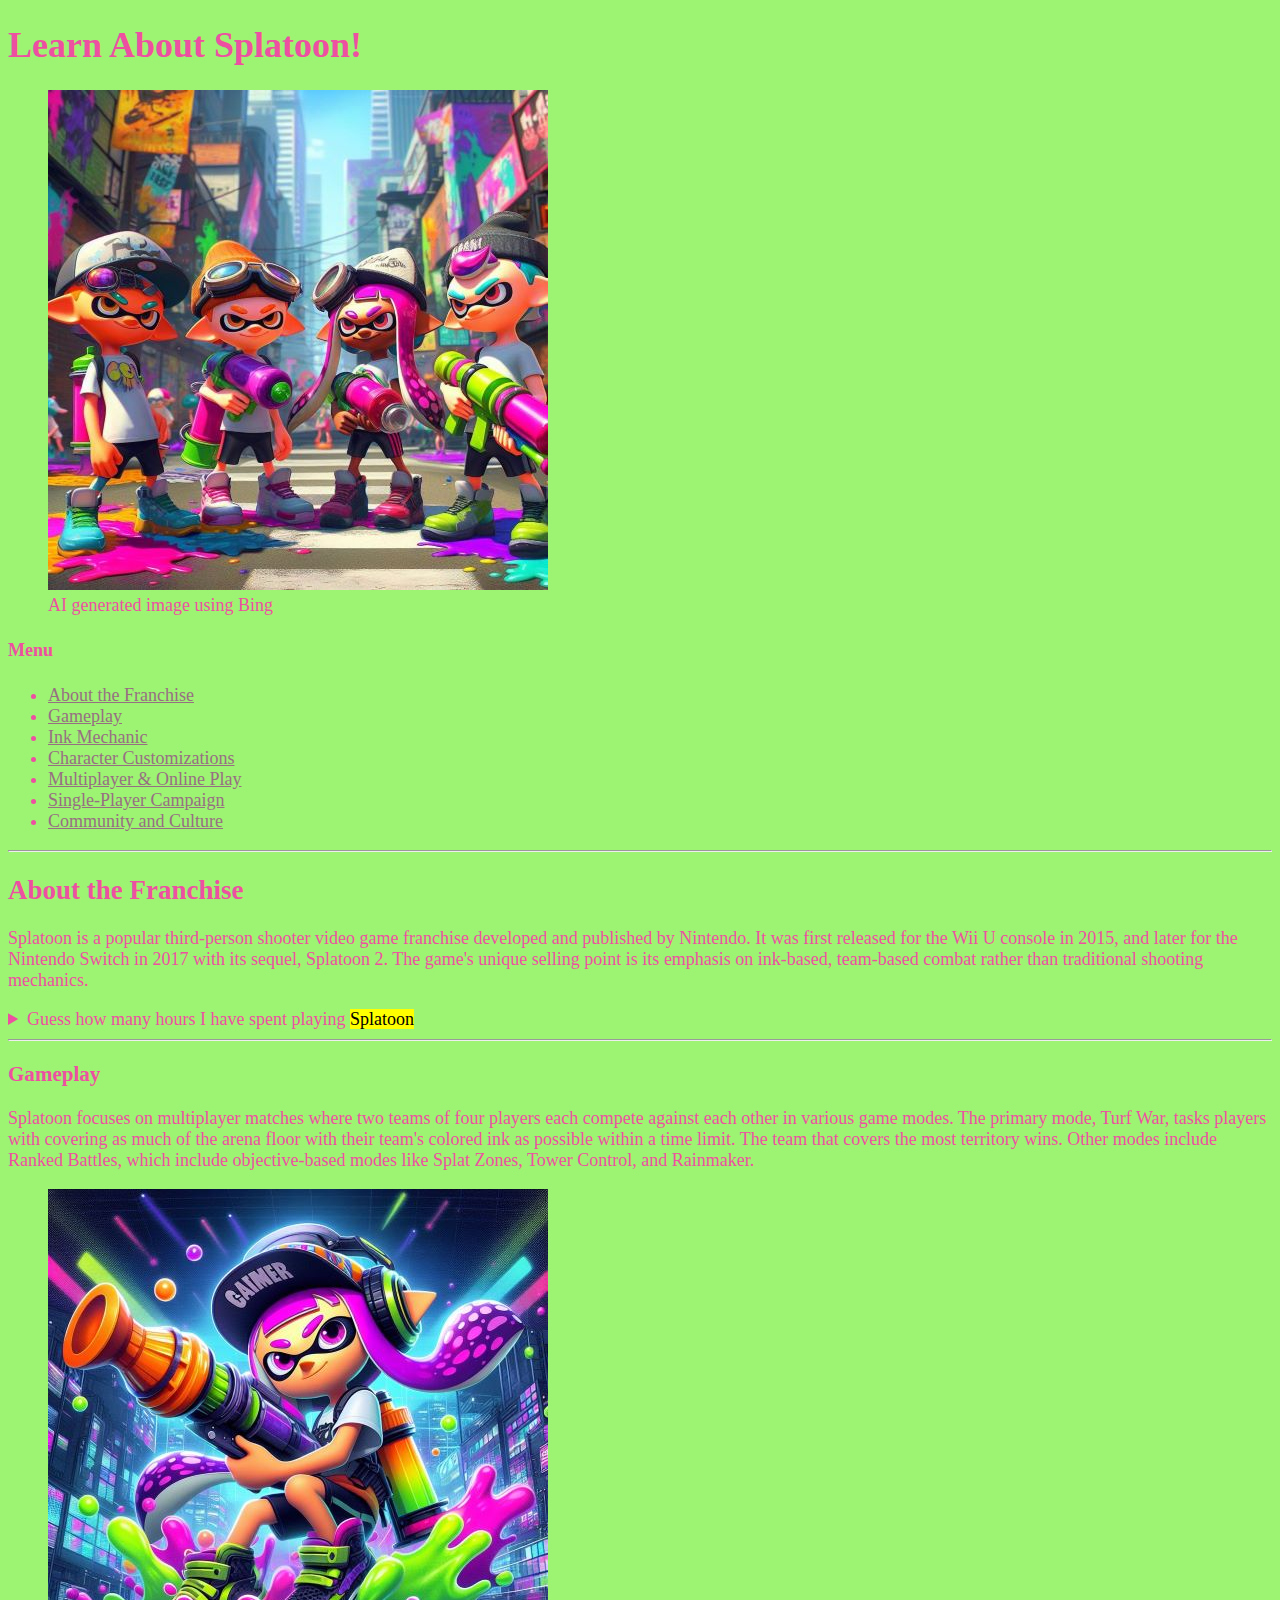
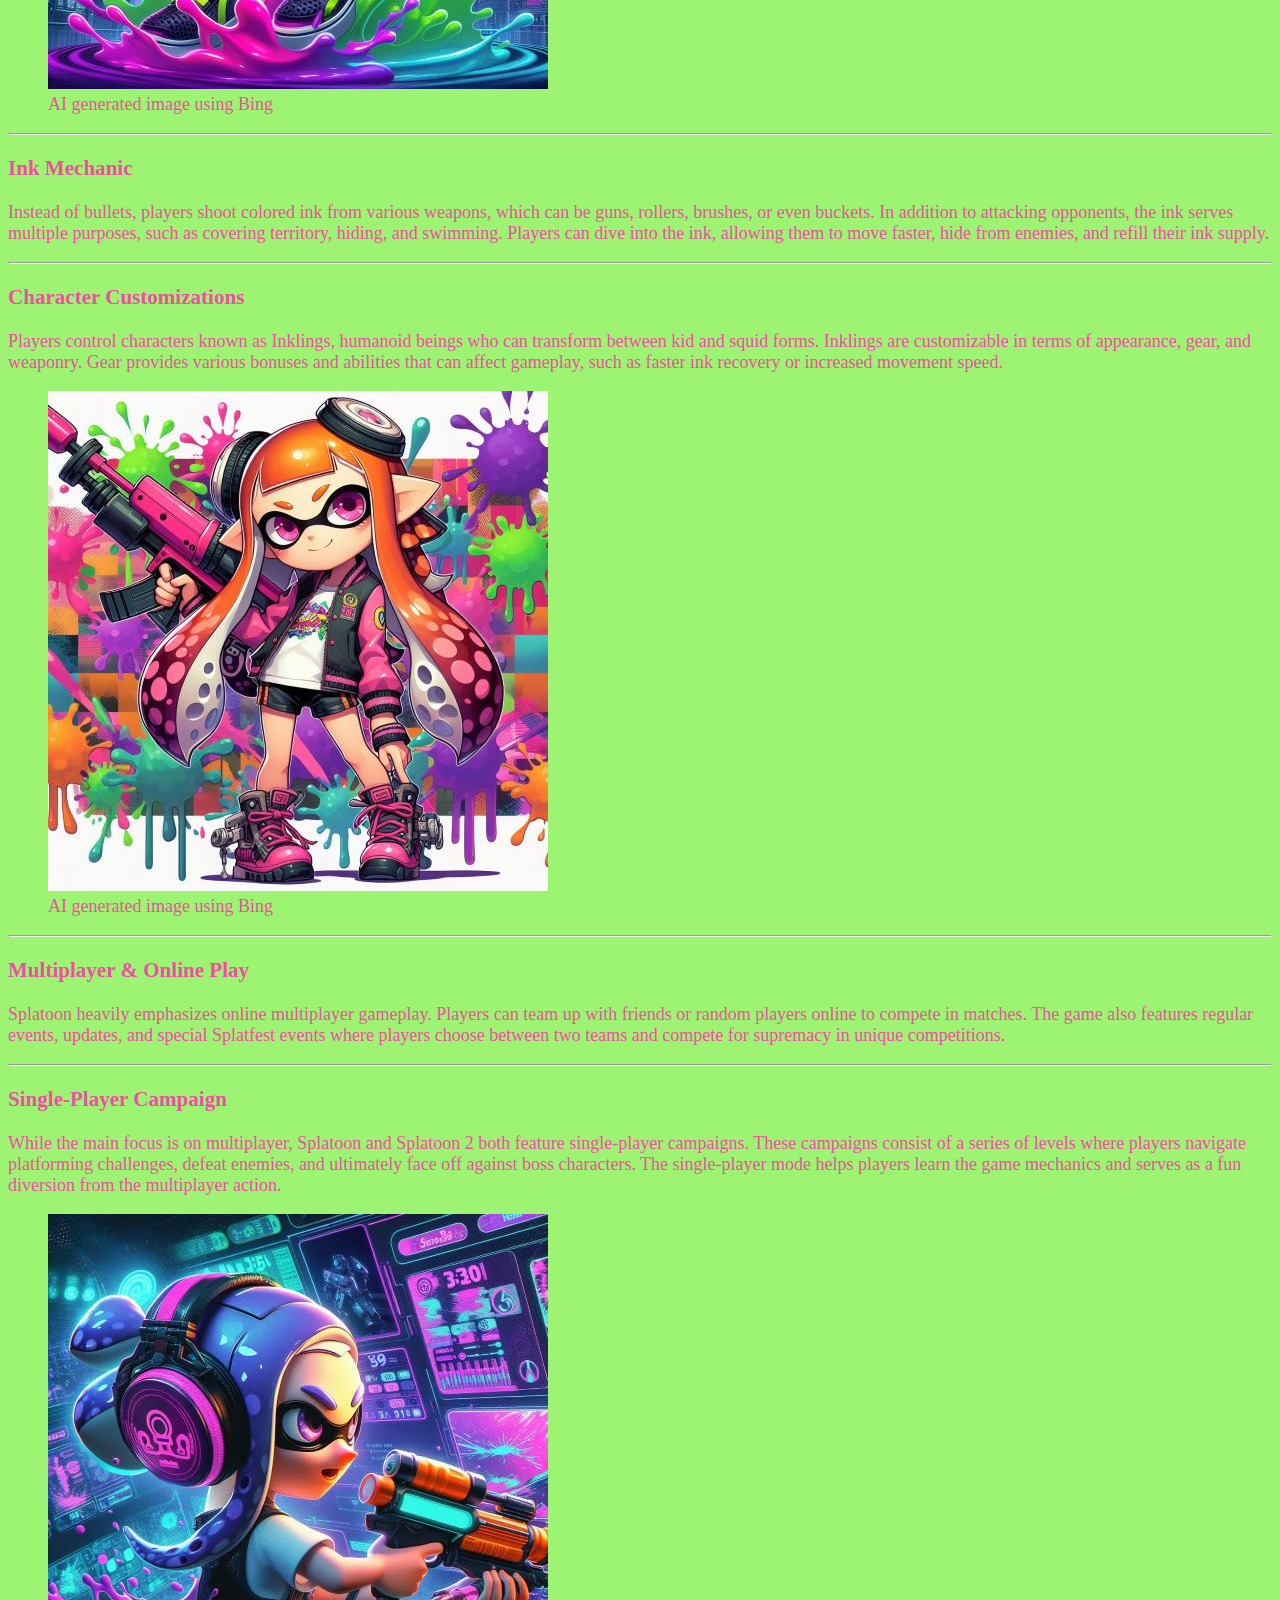
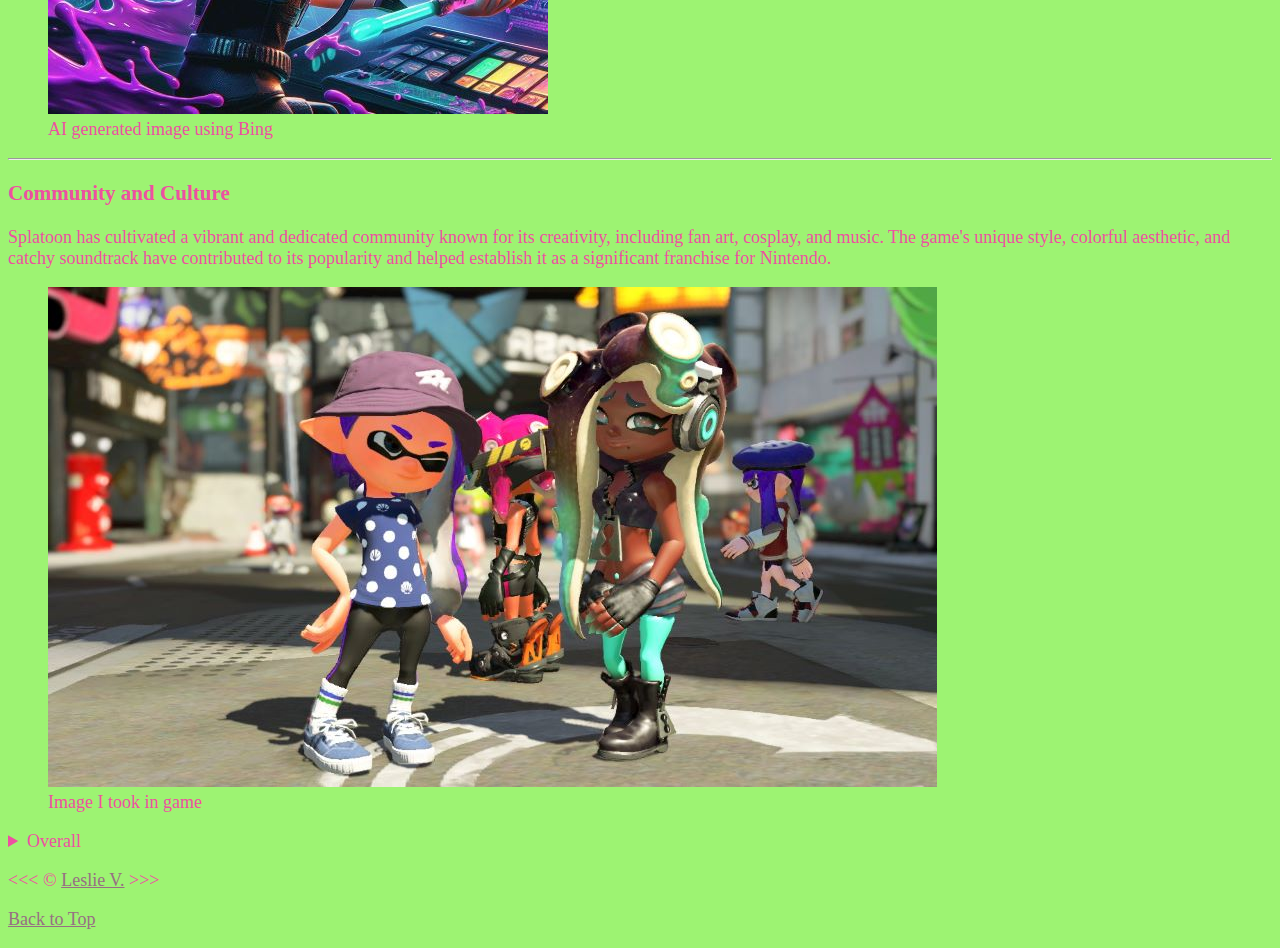
<file: w3/index.html>
<!DOCTYPE html>
<html lang="en">
<head>
    <meta charset="UTF-8">
    <meta name="author" content="Leslie V.">
    <meta name="description" content="Using chatGPT to create content for Splatoon">
    <title>Splatoon</title>
    <link rel="icon" href="../img/logo.png" type="image/x-icon">
    <link rel="stylesheet" href="main.css" type="text/css">

</head>
<body>
    <header>
        <h1>Learn About Splatoon!</h1>
        <figure>
        <img src="../img/splatimg.jpg" alt="Splatoon image" 
        title="inklings from splatoon" width="500" height="500" loading="lazy">
        <figcaption>
            AI generated image using Bing
        </figcaption>
        </figure>
        
        <h4>Menu</h4>
        <nav aria-label="primary-navigation">
            
            <ul>
                <li>
                    <a href="#franchise">About the Franchise</a>
                </li>
                <li>
                    <a href="#gameplay">Gameplay</a>
                </li>
                <li>
                    <a href="#mechanics">Ink Mechanic</a>
                </li>
                <li>
                    <a href="#customizations">Character Customizations</a>
                </li>
                <li>
                    <a href="#online">Multiplayer & Online Play</a>
                </li>
                <li>
                    <a href="#single">Single-Player Campaign</a>
                </li>
                <li>
                    <a href="#community">Community and Culture</a>
                </li>
            </ul>
        </nav>
        </header>
        <hr>

        <article id="franchise">
            <h2>About the Franchise</h2>
            <p>Splatoon is a popular third-person shooter video game franchise developed and published by Nintendo. It was first released for the Wii U console in 2015, and later for the Nintendo Switch in 2017 with its sequel, Splatoon 2. The game's unique selling point is its emphasis on ink-based, team-based combat rather than traditional shooting mechanics.</p>

            <aside>
                <details>
                    <summary>Guess how many hours I have spent playing <mark>Splatoon</mark></summary>
                    <p>I have spent <time datetime="PT1040H">1040 hours</time> playing Splatoon 3 and <time datetime="PT170H">170 hours</time> playing Splatoon 2.</p>
                    <figure>
                        <img src="../img/octoself.jpg" alt="Splatoon image" 
                        title="my customizations" width="954" height="500" loading="lazy">
                        <figcaption>
                            My octoling and locker 
                        </figcaption>
                        </figure>
                </details>
            </aside>
        </article>

        <hr>

        <article id="gameplay">
        <h3>Gameplay</h3>
            <p>Splatoon focuses on multiplayer matches where two teams of four players each compete against each other in various game modes. The primary mode, Turf War, tasks players with covering as much of the arena floor with their team's colored ink as possible within a time limit. The team that covers the most territory wins. Other modes include Ranked Battles, which include objective-based modes like Splat Zones, Tower Control, and Rainmaker.</p>

            <figure>
                <img src="../img/soloinkling.jpg" alt="inkling" 
                title="inkling from splatoon" width="500" height="500" loading="lazy">
                <figcaption>
                    AI generated image using Bing
                </figcaption>
                </figure>
        </article>
            

        <hr>        
        <article id="mechanics">
                <h3>Ink Mechanic</h3>
            <p>Instead of bullets, players shoot colored ink from various weapons, which can be guns, rollers, brushes, or even buckets. In addition to attacking opponents, the ink serves multiple purposes, such as covering territory, hiding, and swimming. Players can dive into the ink, allowing them to move faster, hide from enemies, and refill their ink supply.</p>
        </article>

        <hr>        
        <article id="customizations">
                <h3>Character Customizations</h3>
            <p>Players control characters known as Inklings, humanoid beings who can transform between kid and squid forms. Inklings are customizable in terms of appearance, gear, and weaponry. Gear provides various bonuses and abilities that can affect gameplay, such as faster ink recovery or increased movement speed.</p>

            <figure>
                <img src="../img/inkling2.jpg" alt="Inkling Image" 
                title="inkling with gear" width="500" height="500" loading="lazy">
                <figcaption>
                    AI generated image using Bing
                </figcaption>
                </figure>
        </article>

        <hr>        
        <article id="online">
                <h3>Multiplayer & Online Play</h3>
            <p>Splatoon heavily emphasizes online multiplayer gameplay. Players can team up with friends or random players online to compete in matches. The game also features regular events, updates, and special Splatfest events where players choose between two teams and compete for supremacy in unique competitions.</p>
        </article>

        <hr>        
        <article id="single">
                <h3>Single-Player Campaign</h3>
            <p>While the main focus is on multiplayer, Splatoon and Splatoon 2 both feature single-player campaigns. These campaigns consist of a series of levels where players navigate platforming challenges, defeat enemies, and ultimately face off against boss characters. The single-player mode helps players learn the game mechanics and serves as a fun diversion from the multiplayer action.</p>

            <figure>
                <img src="../img/ranked.jpg" alt="Inkling playing solo" 
                title="inkling playing solo" width="500" height="500" loading="lazy">
                <figcaption>
                    AI generated image using Bing
                </figcaption>
                </figure>
        </article>

        <hr>        
        <article id="community">
                <h3>Community and Culture</h3>
            <p>Splatoon has cultivated a vibrant and dedicated community known for its creativity, including fan art, cosplay, and music. The game's unique style, colorful aesthetic, and catchy soundtrack have contributed to its popularity and helped establish it as a significant franchise for Nintendo.</p>

            <figure>
                <img src="../img/marina.jpg" alt="Splatoon plaza image" 
                title="inklings in plaza" width="889" height="500" loading="lazy">
                <figcaption>
                    Image I took in game
                </figcaption>
                </figure>
        </article>

        <aside>
            <details>
                <summary>Overall</summary>
                <p>Overall, Splatoon offers a fresh and innovative take on the shooter genre, combining fast-paced action with strategic gameplay and a unique visual style. Its multiplayer focus, engaging mechanics, and ongoing support have made it a beloved franchise among Nintendo fans worldwide.</p>
            </details>
        </aside>



        <footer>
            <p>
        &lt;&lt;&lt; &copy; <a href="about.html"> Leslie V.</a> &gt;&gt;&gt;
            </p>
        <p>
            <a href="#">Back to Top</a>
        </p>
        </footer>
</body>
</html>
</file>
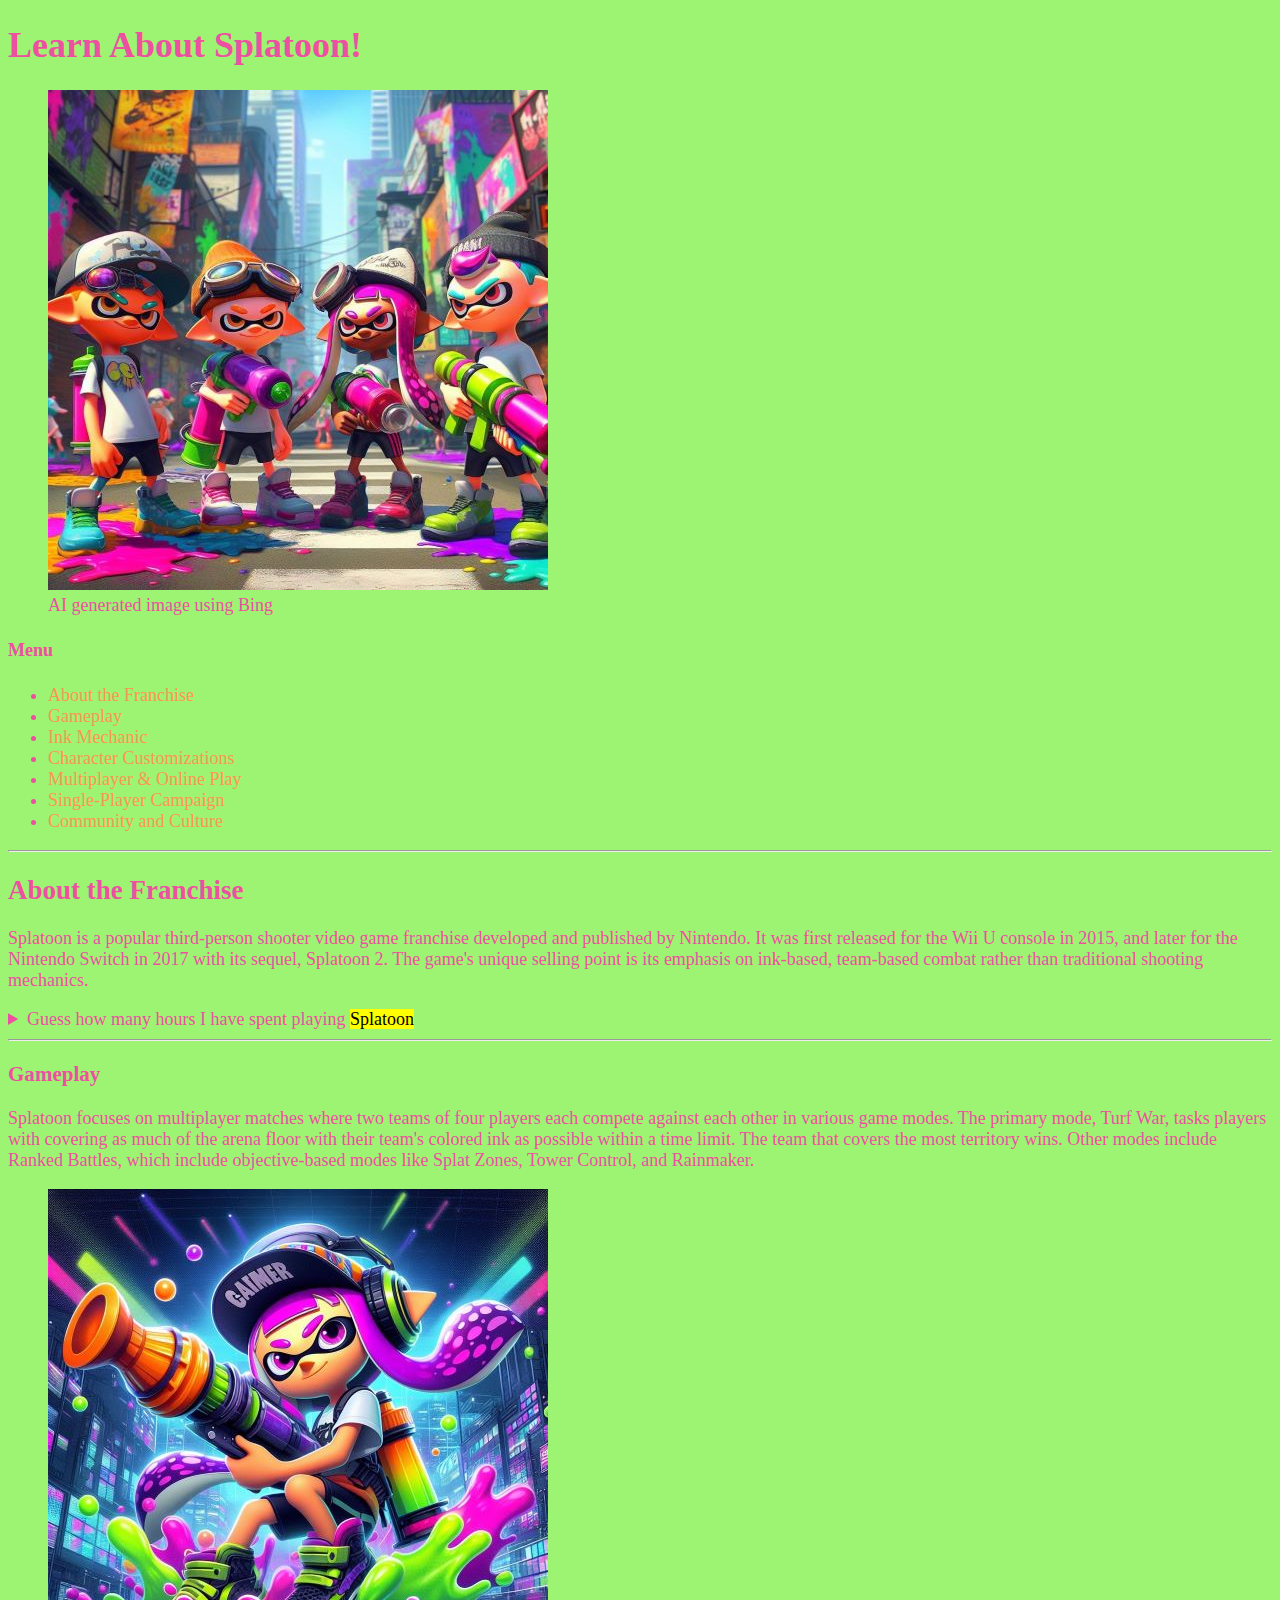
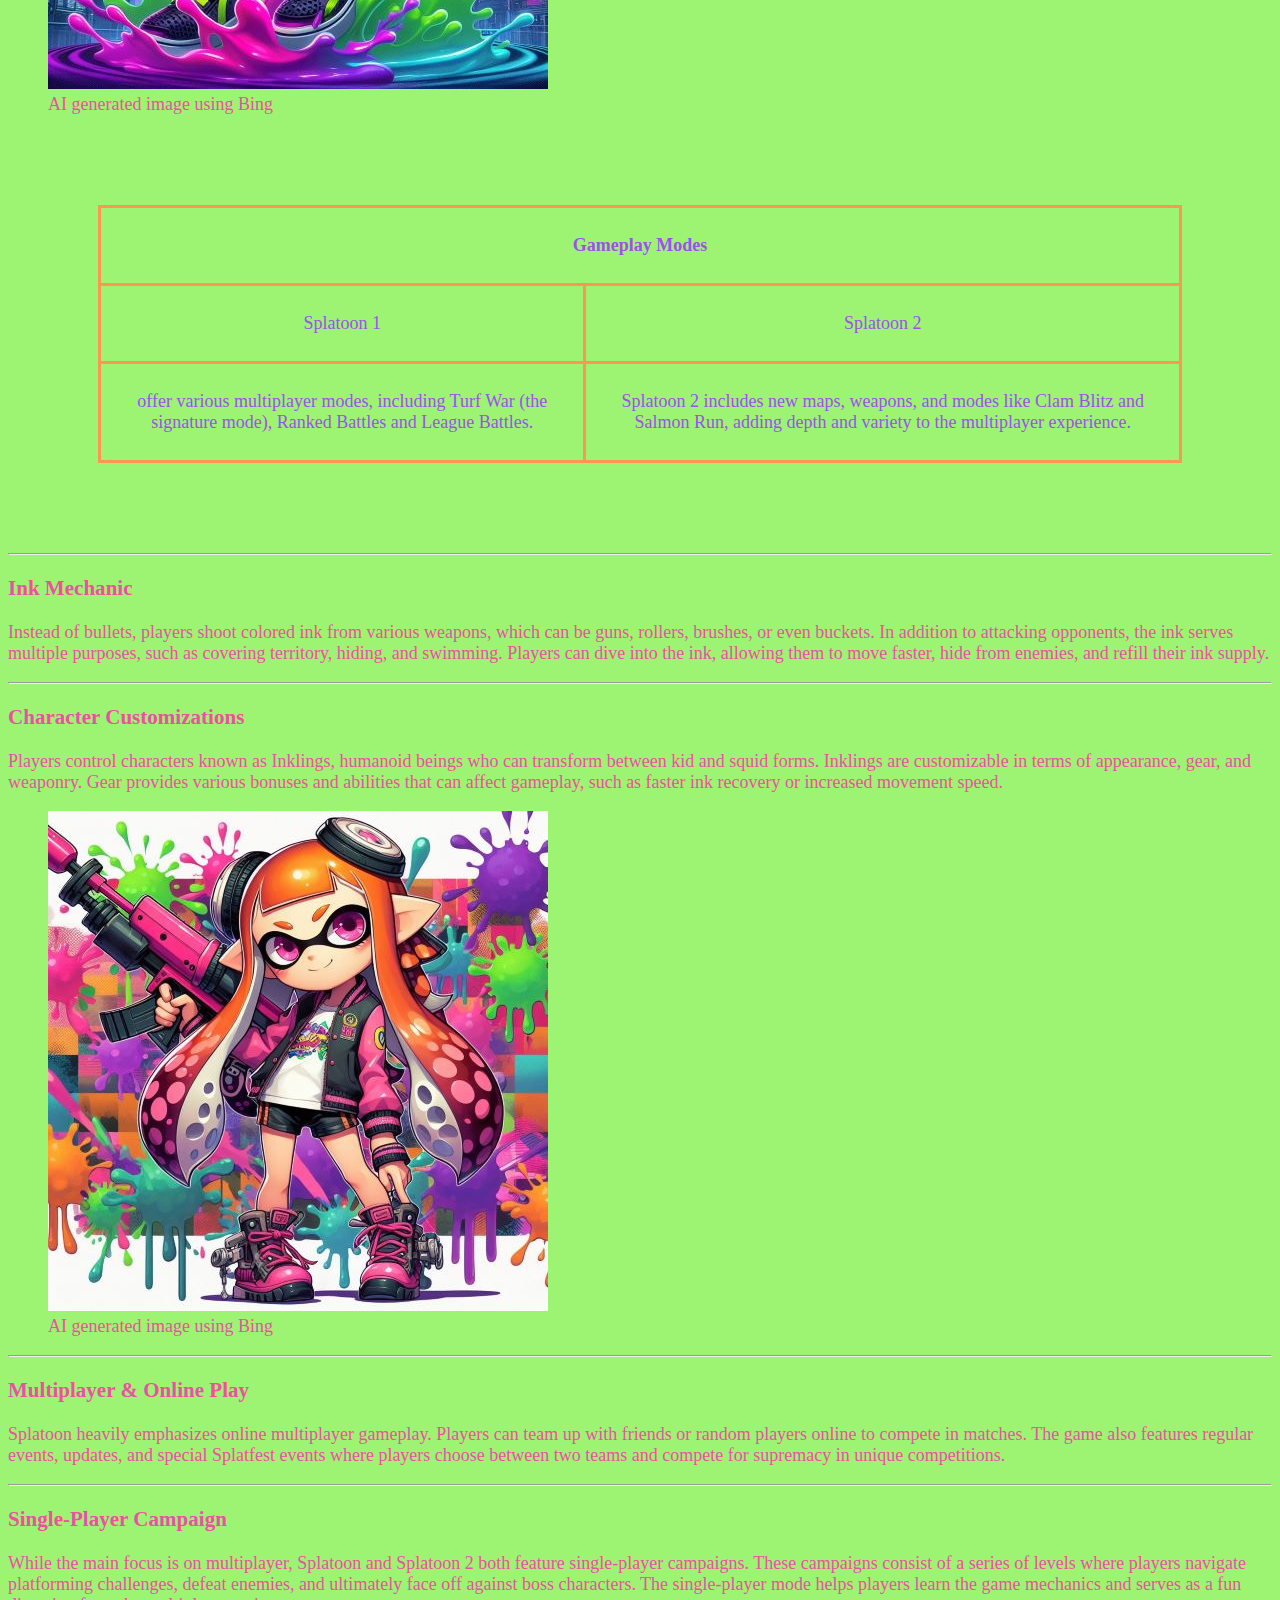
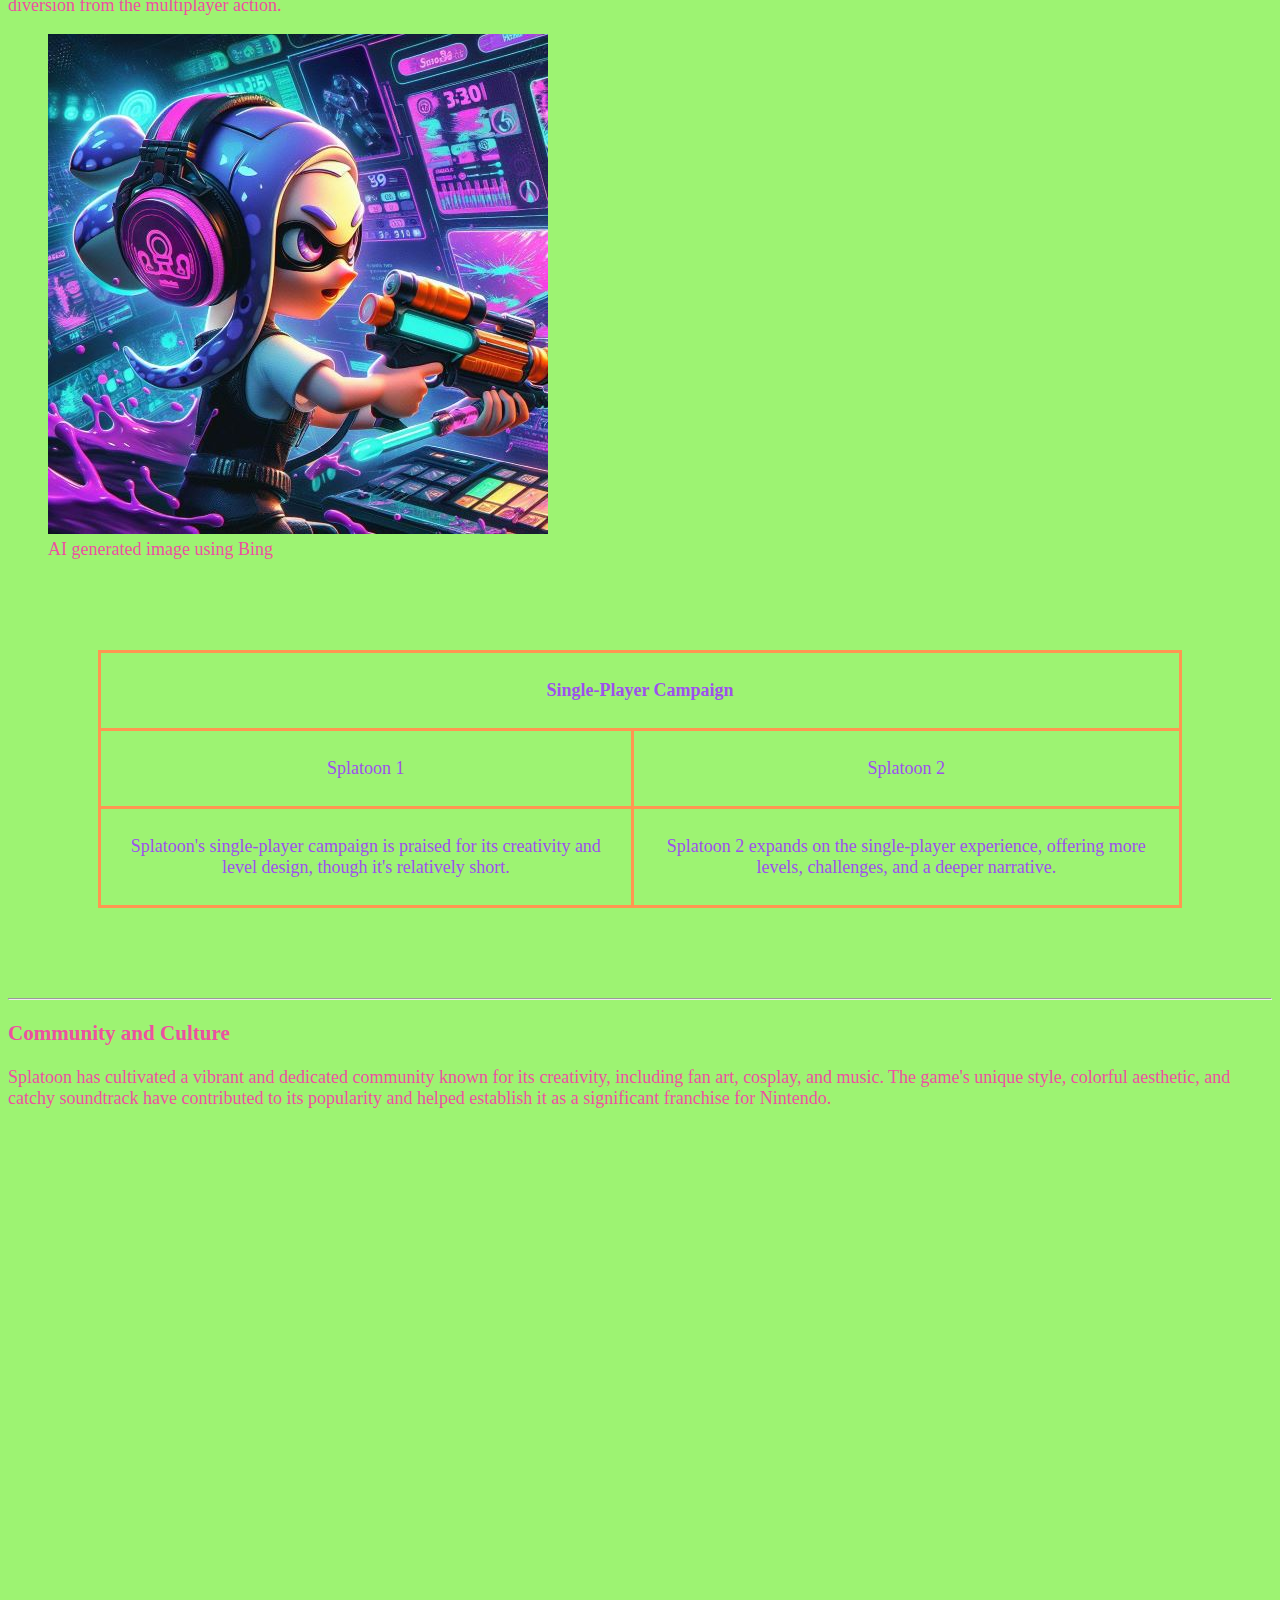
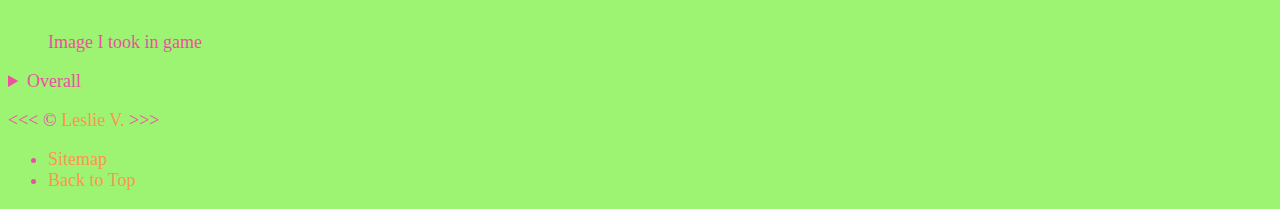
<file: w4/index.html>
<!DOCTYPE html>
<html lang="en">
<head>
    <meta charset="UTF-8">
    <meta name="author" content="Leslie V.">
    <meta name="description" content="Using chatGPT to create content for Splatoon">
    <title>Splatoon</title>
    <link rel="icon" href="../img/logo.png" type="image/x-icon">
    <link rel="stylesheet" href="../w4/css/main.css" type="text/css">

</head>
<body>
    <header>
        <h1>Learn About Splatoon!</h1>
        <figure>
        <img src="../img/splatimg.jpg" alt="Splatoon image" 
        title="inklings from splatoon" width="500" height="500" loading="lazy">
        <figcaption>
            AI generated image using Bing
        </figcaption>
        </figure>
        
        <h4>Menu</h4>
        <nav aria-label="primary-navigation">
            
            <ul>
                <li>
                    <a href="#franchise">About the Franchise</a>
                </li>
                <li>
                    <a href="#gameplay">Gameplay</a>
                </li>
                <li>
                    <a href="#mechanics">Ink Mechanic</a>
                </li>
                <li>
                    <a href="#customizations">Character Customizations</a>
                </li>
                <li>
                    <a href="#online">Multiplayer & Online Play</a>
                </li>
                <li>
                    <a href="#single">Single-Player Campaign</a>
                </li>
                <li>
                    <a href="#community">Community and Culture</a>
                </li>
            </ul>
        </nav>
        </header>
        <hr>

        <article id="franchise">
            <h2>About the Franchise</h2>
            <p>Splatoon is a popular third-person shooter video game franchise developed and published by Nintendo. It was first released for the Wii U console in 2015, and later for the Nintendo Switch in 2017 with its sequel, Splatoon 2. The game's unique selling point is its emphasis on ink-based, team-based combat rather than traditional shooting mechanics.</p>

            <aside>
                <details>
                    <summary>Guess how many hours I have spent playing <mark>Splatoon</mark></summary>
                    <p>I have spent <time datetime="PT1040H">1040 hours</time> playing Splatoon 3 and <time datetime="PT170H">170 hours</time> playing Splatoon 2.</p>
                    <figure>
                        <img src="../img/octoself.jpg" alt="Splatoon image" 
                        title="my customizations" width="954" height="500" loading="lazy">
                        <figcaption>
                            My octoling and locker 
                        </figcaption>
                        </figure>
                </details>
            </aside>
        </article>

        <hr>

        <article id="gameplay">
        <h3>Gameplay</h3>
            <p>Splatoon focuses on multiplayer matches where two teams of four players each compete against each other in various game modes. The primary mode, Turf War, tasks players with covering as much of the arena floor with their team's colored ink as possible within a time limit. The team that covers the most territory wins. Other modes include Ranked Battles, which include objective-based modes like Splat Zones, Tower Control, and Rainmaker.</p>

            <figure>
                <img src="../img/soloinkling.jpg" alt="inkling" 
                title="inkling from splatoon" width="500" height="500" loading="lazy">
                <figcaption>
                    AI generated image using Bing
                </figcaption>
                </figure>

                <table>
                    <thead>
                        <tr>
                         <th colspan="2">Gameplay Modes</th>
                        </tr>
                    </thead>
                    
                    <tbody>
                    <tr>
                        <td>
                           Splatoon 1
                        </td>
                        <td>
                            Splatoon 2
                        </td>
                    </tr>
                    <tr>
                        <td>
                            offer various multiplayer modes, including Turf War (the signature mode), Ranked Battles and League Battles. 
                        </td>
                        <td>
                            Splatoon 2 includes new maps, weapons, and modes like Clam Blitz and Salmon Run, adding depth and variety to the multiplayer experience.
                        </td>
                    </tr>
                    </tbody>
                </table>

        </article>
            

        <hr>        
        <article id="mechanics">
                <h3>Ink Mechanic</h3>
            <p>Instead of bullets, players shoot colored ink from various weapons, which can be guns, rollers, brushes, or even buckets. In addition to attacking opponents, the ink serves multiple purposes, such as covering territory, hiding, and swimming. Players can dive into the ink, allowing them to move faster, hide from enemies, and refill their ink supply.</p>
        </article>

        <hr>        
        <article id="customizations">
                <h3>Character Customizations</h3>
            <p>Players control characters known as Inklings, humanoid beings who can transform between kid and squid forms. Inklings are customizable in terms of appearance, gear, and weaponry. Gear provides various bonuses and abilities that can affect gameplay, such as faster ink recovery or increased movement speed.</p>

            <figure>
                <img src="../img/inkling2.jpg" alt="Inkling Image" 
                title="inkling with gear" width="500" height="500" loading="lazy">
                <figcaption>
                    AI generated image using Bing
                </figcaption>
                </figure>
        </article>

        <hr>        
        <article id="online">
                <h3>Multiplayer & Online Play</h3>
            <p>Splatoon heavily emphasizes online multiplayer gameplay. Players can team up with friends or random players online to compete in matches. The game also features regular events, updates, and special Splatfest events where players choose between two teams and compete for supremacy in unique competitions.</p>
        </article>

        <hr>        
        <article id="single">
                <h3>Single-Player Campaign</h3>
            <p>While the main focus is on multiplayer, Splatoon and Splatoon 2 both feature single-player campaigns. These campaigns consist of a series of levels where players navigate platforming challenges, defeat enemies, and ultimately face off against boss characters. The single-player mode helps players learn the game mechanics and serves as a fun diversion from the multiplayer action.</p>

            <figure>
                <img src="../img/ranked.jpg" alt="Inkling playing solo" 
                title="inkling playing solo" width="500" height="500" loading="lazy">
                <figcaption>
                    AI generated image using Bing
                </figcaption>
                </figure>

                <table>
                    <thead>
                         <tr>
                             <th colspan="2">Single-Player Campaign</th>
                        </tr>
                    </thead>
                    <tbody>
                    <tr>
                        <td>
                           Splatoon 1
                        </td>
                        <td>
                            Splatoon 2
                        </td>
                    </tr>
                    <tr>
                        <td>
                            Splatoon's single-player campaign is praised for its creativity and level design, though it's relatively short.
                        </td>
                        <td>
                            Splatoon 2 expands on the single-player experience, offering more levels, challenges, and a deeper narrative.
                        </td>
                    </tr>
                    </tbody>
                </table>
        </article>

        <hr>        
        <article id="community">
                <h3>Community and Culture</h3>
            <p>Splatoon has cultivated a vibrant and dedicated community known for its creativity, including fan art, cosplay, and music. The game's unique style, colorful aesthetic, and catchy soundtrack have contributed to its popularity and helped establish it as a significant franchise for Nintendo.</p>

            <figure>
                <img src="../img/marina.jpg" alt="Splatoon plaza image" 
                title="inklings in plaza" width="889" height="500" loading="lazy">
                <figcaption>
                    Image I took in game
                </figcaption>
                </figure>
        </article>

        <aside>
            <details>
                <summary>Overall</summary>
                <p>Overall, Splatoon offers a fresh and innovative take on the shooter genre, combining fast-paced action with strategic gameplay and a unique visual style. Its multiplayer focus, engaging mechanics, and ongoing support have made it a beloved franchise among Nintendo fans worldwide.</p>
            </details>
        </aside>



        <footer>
            <p>
        &lt;&lt;&lt; &copy; <a href="about.html"> Leslie V.</a> &gt;&gt;&gt;
            </p>

            <ul>
                <li><a href="sitemap.html">Sitemap</a></li>
                <li><a href="#">Back to Top</a></li>
            </ul>
        </footer>
</body>
</html>
</file>
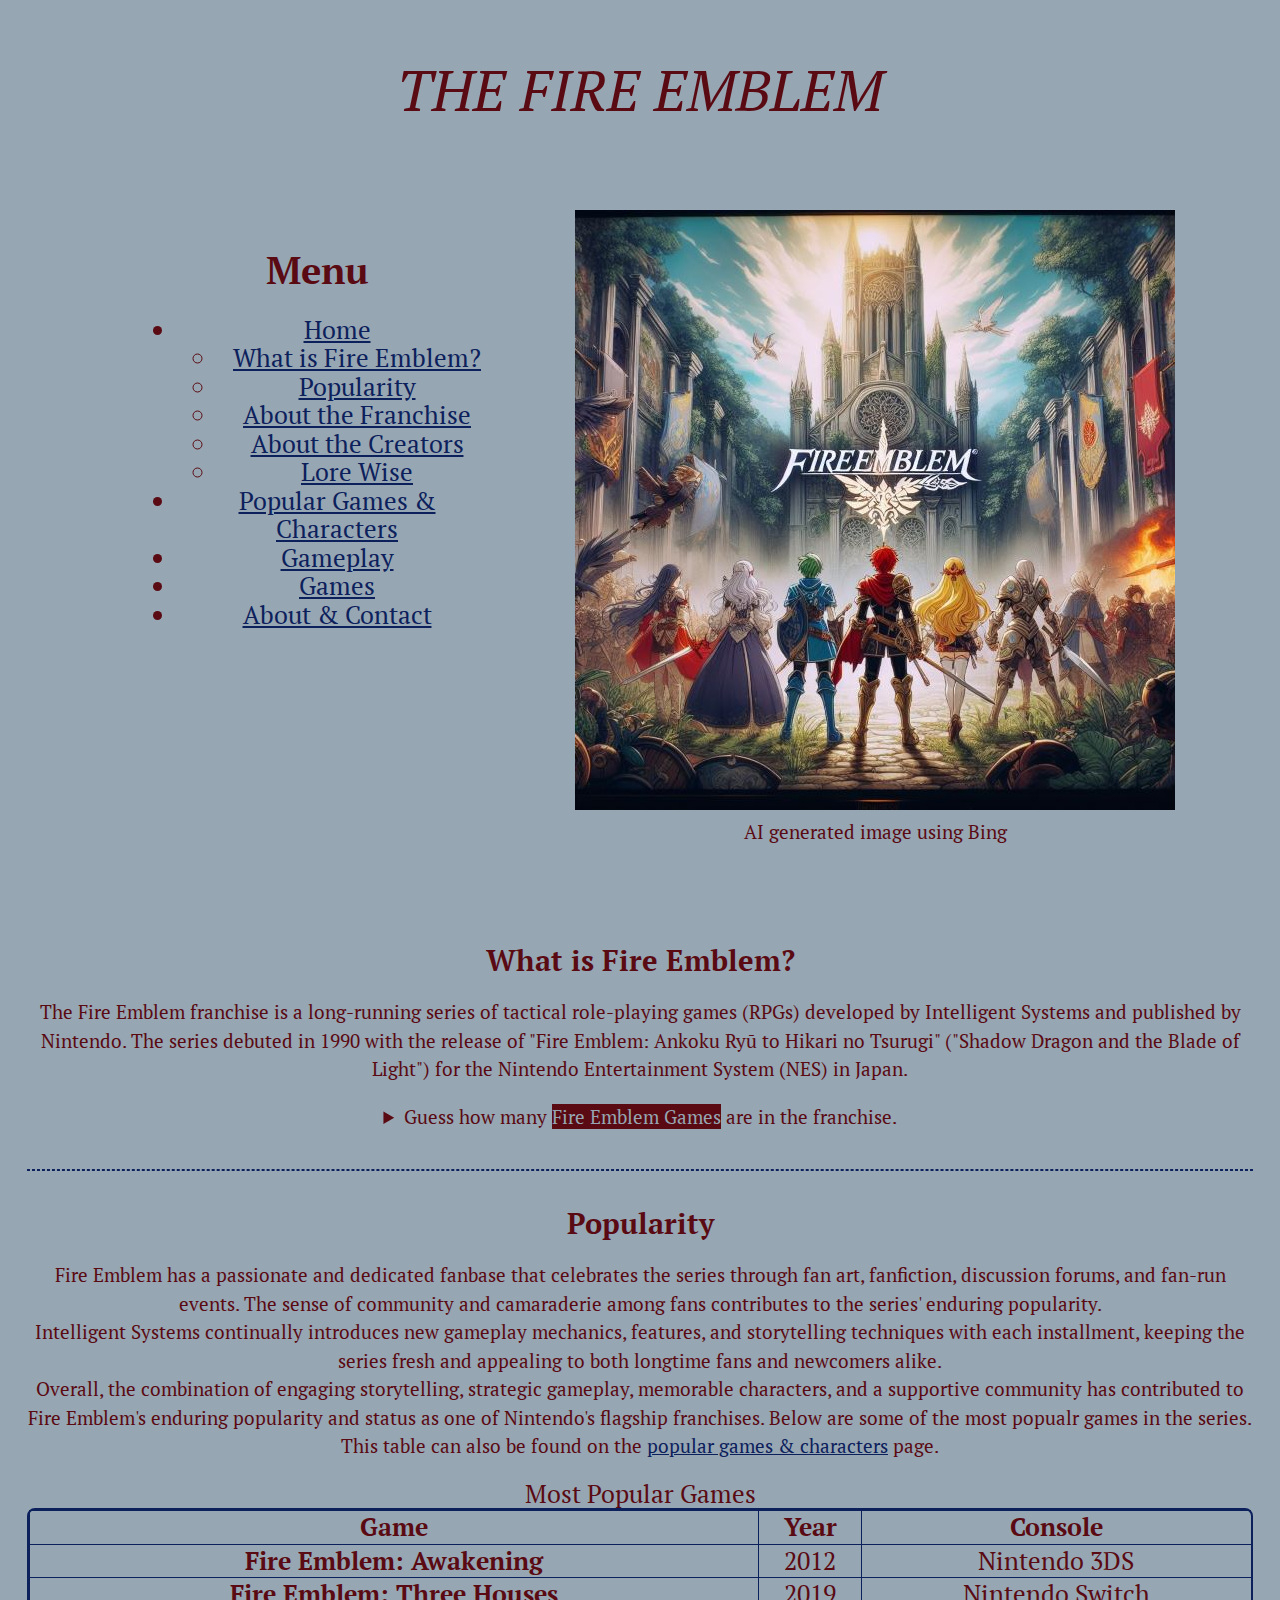
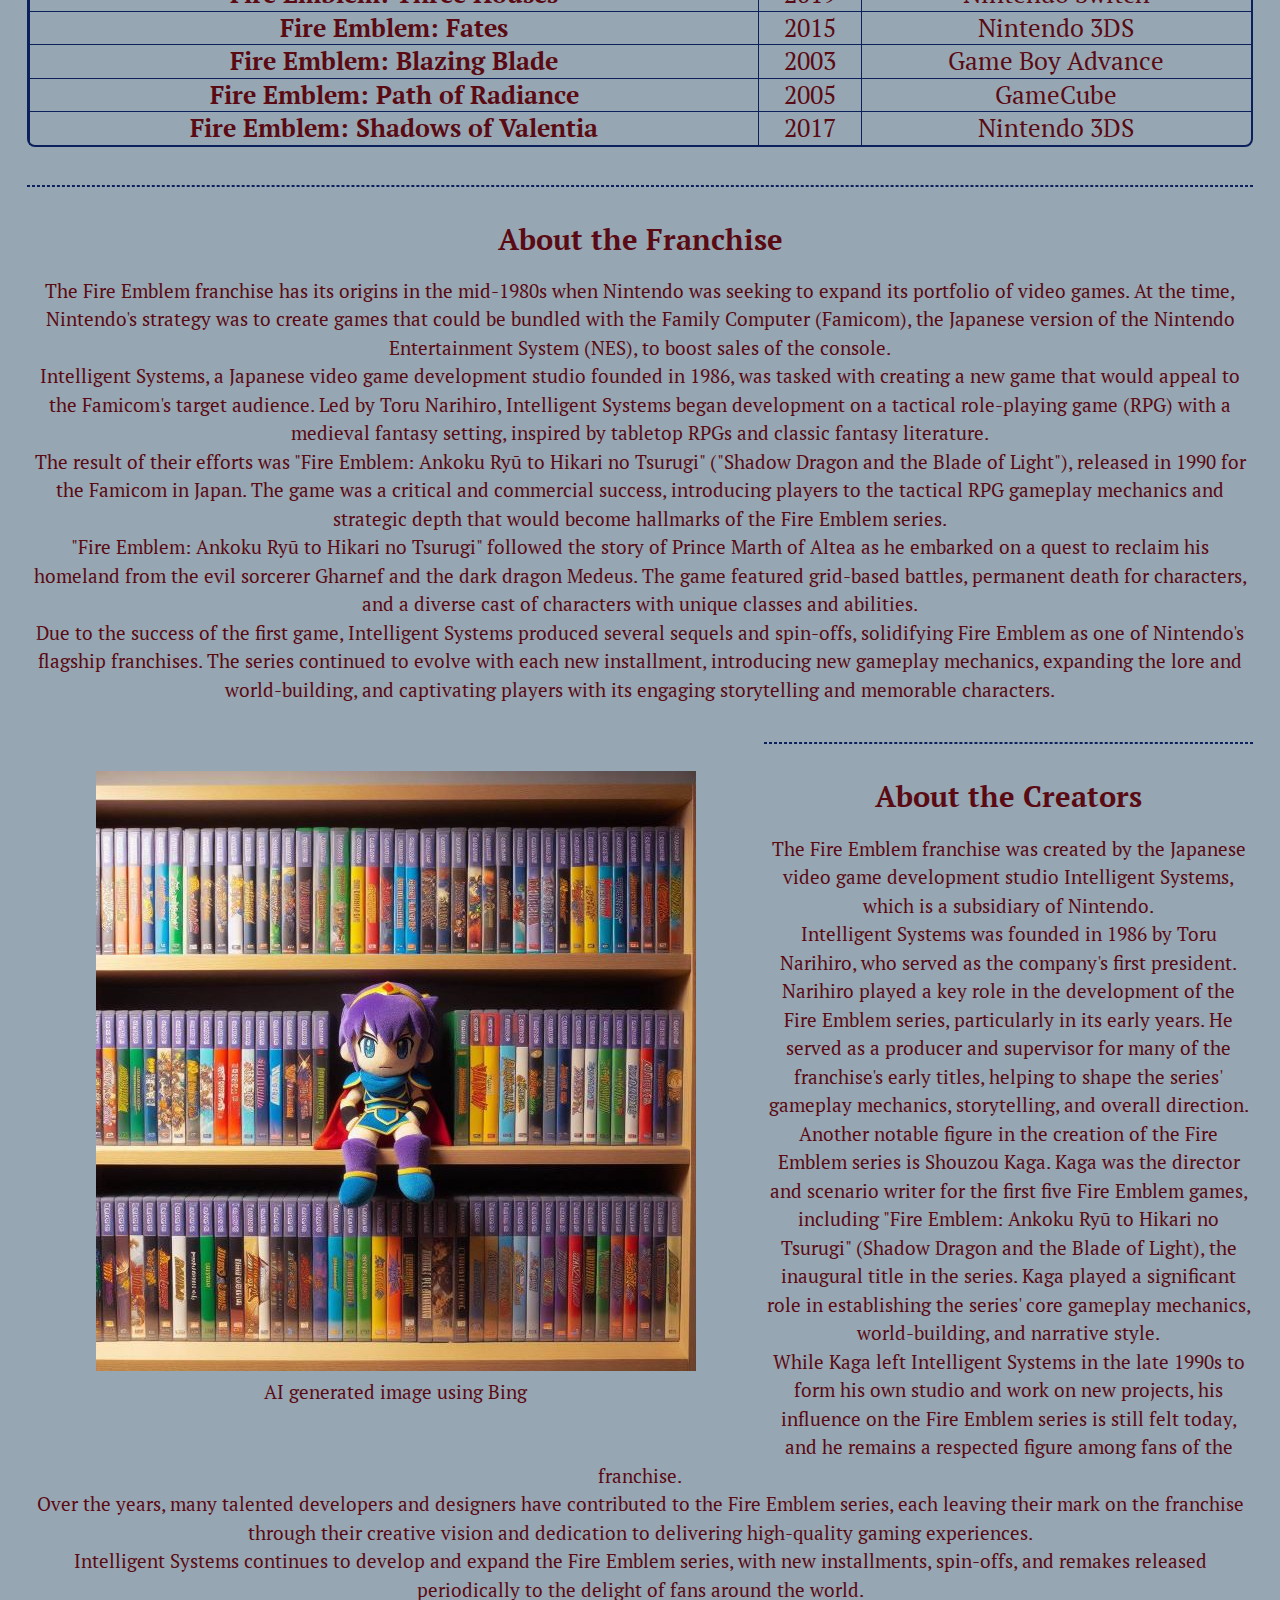
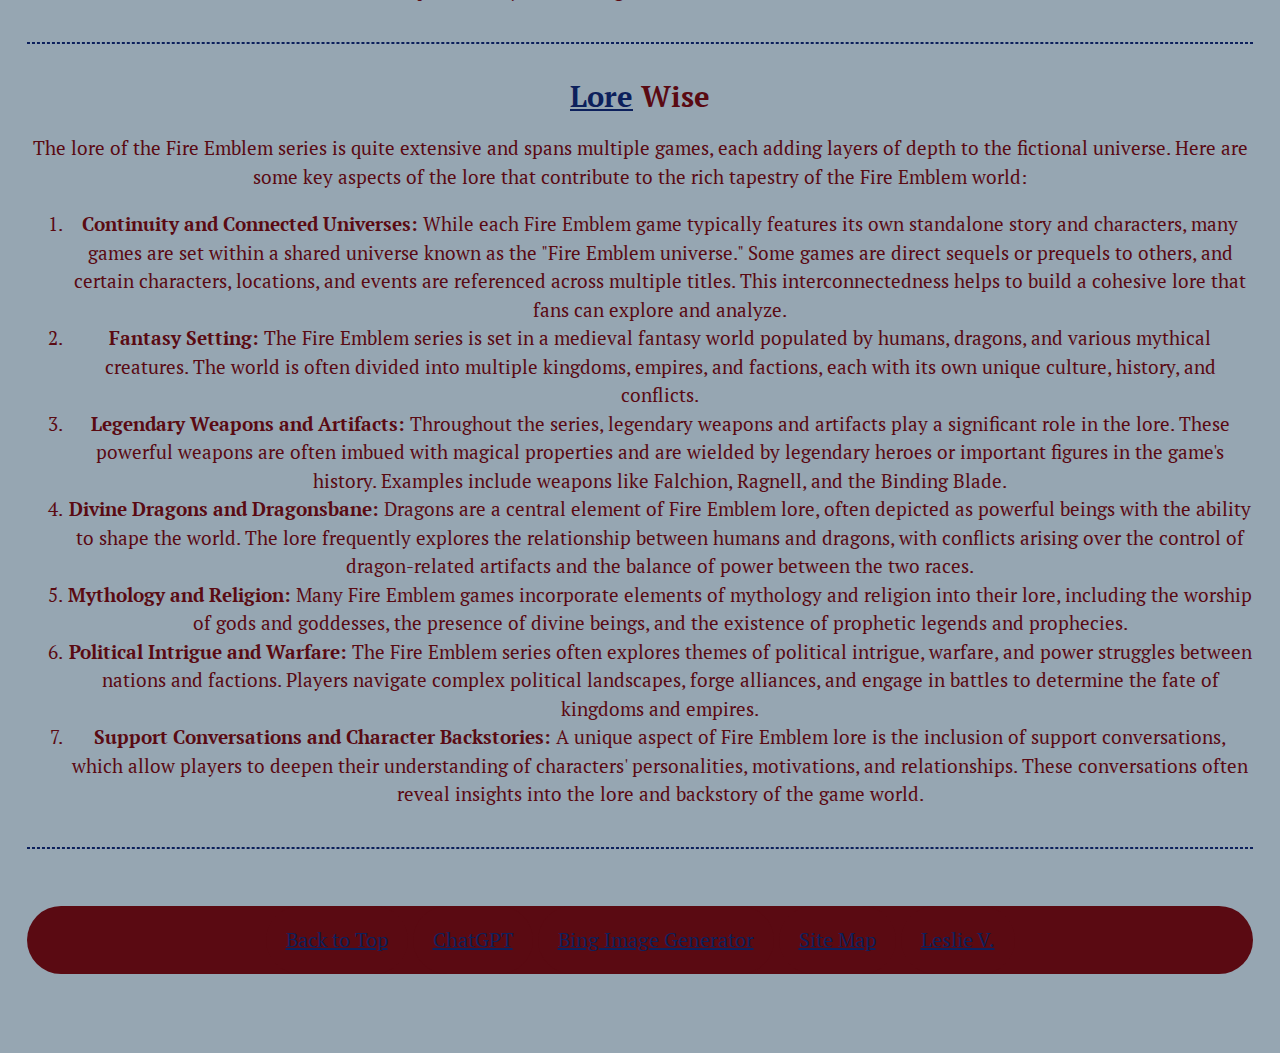
<file: project/final/index.html>
<!DOCTYPE html>
<html lang="en">
<head>
    <meta charset="UTF-8">
    <meta name="viewport" content="width=device-width, initial-scale=1.0">
    <title>Fire Emblem</title>
    <link rel="icon" href="../img/bylethpixel.png" type="image/x-icon">
    <link rel="stylesheet" href="../final/css/style.css">
</head>

<body>


    <header>
        <h1><em>THE FIRE EMBLEM</em></h1>
        <figure class="right">
            <img src="../img/fireemblem.jpg" alt="Fire Emblem" 
            title="Fire Emblem image" width="600" height="600" loading="lazy">
            <figcaption>
                AI generated image using Bing
            </figcaption>
        </figure>

      
        <nav class="primenav">
            <h2>Menu</h2>
            <ul id="menu" >
                <li class="sub">
                <a href="#">Home</a>
                <ul>
                <li><a href="#fireemblem">What is Fire Emblem?</a></li>
                <li><a href="#popularity">Popularity</a></li>
                <li><a href="#franchise">About the Franchise</a></li>
                <li><a href="#creators">About the Creators</a></li>
                <li><a href="#lore">Lore Wise</a></li>
                </ul>
                </li>
                <li><a href="popular.html">Popular Games & Characters</a></li>
                <li><a href="gameplay.html">Gameplay</a></li>
                <li><a href="games.html">Games</a></li>
                <li><a href="contact.html"> About & Contact</a></li>
                </ul>
        </nav>

       
    </header>  


    
    <main>
        <article id="fireemblem">
            <h2>What is Fire Emblem?</h2>
            <p>The Fire Emblem franchise is a long-running series of tactical role-playing games (RPGs) developed by Intelligent Systems and published by Nintendo. The series debuted in 1990 with the release of "Fire Emblem: Ankoku Ryū to Hikari no Tsurugi" ("Shadow Dragon and the Blade of Light") for the Nintendo Entertainment System (NES) in Japan.</p>

            <aside>
                <details>
                    <summary>Guess how many <mark>Fire Emblem Games</mark> are in the franchise.</summary>
                    <p>There are 17 games in the Fire Emblem franchise not including remakes, crossovers, and their mobile game.</p>
                </details>
            </aside>
        </article>

            <hr>

            <article id="popularity">
                <h2>Popularity</h2>
                <p>
                    Fire Emblem has a passionate and dedicated fanbase that celebrates the series through fan art, fanfiction, discussion forums, and fan-run events. The sense of community and camaraderie among fans contributes to the series' enduring popularity.
                    <br>
                    Intelligent Systems continually introduces new gameplay mechanics, features, and storytelling techniques with each installment, keeping the series fresh and appealing to both longtime fans and newcomers alike.
                    <br>
                    Overall, the combination of engaging storytelling, strategic gameplay, memorable characters, and a supportive community has contributed to Fire Emblem's enduring popularity and status as one of Nintendo's flagship franchises. Below are some of the most popualr games in the series. This table can also be found on the <a href="popular.html" target="_blank">popular games & characters</a> page.
                    <br>
                </p>

                <table>
                    <caption>Most Popular Games</caption>
                        <thead>
                            <tr>
                                
                                <th scope="col">Game</th>
                                <th scope="col">Year</th>
                                <th scope="col">Console</th>
                            </tr>
                        </thead>
                        
                        <tbody>
                            <tr>
                                <th scope="row">Fire Emblem: Awakening</th>
                                <td>
                                    2012
                                </td>
                                <td>Nintendo 3DS</td>
                            </tr>
                            <tr>
                                <th scope="row">Fire Emblem: Three Houses</th>
                                <td>
                                2019
                                </td>
                                <td>Nintendo Switch</td>
                            </tr>
                            <tr>
                                <th scope="row">Fire Emblem: Fates</th>
                                <td>
                                2015
                                </td>
                                <td>Nintendo 3DS</td>
                            </tr>
                            <tr>
                                <th scope="row">Fire Emblem: Blazing Blade</th>
                                <td>2003</td>
                                <td>Game Boy Advance</td>
                            </tr>
                            <tr>
                                <th scope="row">Fire Emblem: Path of Radiance</th>
                                <td>2005</td>
                                <td>GameCube</td>
                            </tr>
                            <tr>
                                <th scope="row">Fire Emblem: Shadows of Valentia</th>
                                <td>2017</td>
                                <td>Nintendo 3DS</td>
                            </tr>
                        </tbody>
                    </table>
            </article>

        <hr>

        <article id="franchise">
            <h2>About the Franchise</h2>
            <p>
                The Fire Emblem franchise has its origins in the mid-1980s when Nintendo was seeking to expand its portfolio of video games. At the time, Nintendo's strategy was to create games that could be bundled with the Family Computer (Famicom), the Japanese version of the Nintendo Entertainment System (NES), to boost sales of the console.
                <br>
                Intelligent Systems, a Japanese video game development studio founded in 1986, was tasked with creating a new game that would appeal to the Famicom's target audience. Led by Toru Narihiro, Intelligent Systems began development on a tactical role-playing game (RPG) with a medieval fantasy setting, inspired by tabletop RPGs and classic fantasy literature.
                <br>
                The result of their efforts was "Fire Emblem: Ankoku Ryū to Hikari no Tsurugi" ("Shadow Dragon and the Blade of Light"), released in 1990 for the Famicom in Japan. The game was a critical and commercial success, introducing players to the tactical RPG gameplay mechanics and strategic depth that would become hallmarks of the Fire Emblem series.
                <br>
                "Fire Emblem: Ankoku Ryū to Hikari no Tsurugi" followed the story of Prince Marth of Altea as he embarked on a quest to reclaim his homeland from the evil sorcerer Gharnef and the dark dragon Medeus. The game featured grid-based battles, permanent death for characters, and a diverse cast of characters with unique classes and abilities.
                <br>
                Due to the success of the first game, Intelligent Systems produced several sequels and spin-offs, solidifying Fire Emblem as one of Nintendo's flagship franchises. The series continued to evolve with each new installment, introducing new gameplay mechanics, expanding the lore and world-building, and captivating players with its engaging storytelling and memorable characters.
            </p>

            <figure class="left">
                <img src="../img/gameshelf.jpg" alt="Game Shelf" 
                title="Fire Emblem Games on Shelf" width="600" height="600" loading="lazy">
                <figcaption>
                    AI generated image using Bing
                </figcaption>
            </figure>
        </article>

        <hr>

        <article id="creators">
            <h2>About the Creators</h2>
            <p>
                The Fire Emblem franchise was created by the Japanese video game development studio Intelligent Systems, which is a subsidiary of Nintendo.
                <br>
                Intelligent Systems was founded in 1986 by Toru Narihiro, who served as the company's first president. Narihiro played a key role in the development of the Fire Emblem series, particularly in its early years. He served as a producer and supervisor for many of the franchise's early titles, helping to shape the series' gameplay mechanics, storytelling, and overall direction.
                <br>
                Another notable figure in the creation of the Fire Emblem series is Shouzou Kaga. Kaga was the director and scenario writer for the first five Fire Emblem games, including "Fire Emblem: Ankoku Ryū to Hikari no Tsurugi" (Shadow Dragon and the Blade of Light), the inaugural title in the series. Kaga played a significant role in establishing the series' core gameplay mechanics, world-building, and narrative style.
                <br>
                While Kaga left Intelligent Systems in the late 1990s to form his own studio and work on new projects, his influence on the Fire Emblem series is still felt today, and he remains a respected figure among fans of the franchise.
                <br>
                Over the years, many talented developers and designers have contributed to the Fire Emblem series, each leaving their mark on the franchise through their creative vision and dedication to delivering high-quality gaming experiences.
                <br>
                Intelligent Systems continues to develop and expand the Fire Emblem series, with new installments, spin-offs, and remakes released periodically to the delight of fans around the world.
            </p>
        </article>

        <hr>


        <article id="lore">
            <h2> <a href="lore.html">Lore</a> Wise</h2>
            <p>
                The lore of the Fire Emblem series is quite extensive and spans multiple games, each adding layers of depth to the fictional universe. Here are some key aspects of the lore that contribute to the rich tapestry of the Fire Emblem world:
            </p>

            <ol>
                <li><b>Continuity and Connected Universes:</b> While each Fire Emblem game typically features its own standalone story and characters, many games are set within a shared universe known as the "Fire Emblem universe." Some games are direct sequels or prequels to others, and certain characters, locations, and events are referenced across multiple titles. This interconnectedness helps to build a cohesive lore that fans can explore and analyze.
                </li>
                <li>
                    <b>Fantasy Setting:</b> The Fire Emblem series is set in a medieval fantasy world populated by humans, dragons, and various mythical creatures. The world is often divided into multiple kingdoms, empires, and factions, each with its own unique culture, history, and conflicts.
                </li>
                <li>
                    <b>Legendary Weapons and Artifacts:</b> Throughout the series, legendary weapons and artifacts play a significant role in the lore. These powerful weapons are often imbued with magical properties and are wielded by legendary heroes or important figures in the game's history. Examples include weapons like Falchion, Ragnell, and the Binding Blade.
                </li>
                <li>
                    <b>Divine Dragons and Dragonsbane:</b> Dragons are a central element of Fire Emblem lore, often depicted as powerful beings with the ability to shape the world. The lore frequently explores the relationship between humans and dragons, with conflicts arising over the control of dragon-related artifacts and the balance of power between the two races.
                </li>
                <li>
                    <b>Mythology and Religion:</b> Many Fire Emblem games incorporate elements of mythology and religion into their lore, including the worship of gods and goddesses, the presence of divine beings, and the existence of prophetic legends and prophecies.
                </li>
                <li>
                    <b>Political Intrigue and Warfare:</b> The Fire Emblem series often explores themes of political intrigue, warfare, and power struggles between nations and factions. Players navigate complex political landscapes, forge alliances, and engage in battles to determine the fate of kingdoms and empires.
                </li>
                <li>
                    <b>Support Conversations and Character Backstories:</b> A unique aspect of Fire Emblem lore is the inclusion of support conversations, which allow players to deepen their understanding of characters' personalities, motivations, and relationships. These conversations often reveal insights into the lore and backstory of the game world.
                </li>
            </ol>
        </article>

        <hr>
        
    </main>


    <footer>
        <ul class="bottomenu">
            <li class="bottomenu">
                <a href="#">Back to Top</a>
            </li>
            <li class="bottomenu">
                <a href="https://chat.openai.com/c/68e2d03e-8cb8-48a8-a099-c1edba24da24" target="_blank">ChatGPT</a>
            </li>
            <li class="bottomenu">
                <a href="https://www.bing.com/images/create?FORM=GDPCLS" target="_blank">Bing Image Generator</a>
            </li>
            <li class="bottomenu">
                <a href="site.html">Site Map</a>
            </li>
            <li class="bottomenu">
                <a href="contact.html">Leslie V.</a>
            </li>
        </ul>
    </footer>
    
</body>



</html>
</file>
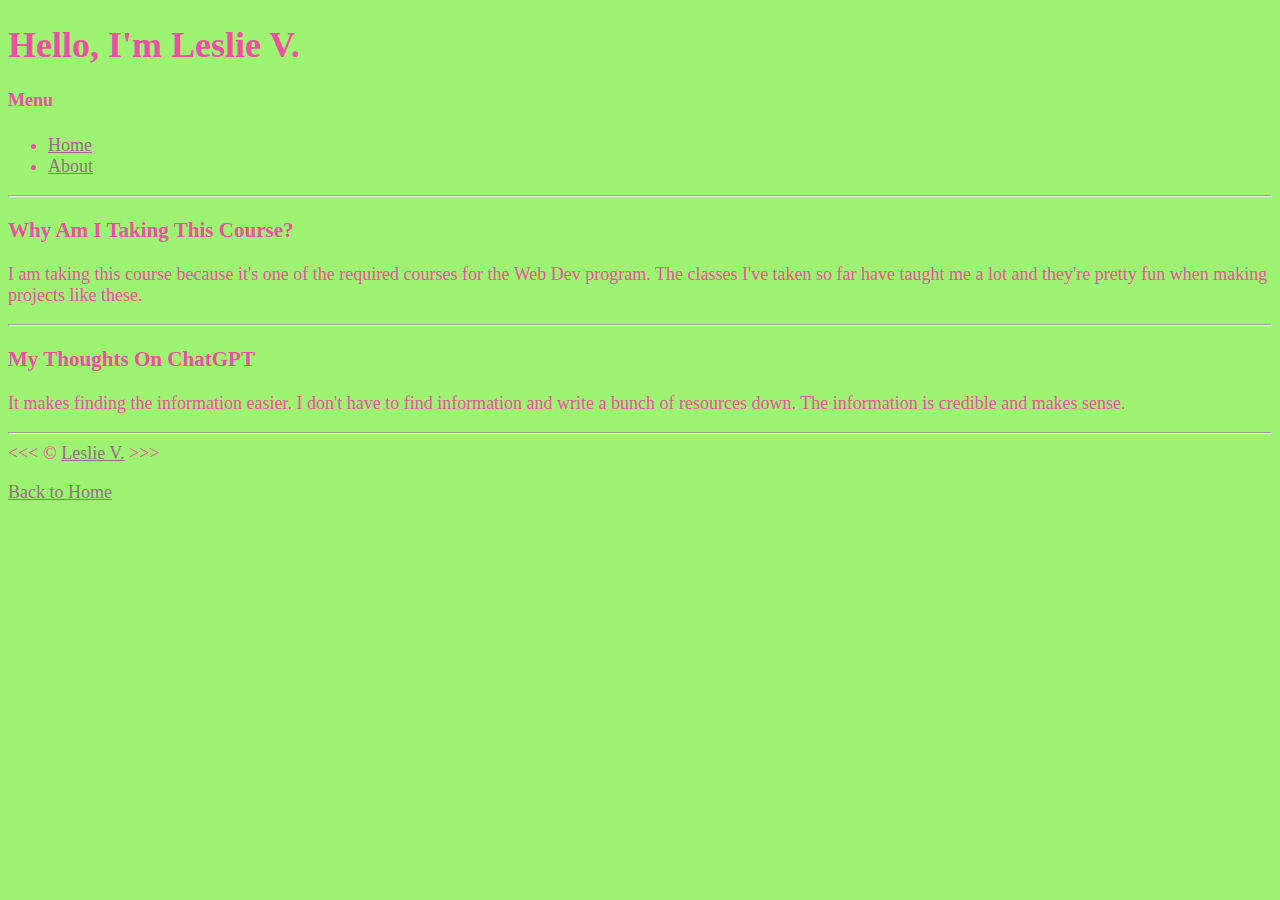
<file: w3/about.html>
<!DOCTYPE html>
<html lang="en">

    <head>
        <meta charset="UTF-8">
        <meta name="author" content="Leslie V.">
        <meta name="description" content="Hi, I'm Leslie V. This page is about me.">
        <title>About Me</title>
        <link rel="icon" href="../img/logo.png" type="image/x-icon">
        <link rel="stylesheet" href="main.css" type="text/css">
    </head>

    <body>
        <h1>Hello, I'm Leslie V.</h1>
        <h4>Menu</h4>
        <nav aria-label="primary-navigation">
            
            <ul>
                <li>
                    <a href="index.html">Home</a>
                </li>
                <li>
                    <a href="#about">About</a>
                </li>
            </ul>
        </nav>    
            

        <hr>

        <article id="about">
        <h3>Why Am I Taking This Course?</h3>
        <p>I am taking this course because it's one of the required courses for the Web Dev program. The classes I've taken so far have taught me a lot and they're pretty fun when making projects like these.</p>

        <hr>

        <h3>My Thoughts On ChatGPT</h3>
        <p>It makes finding the information easier. I don't have to find information and write a bunch of resources down. The information is credible and makes sense.</p>
        </article>
        <hr>
        &lt;&lt;&lt; &copy; <a href="about.html"> Leslie V.</a> &gt;&gt;&gt;
        <p>
            <a href="/lesliev-pub/w3/index.html">Back to Home</a>
        </p>
    </body>

</html>
</file>
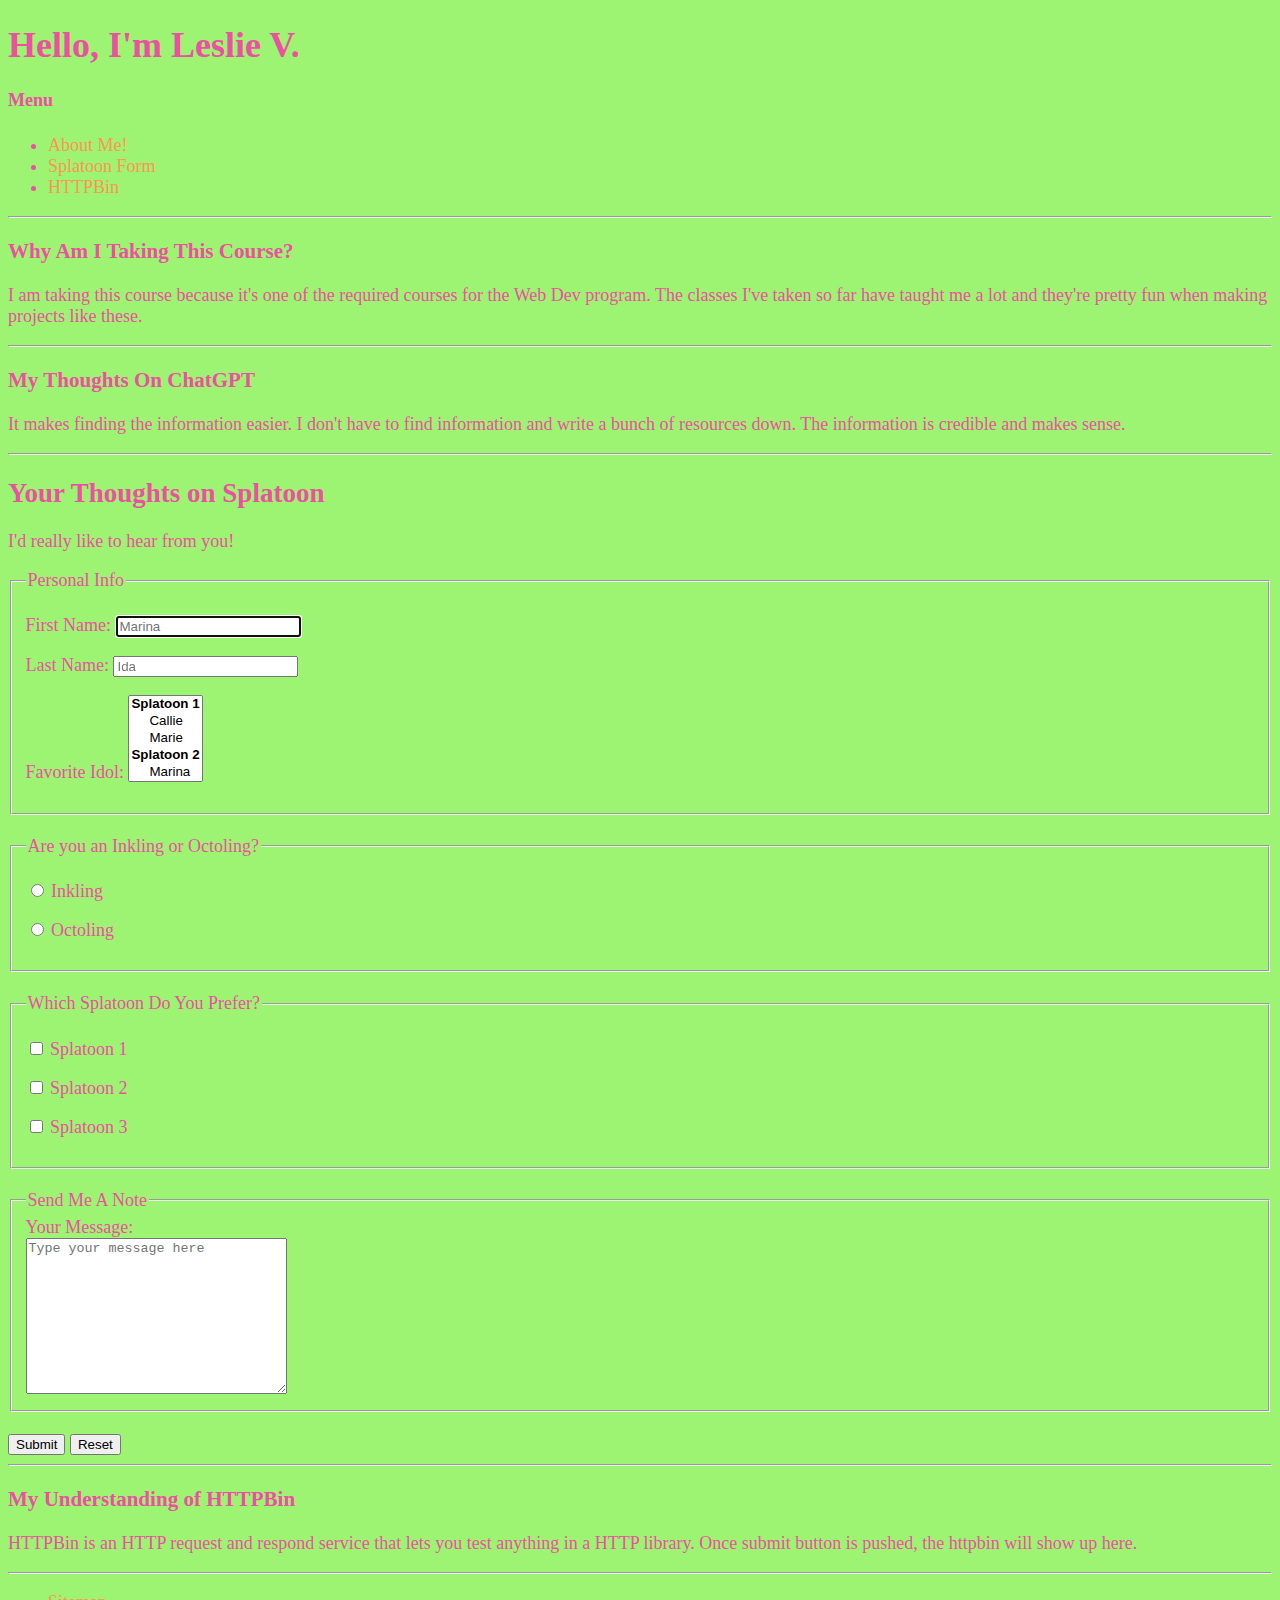
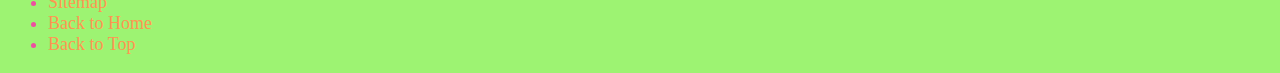
<file: w4/about.html>
<!DOCTYPE html>
<html lang="en">

    <head>
        <meta charset="UTF-8">
        <meta name="author" content="Leslie V.">
        <meta name="description" content="Hi, I'm Leslie V. This page is about me.">
        <title>About Me</title>
        <link rel="icon" href="../img/logo.png" type="image/x-icon">
        <link rel="stylesheet" href="../w4/css/main.css" type="text/css">
    </head>

    <body>
        <h1>Hello, I'm Leslie V.</h1>
        <h4>Menu</h4>
        <nav aria-label="primary-navigation">
            
            <ul>
                <li>
                    <a href="#about">About Me!</a>
                </li>
                <li>
                    <a href="#contact">Splatoon Form</a>
                </li>
                <li>
                    <a href="#httpbin">HTTPBin</a>
                </li>
            </ul>
        </nav>    
            

        <hr>

        <article id="about">
        <h3>Why Am I Taking This Course?</h3>
        <p>I am taking this course because it's one of the required courses for the Web Dev program. The classes I've taken so far have taught me a lot and they're pretty fun when making projects like these.</p>

        <hr>

        <h3>My Thoughts On ChatGPT</h3>
        <p>It makes finding the information easier. I don't have to find information and write a bunch of resources down. The information is credible and makes sense.</p>
        </article>
        <hr>

        <article id="contact">
            <h2>Your Thoughts on Splatoon</h2>
            <p>I'd really like to hear from you!</p>

            <form action="https://httpbin.org/get" method="get">
                <fieldset>
                    <legend>Personal Info</legend>
                <p>
                <label for="firstName">First Name:</label>
                <input type="text" name="firstName" id="firstName" placeholder="Marina" autocomplete="on" required autofocus>
                </p>
                <p>
                <label for="lastName">Last Name:</label>
                <input type="text" name="lastName" id="lastName" placeholder="Ida" autocomplete="on" required>
                </p>
                <p>
                    <label for="idol">Favorite Idol:</label>
                    <select name="idol" id="idol" multiple size="5">
                        <optgroup label="Splatoon 1">
                        <option value="callie">Callie</option>
                        <option value="marie">Marie</option>
                        </optgroup>
                        <optgroup label="Splatoon 2">
                        <option value="marina">Marina</option>
                        <option value="pearl">Pearl</option>
                        </optgroup>
                        <optgroup label="Splatoon 3">
                        <option value="shiver">Shiver</option>
                        <option value="frye">Frye</option>
                        <option value="bigman">Big Man</option>
                        </optgroup>
                    </select>
                </p>
                
                </fieldset>
                <br>
                <fieldset>
                    <legend>Are you an Inkling or Octoling? </legend>
                    <p>
                        <input type="radio" name="type" id="inkling" value="inkling">
                        <label for="inkling">Inkling</label>
                    </p>
                    <p>
                        <input type="radio" name="type" id="octo" value="octo">
                        <label for="octo">Octoling</label>
                    </p>
                </fieldset>
                <br>
                <fieldset>
                    <legend>Which Splatoon Do You Prefer?</legend>
                    <p>
                        <input type="checkbox" name="game" id="one" value="one">
                        <label for="one">Splatoon 1</label>
                    </p>
                    <p>
                        <input type="checkbox" name="game" id="two" value="two">
                        <label for="two">Splatoon 2</label>
                    </p>
                    <p>
                        <input type="checkbox" name="game" id="three" value="three">
                        <label for="three">Splatoon 3</label>
                    </p>
                </fieldset>
                <br>
                <fieldset>
                    <legend>Send Me A Note</legend>
                    <label for="message">Your Message:</label>
                    <br>
                    <textarea name="message" id="message" cols="30" rows="10" placeholder="Type your message here"></textarea>
                </fieldset>
                <br>
                <button type="submit" formaction="https://httpbin.org/post" formmethod="post">Submit</button>
                <button type="reset">Reset</button>
            </form>
        </article>

        <hr>

        <article id="httpbin">
        <h3>My Understanding of HTTPBin</h3>
        <p>HTTPBin is an HTTP request and respond service that lets you test anything in a HTTP library. Once submit button is pushed, the httpbin will show up here.  </p>
        </article>

        <hr>

    </body>

    <footer>
        <ul>
             <li><a href="sitemap.html">Sitemap</a></li>
             <li><a href="/lesliev-pub/w4/index.html">Back to Home</a></li>
             <li><a href="#">Back to Top</a></li>
        </ul>
    </footer>

</html>
</file>
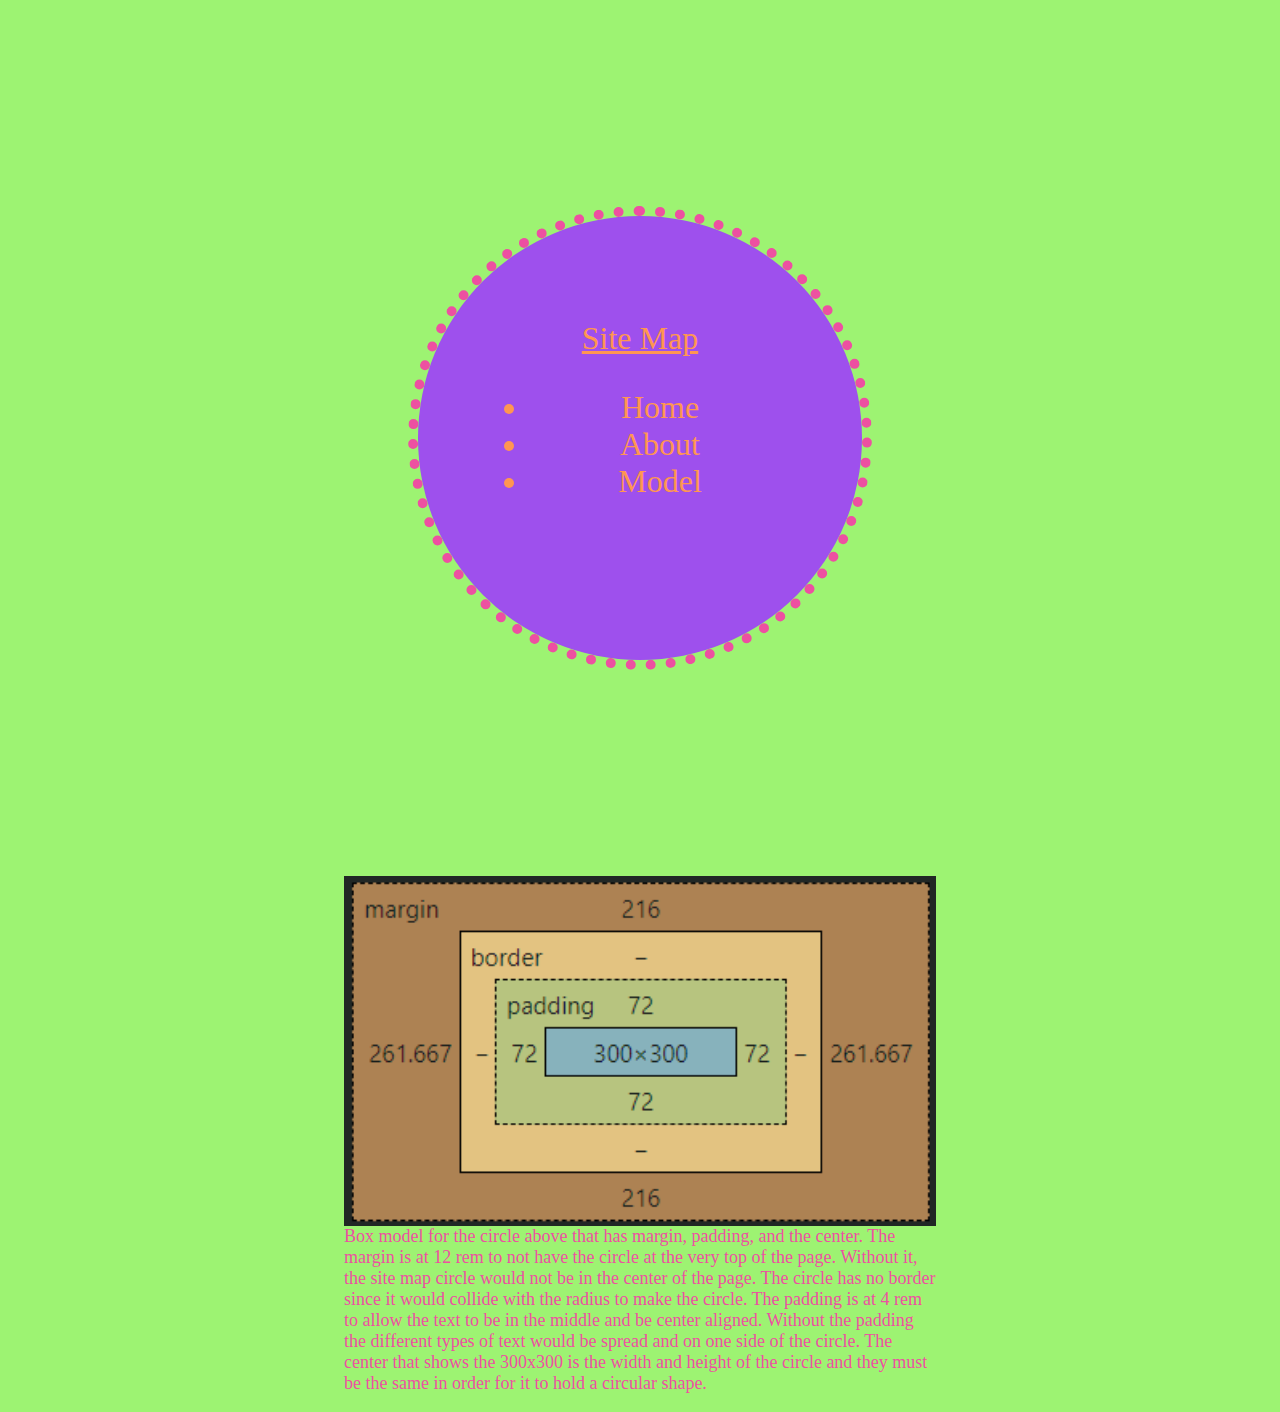
<file: w4/sitemap.html>
<!DOCTYPE html>
<html lang="en">
<head>
    <meta charset="UTF-8">
    <meta name="author" content="Leslie V.">
    <meta name="description" content="Using chatGPT to create content for Splatoon">
    <title>Splatoon</title>
    <link rel="icon" href="../img/logo.png" type="image/x-icon">
    <link rel="stylesheet" href="../w4/css/main.css" type="text/css">

</head>
<body>
    
    <div class="center">
        <p><u>Site Map</u></p>
        <ul>
            <li>
               <a href="index.html">Home</a>
            </li>
            <li>
                <a href="about.html">About</a>
            </li>
            <li>
                <a href="/lesliev-pub/w4/sitemap.html/#model">Model</a>
            </li>
        </ul>
    </div>

    <figure class="model">
        <img src="../img/boxmodel.png" alt="Box model for center class" 
        title="Box Model for Cirlce"  loading="lazy" class="middle">
        <figcaption class="middle">
            Box model for the circle above that has margin, padding, and the center. 
            The margin is at 12 rem to not have the circle at the very top of the page. 
            Without it, the site map circle would not be in the center of the page. 
            The circle has no border since it would collide with the radius to make the circle.
            The padding is at 4 rem to allow the text to be in the middle and be center aligned.
            Without the padding the different types of text would be spread and on one side of the circle. 
            The center that shows the 300x300 is the width and height of the circle and they must be
            the same in order for it to hold a circular shape.
        </figcaption>
        </figure>

</body>
</file>
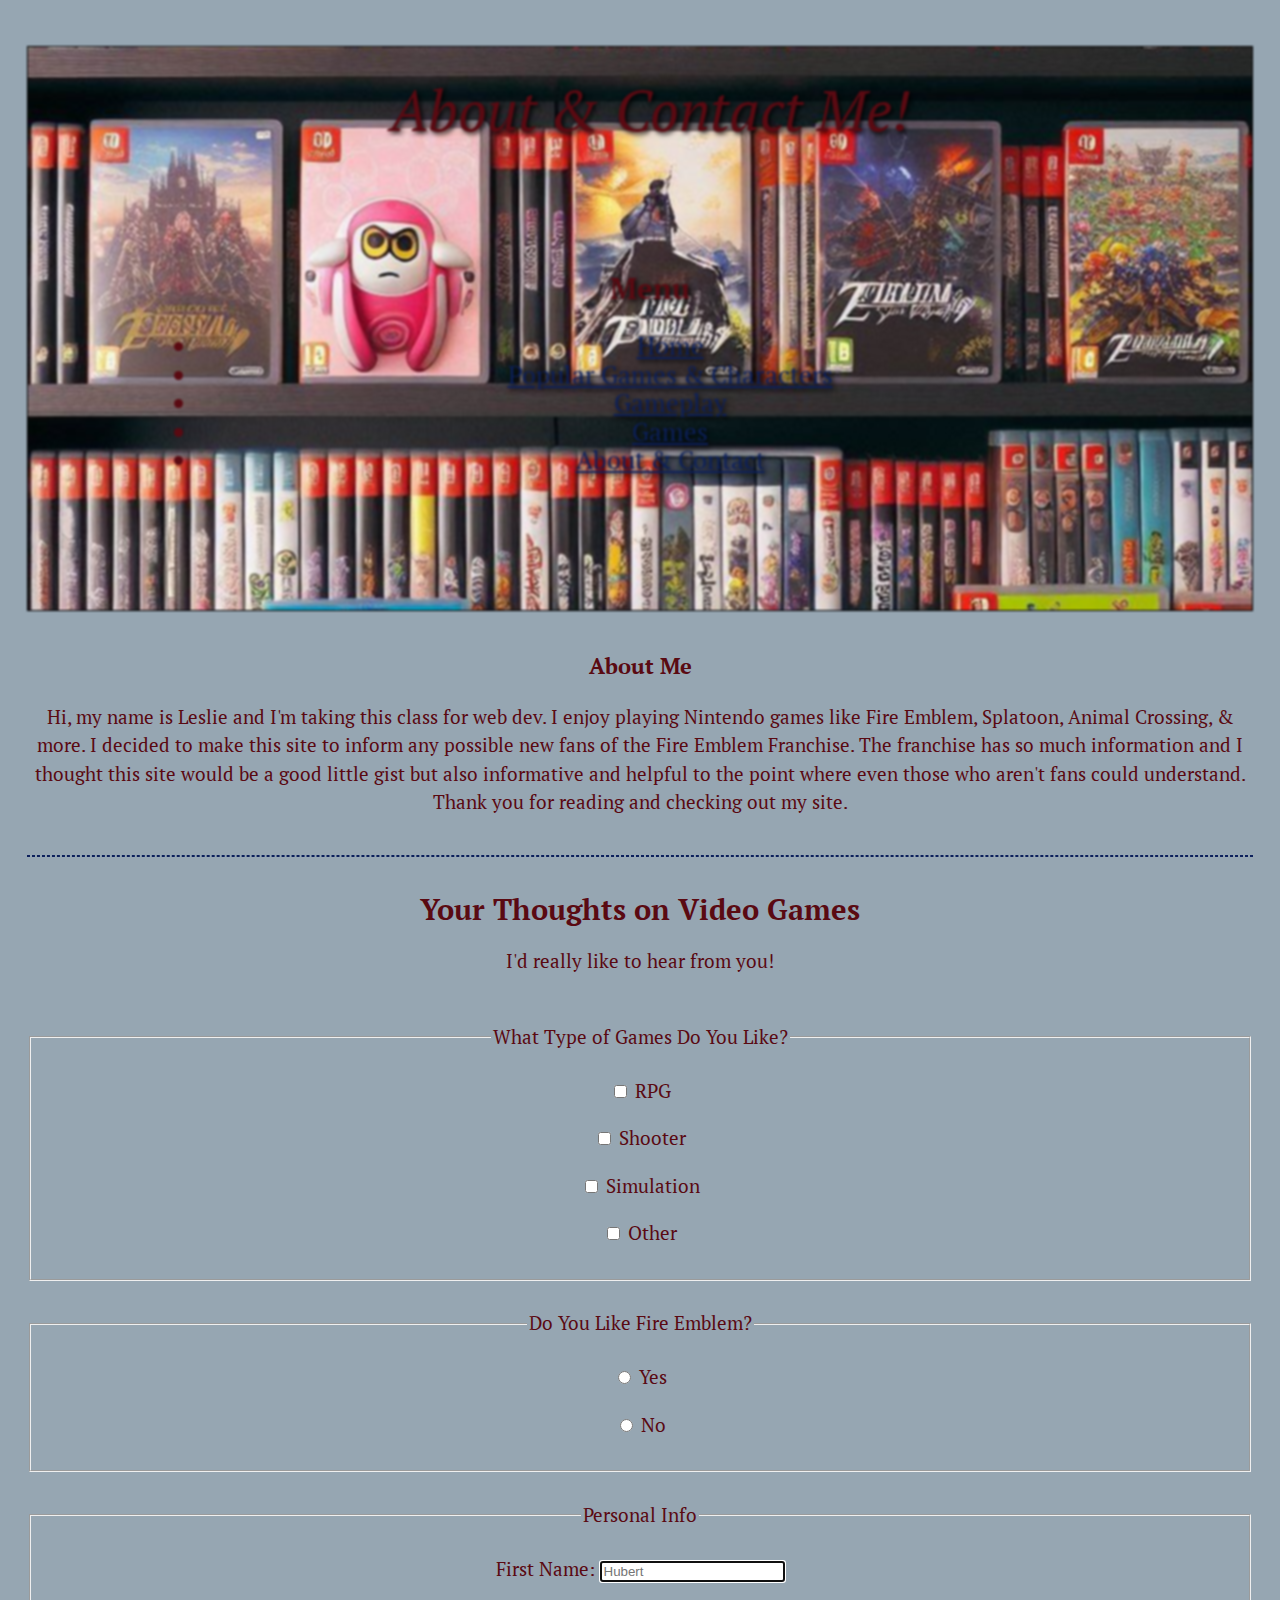
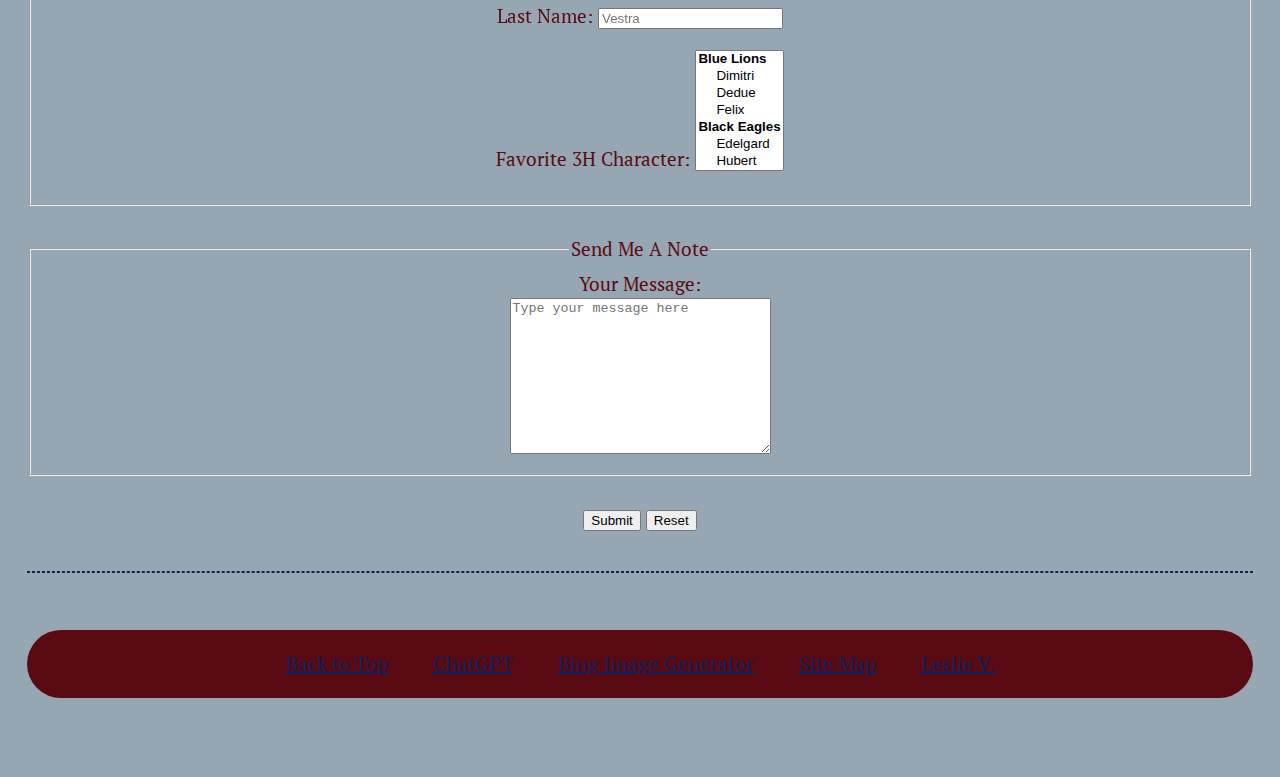
<file: project/final/contact.html>
<!DOCTYPE html>
<html lang="en">
<head>
    <meta charset="UTF-8">
    <meta name="viewport" content="width=device-width, initial-scale=1.0">
    <title>Contact</title>
    <link rel="icon" href="../img/bylethpixel.png" type="image/x-icon">
    <link rel="stylesheet" href="../final/css/style.css">
</head>

<body>

    <header>

        <div class="background">

                <h1 class="h1"><em>About & Contact Me!</em></h1>

                <nav class="primenav h1">
                    <h3>Menu</h3>
                    <ul id="menu" >
                        <li><a href="index.html">Home</a></li>
                        <li><a href="popular.html">Popular Games & Characters</a></li>
                        <li><a href="gameplay.html">Gameplay</a></li>
                        <li><a href="games.html">Games </a></li>
                        <li><a href="#"> About & Contact</a></li>
                        </ul>
                </nav>
        </div>
            
            
    </header>   
            

        <main>
            <article id="about">
            <h3>About Me</h3>
            <p>Hi, my name is Leslie and I'm taking this class for web dev. I enjoy playing Nintendo games like Fire Emblem, Splatoon, Animal Crossing, & more. I decided to make this site to inform any possible new fans of the Fire Emblem Franchise. The franchise has so much information and I thought this site would be a good little gist but also informative and helpful to the point where even those who aren't fans could understand. Thank you for reading and checking out my site.</p>
            </article>

            <hr>

            <article id="contact">
                <h2>Your Thoughts on Video Games</h2>
                <p>I'd really like to hear from you!</p>

                <br>

                     <fieldset>
                            <legend>What Type of Games Do You Like?</legend>
                            <p>
                                <input type="checkbox" name="game" id="rpg" value="rpg">
                                <label for="rpg">RPG</label>
                            </p>
                            <p>
                                <input type="checkbox" name="game" id="shoot" value="shoot">
                                <label for="shoot">Shooter</label>
                            </p>
                            <p>
                                <input type="checkbox" name="game" id="sim" value="sim">
                                <label for="sim">Simulation</label>
                            </p>
                            <p>
                                <input type="checkbox" name="game" id="other" value="other">
                                <label for="other">Other</label>
                            </p>
                        </fieldset>

                        <br>

                        <fieldset>
                        <legend>Do You Like Fire Emblem?</legend>
                        <p>
                            <input type="radio" name="type" id="yes" value="yes">
                            <label for="yes">Yes</label>
                        </p>
                        <p>
                            <input type="radio" name="type" id="no" value="no">
                            <label for="no">No</label>
                        </p>
                    </fieldset>

                    <br>

                <form action="https://httpbin.org/get" method="get">
                    <fieldset>
                        <legend>Personal Info</legend>
                    <p>
                    <label for="firstName">First Name:</label>
                    <input type="text" name="firstName" id="firstName" placeholder="Hubert" autocomplete="on" required autofocus>
                    </p>
                    <p>
                    <label for="lastName">Last Name:</label>
                    <input type="text" name="lastName" id="lastName" placeholder="Vestra" autocomplete="on" required>
                    </p>
                    <p>
                        <label for="3h">Favorite 3H Character:</label>
                        <select name="3h" id="3h" multiple size="7">
                            <optgroup label="Blue Lions">
                            <option value="dimitri">Dimitri</option>
                            <option value="dedue">Dedue</option>
                            <option value="felix">Felix</option>
                            </optgroup>
                            <optgroup label="Black Eagles">
                            <option value="edelgard">Edelgard</option>
                            <option value="hubert">Hubert</option>
                            <option value="monica">Monica</option>
                            </optgroup>
                            <optgroup label="Golden Deer">
                            <option value="claude">Claude</option>
                            <option value="hilda">Hilda</option>
                            <option value="lysethia">Lysethia</option>
                            </optgroup>
                            <optgroup label="Church">
                            <option value="byleth">Byleth</option>
                            <option value="rhea">Rhea</option>
                            <option value="seteth">Seteth</option>
                            <option value="flayn">Flayn</option>
                            <option value="catherine">Catherine</option>
                            <option value="Shamir">Shamir</option>
                            </optgroup>
                        </select>
                    </p>
                    
                    </fieldset>

                    <br>
                
                    <fieldset>
                        <legend>Send Me A Note</legend>
                        <label for="message">Your Message:</label>
                        <br>
                        <textarea name="message" id="message" cols="30" rows="10" placeholder="Type your message here"></textarea>
                    </fieldset>
                    <br>
                    <button type="submit" formaction="https://httpbin.org/post" formmethod="post">Submit</button>
                    <button type="reset">Reset</button>
                </form>
            </article>

            <hr>

        </main>


        <footer>
            <ul class="bottomenu">
                <li class="bottomenu">
                    <a href="#">Back to Top</a>
                </li>
                <li class="bottomenu">
                    <a href="https://chat.openai.com/c/68e2d03e-8cb8-48a8-a099-c1edba24da24" target="_blank">ChatGPT</a>
                </li>
                <li class="bottomenu">
                    <a href="https://www.bing.com/images/create?FORM=GDPCLS" target="_blank">Bing Image Generator</a>
                </li>
                <li class="bottomenu">
                    <a href="site.html">Site Map</a>
                </li>
                <li class="bottomenu">
                    <a href="#about">Leslie V.</a>
                </li>
            </ul>
        </footer>
    
</body>
</html>
</file>
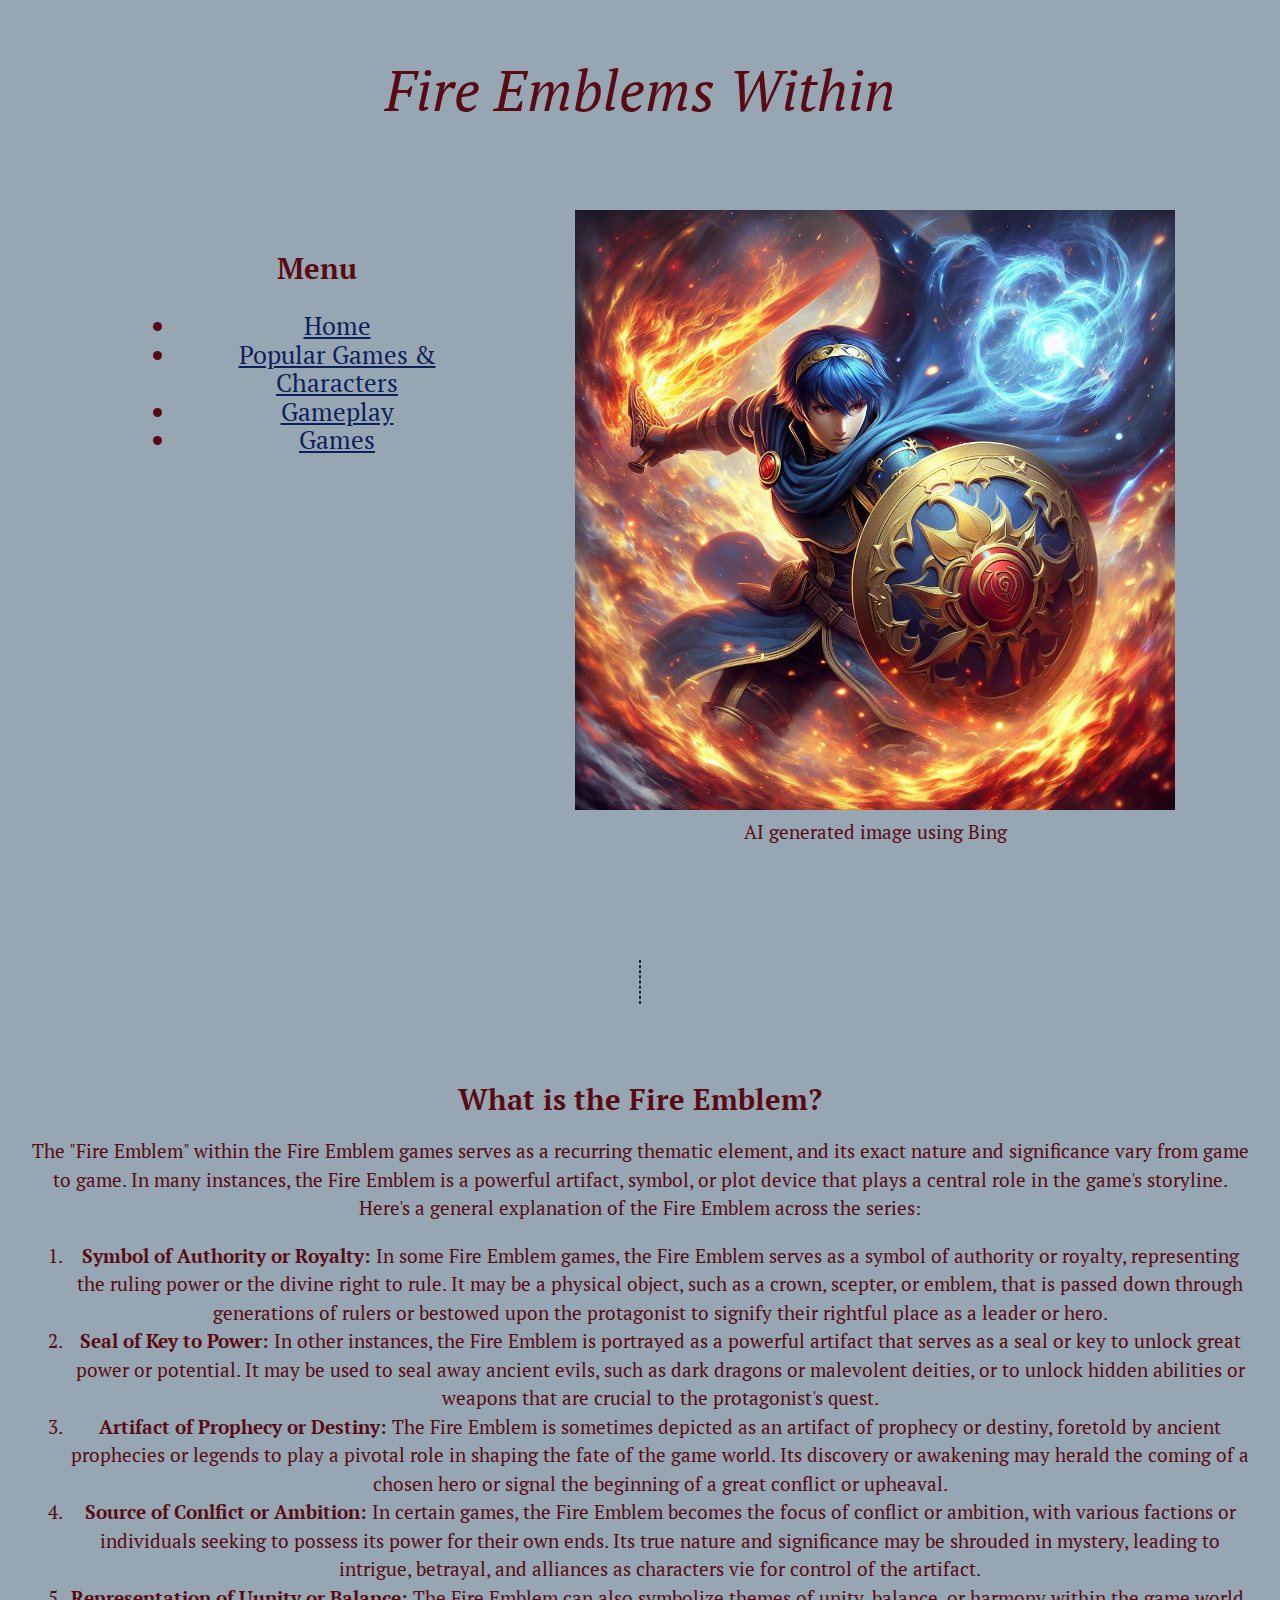
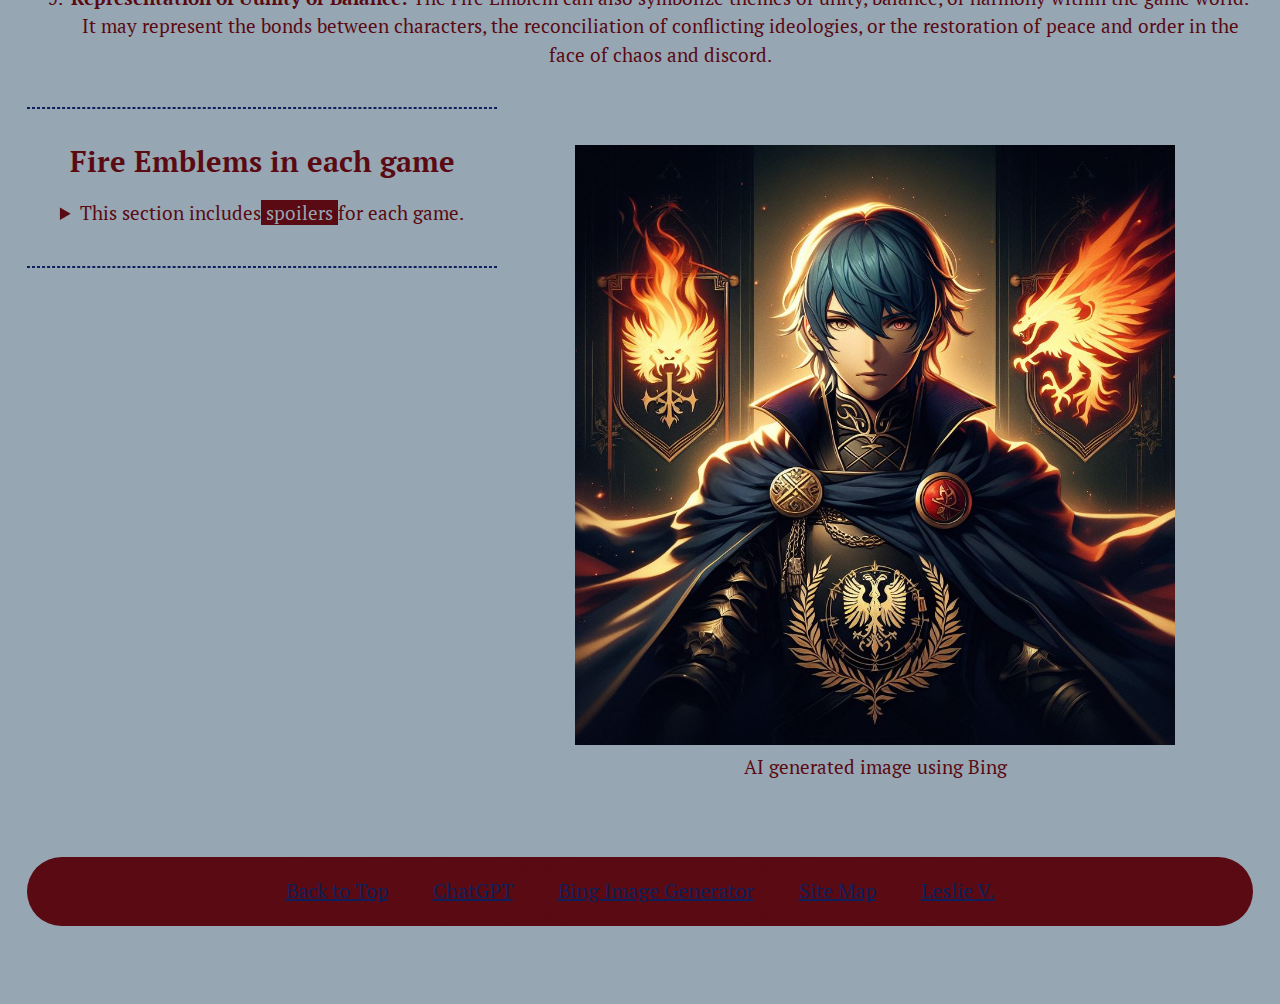
<file: project/final/emblem.html>
<!DOCTYPE html>
<html lang="en">
<head>
    <meta charset="UTF-8">
    <meta name="viewport" content="width=device-width, initial-scale=1.0">
    <title>Emblems</title>
    <link rel="icon" href="../img/bylethpixel.png" type="image/x-icon">
    <link rel="stylesheet" href="../final/css/style.css">
</head>

<body>

    <header>
        <h1><em>Fire Emblems Within</em></h1>

        
        <figure class="right">
            <img src="../img/shield.jpg" alt="Bindingshield" 
            title="Fire Emblem Binding Shield" width="600" height="600" loading="lazy">
            <figcaption>
                AI generated image using Bing
            </figcaption>
        </figure>

        
        <nav class="primenav">
            <h3>Menu</h3>
            <ul id="menu" >
                <li><a href="index.html">Home</a></li>
                <li><a href="popular.html">Popular Games & Characters</a></li>
                <li><a href="gameplay.html">Gameplay</a></li>
                <li><a href="games.html">Games </a></li>
                </ul>
        </nav>
    </header>

    <hr>

    <main>
        <article>
                <h2>What is the Fire Emblem?</h2>
                <p>
                    The "Fire Emblem" within the Fire Emblem games serves as a recurring thematic element, and its exact nature and significance vary from game to game. In many instances, the Fire Emblem is a powerful artifact, symbol, or plot device that plays a central role in the game's storyline. Here's a general explanation of the Fire Emblem across the series:
                </p>

            <ol>
                <li><b>Symbol of Authority or Royalty:</b> In some Fire Emblem games, the Fire Emblem serves as a symbol of authority or royalty, representing the ruling power or the divine right to rule. It may be a physical object, such as a crown, scepter, or emblem, that is passed down through generations of rulers or bestowed upon the protagonist to signify their rightful place as a leader or hero.
                </li>
                <li>
                    <b>Seal of Key to Power:</b>  In other instances, the Fire Emblem is portrayed as a powerful artifact that serves as a seal or key to unlock great power or potential. It may be used to seal away ancient evils, such as dark dragons or malevolent deities, or to unlock hidden abilities or weapons that are crucial to the protagonist's quest.
                </li>
                <li>
                    <b>Artifact of Prophecy or Destiny:</b> The Fire Emblem is sometimes depicted as an artifact of prophecy or destiny, foretold by ancient prophecies or legends to play a pivotal role in shaping the fate of the game world. Its discovery or awakening may herald the coming of a chosen hero or signal the beginning of a great conflict or upheaval.
                </li>
                <li>
                    <b>Source of Conlfict or Ambition:</b> In certain games, the Fire Emblem becomes the focus of conflict or ambition, with various factions or individuals seeking to possess its power for their own ends. Its true nature and significance may be shrouded in mystery, leading to intrigue, betrayal, and alliances as characters vie for control of the artifact.
                </li>
                <li>
                    <b>Representation of Uunity or Balance:</b> The Fire Emblem can also symbolize themes of unity, balance, or harmony within the game world. It may represent the bonds between characters, the reconciliation of conflicting ideologies, or the restoration of peace and order in the face of chaos and discord.
                </li>
            </ol>

            <figure class="right">
                <img src="../img/byleth.jpg" alt="heroking" 
                title="Hero King Marth" width="600" height="600" loading="lazy">
                <figcaption>
                    AI generated image using Bing
                </figcaption>
            </figure>

            <hr>

        </article>

        <h2>Fire Emblems in each game</h2>


        <aside>
                <details>
                    <summary>This section includes<mark> spoilers </mark>for each game. </summary>
                    <ol>
                        <li><b>Fire Emblem: Ankoku Ryū to Hikari no Tsurugi (Shadow Dragon and the Blade of Light): </b> The Fire Emblem in this game is the titular "Light Sphere," a sacred artifact that holds the power to seal away the dark dragon Medeus. It is wielded by Prince Marth and plays a crucial role in his quest to save the kingdom of Altea.</li>

                        <li><b>Fire Emblem Gaiden: </b> The Fire Emblem is not a central focus in this game, and it does not play a significant role in the storyline. </li>

                        <li><b>Fire Emblem: Monshō no Nazo (Mystery of the Emblem) </b>The Fire Emblem in this game is the "Shield of Seals," which is used to seal the Earth Dragons. It is divided into five gemstones, each representing one of the five orbs of the kingdom of Archanea. Marth must gather the gemstones to stop the resurrection of the Earth Dragons. </li>

                        <li><b>Fire Emblem: Seisen no Keifu (Genealogy of the Holy War):</b> In this game, the Fire Emblem is known as the "Bragi Sword" or "Divine Sword of Seals." It is one of the 12 holy weapons and is wielded by Seliph, the main protagonist, in his quest to liberate the continent of Jugdral.</li>

                        <li><b>Fire Emblem: Thracia 776: </b>The Fire Emblem is not featured prominently in this game, and its significance is minimal compared to other entries in the series.</li>

                        <li><b>Fire Emblem: Fūin no Tsurugi (The Binding Blade):</b>The Fire Emblem is known as the "Binding Blade," a legendary sword that can only be wielded by those with a pure heart. It is the primary weapon of Roy, the main protagonist, as he fights to save his homeland of Elibe from tyranny.</li>

                        <li><b>Fire Emblem (The Blazing Blade): </b>The Fire Emblem is not a physical object in this game, but rather the title refers to the legendary blaze that appears in times of crisis to guide the people of Elibe. It symbolizes hope and resilience in the face of adversity.</li>

                        <li><b>Fire Emblem: Path of Radiance: </b>The Fire Emblem in this game is the "Medallion of the Goddess," an ancient artifact said to contain the essence of the goddess Ashunera. It is sought after by various factions throughout the game due to its significance in the lore of Tellius.</li>

                        <li><b>Fire Emblem:  Radiant Dawn: </b>The Fire Emblem in this game is the same as in Path of Radiance, the "Medallion of the Goddess." It continues to play a central role in the conflict between the Laguz and Beorc races, as well as the struggle against the dark god Ashera.</li>

                        <li><b>Fire Emblem: Shadow Dragon: </b>Similar to the original Fire Emblem: Ankoku Ryū to Hikari no Tsurugi, the Fire Emblem in this game is the "Fire Emblem" itself. It is depicted as a shield adorned with five orbs, representing the power of the five legendary dragon tribes.</li>

                        <li><b>Fire Emblem: New Mystery of the Emblem: </b> The Fire Emblem in this game is the same as in Mystery of the Emblem, the "Shield of Seals." It is once again used to seal away the resurrected Earth Dragons and prevent the destruction of the kingdom of Archanea.</li>

                        <li><b>Fire Emblem: Awakening: </b>The Fire Emblem in this game is the "Fire Emblem" itself, which takes the form of a gemstone known as the "Fire Emblem Gem." It is a symbol of the kingdom of Ylisse and plays a crucial role in the game's storyline, particularly in relation to the awakening of the dragon Grima.</li>

                        <li><b>Fire Emblem: Fates: </b> The Fire Emblem in this game is the "Yato," a legendary sword that can only be wielded by those with the blood of the ancient royals of Hoshido and Nohr. It is a key artifact in the conflict between the two kingdoms and their struggle against the enigmatic figure known as Anankos.</li>

                        <li><b>Fire Emblem Echoes: Shadows of Valentia: </b> The Fire Emblem in this game is not a physical object but rather the title refers to the "Fire Emblem" as the symbol of the Kingdom of Zofia and the Kingdom of Rigel, which are at war in the game's storyline.</li>

                        <li><b>Fire Emblem: Three Houses: </b> The Fire Emblem in this game is the "Crest of Flames," a mysterious symbol associated with the Church of Seiros and the protagonist, Byleth. It plays a central role in the story's themes of fate, destiny, and the struggle for power in the continent of Fódlan.</li>
                    </ol>
                </details>
        </aside>

        <hr>
            
    </main>


    <footer>
        <ul class="bottomenu">
            <li class="bottomenu">
                <a href="#">Back to Top</a>
            </li>
            <li class="bottomenu">
                <a href="https://chat.openai.com/c/68e2d03e-8cb8-48a8-a099-c1edba24da24" target="_blank">ChatGPT</a>
            </li>
            <li class="bottomenu">
                <a href="https://www.bing.com/images/create?FORM=GDPCLS" target="_blank">Bing Image Generator</a>
            </li>
            <li class="bottomenu">
                <a href="site.html">Site Map</a>
            </li>
            <li class="bottomenu">
                <a href="contact.html">Leslie V.</a>
            </li>
        </ul>
    </footer>
    
</body>
</html>
</file>
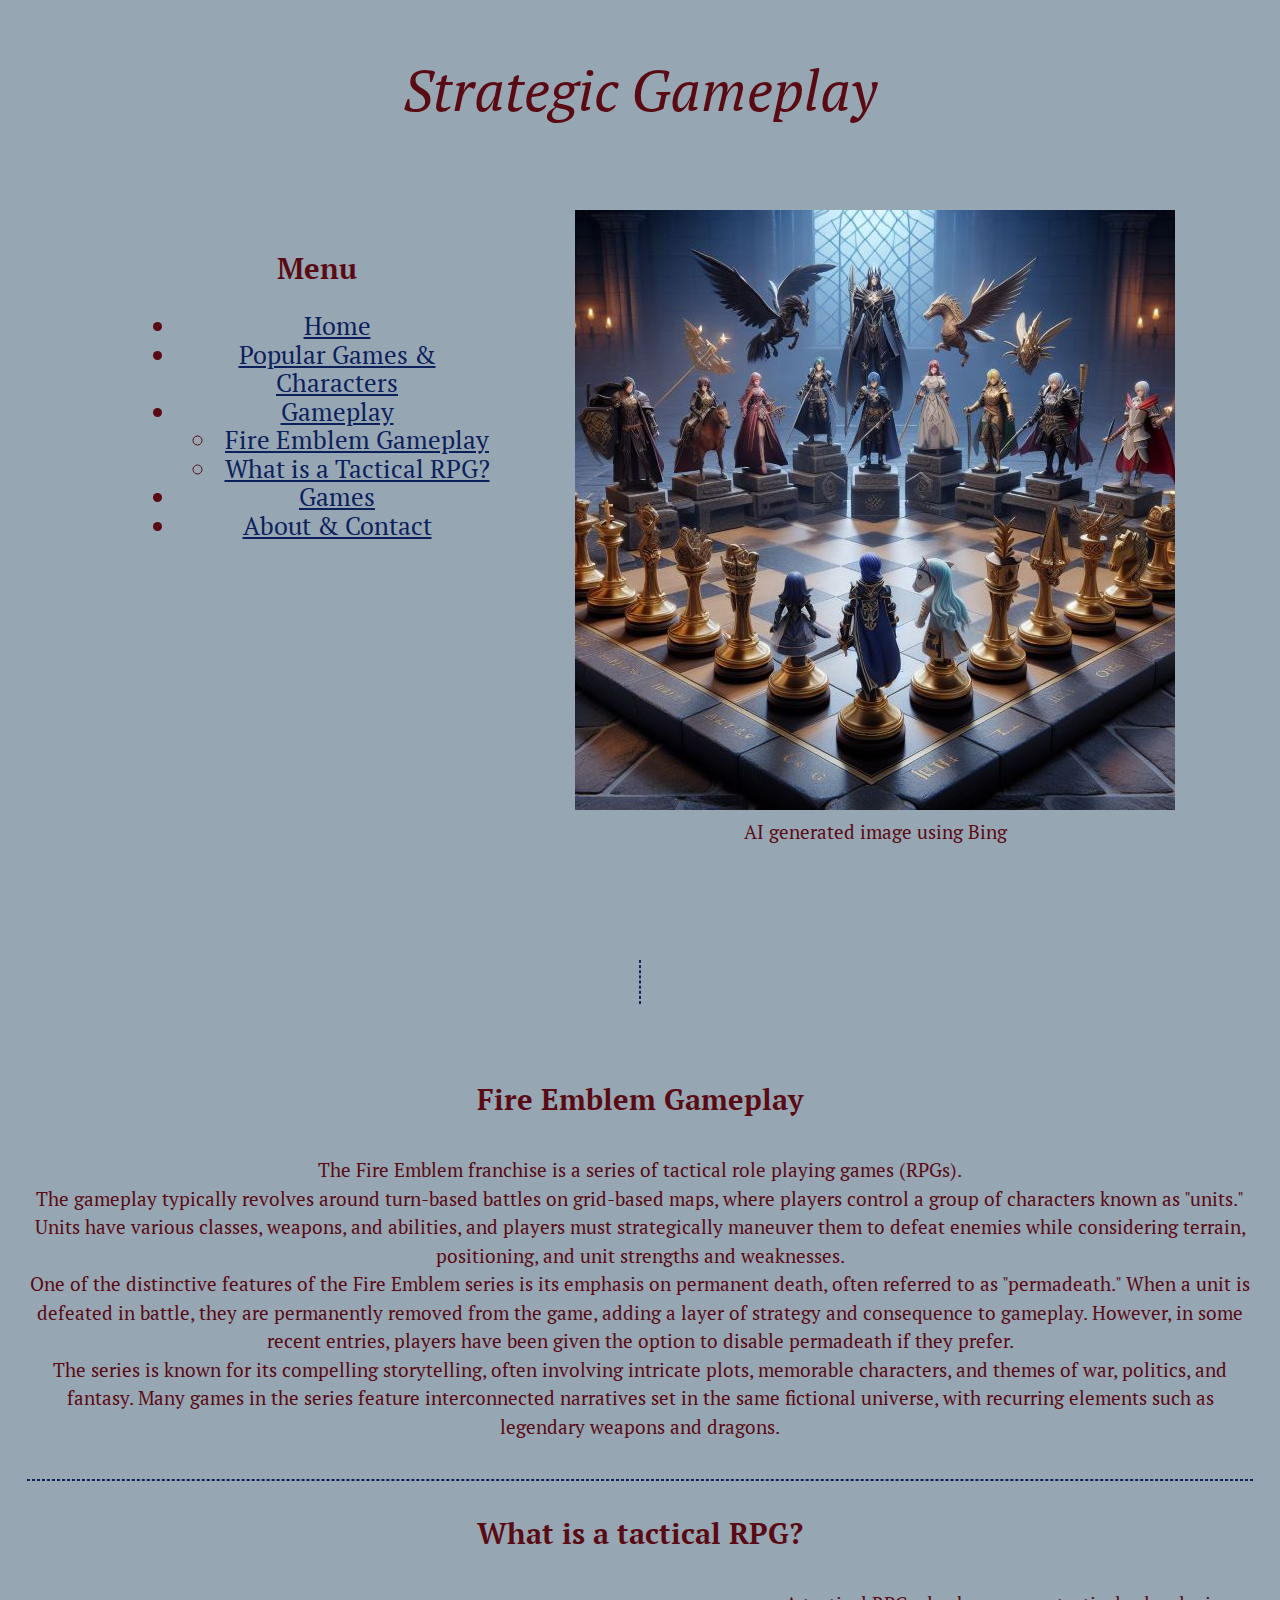
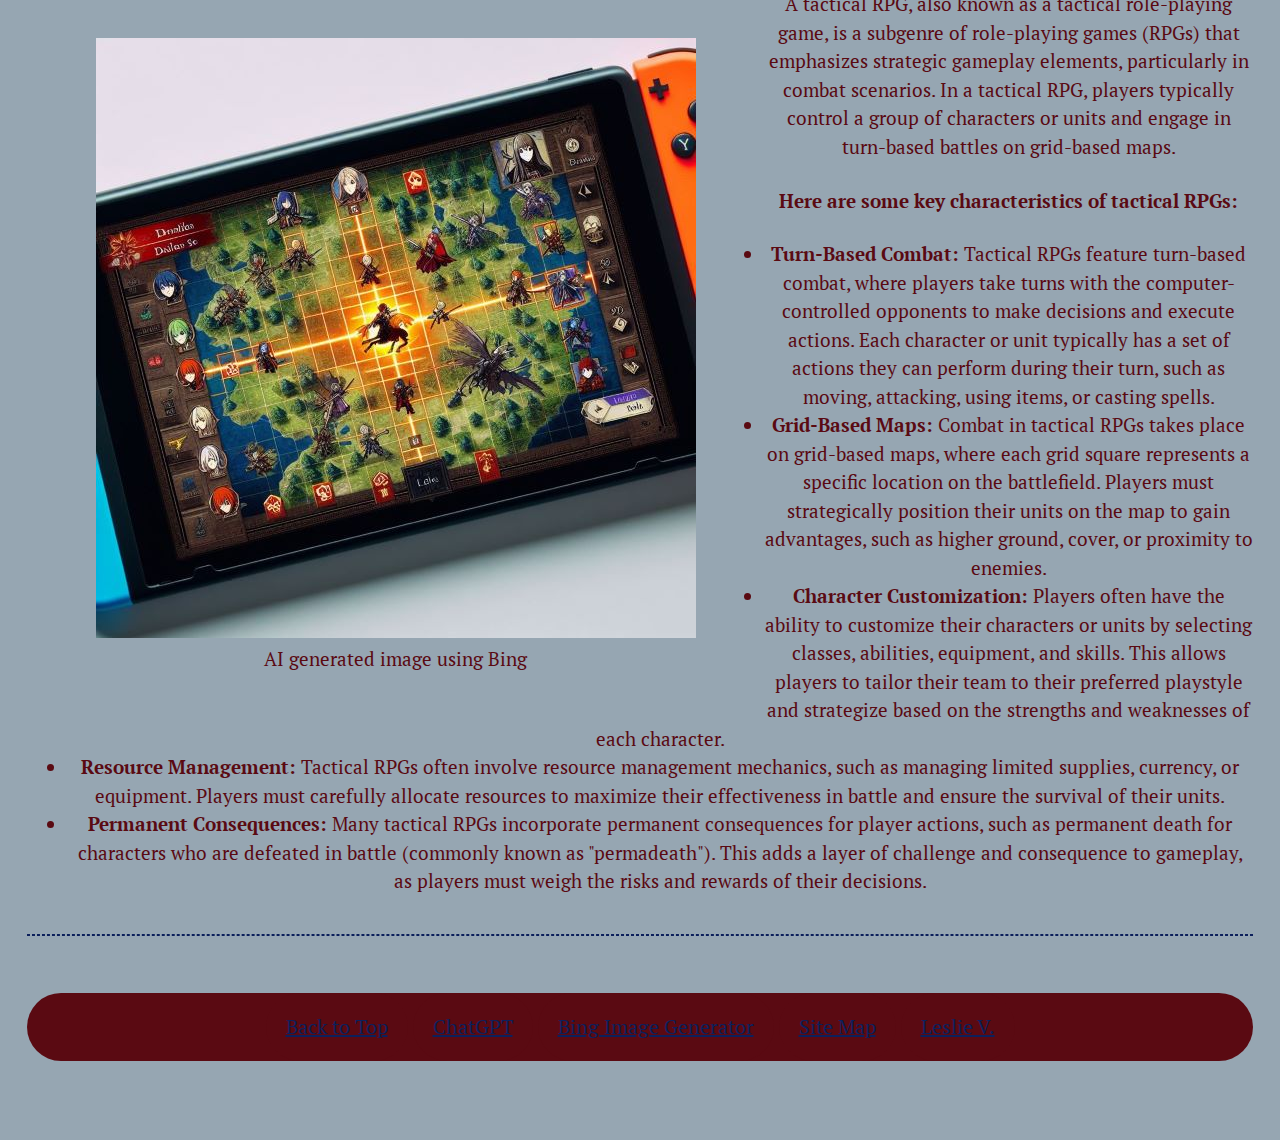
<file: project/final/gameplay.html>
<!DOCTYPE html>
<html lang="en">
<head>
    <meta charset="UTF-8">
    <meta name="viewport" content="width=device-width, initial-scale=1.0">
    <title>Gameplay</title>
    <link rel="icon" href="../img/bylethpixel.png" type="image/x-icon">
    <link rel="stylesheet" href="../final/css/style.css">
</head>

<body>
    
    <header>
        <h1><em>Strategic Gameplay</em></h1>

        <figure class="right">
            <img src="../img/fechess.jpg" alt=" fireemblemchessboard" 
            title="Fire Emblem Chessboard" width="600" height="600" loading="lazy">
            <figcaption>
                AI generated image using Bing
            </figcaption>
        </figure>
        
        
        <nav class="primenav">
            <h3>Menu</h3>
            <ul id="menu" >
                
                <li><a href="index.html">Home</a></li>
                <li><a href="popular.html">Popular Games & Characters</a></li>
                <li class="sub">
                <a href="index.html">Gameplay</a>
                <ul>
                <li><a href="#gameplay">Fire Emblem Gameplay</a></li>
                <li><a href="#rpg">What is a Tactical RPG?</a></li>
                </ul>
                <li><a href="games.html">Games</a></li>
                <li><a href="contact.html"> About & Contact</a></li>
                </ul>
                
        </nav>

    </header>  

    <hr>

    <main>
        <article id="gameplay">
                <h2 class="align">Fire Emblem Gameplay</h2>

                <p>
                    The Fire Emblem franchise is a series of tactical role playing games (RPGs).
                    <br>
                    The gameplay typically revolves around turn-based battles on grid-based maps, where players control a group of characters known as "units." Units have various classes, weapons, and abilities, and players must strategically maneuver them to defeat enemies while considering terrain, positioning, and unit strengths and weaknesses.
                    <br>
                    One of the distinctive features of the Fire Emblem series is its emphasis on permanent death, often referred to as "permadeath." When a unit is defeated in battle, they are permanently removed from the game, adding a layer of strategy and consequence to gameplay. However, in some recent entries, players have been given the option to disable permadeath if they prefer.
                    <br>
                    The series is known for its compelling storytelling, often involving intricate plots, memorable characters, and themes of war, politics, and fantasy. Many games in the series feature interconnected narratives set in the same fictional universe, with recurring elements such as legendary weapons and dragons.
                </p>

            
            </article>

            <hr>

        <article id="rpg">
            <h2 class="align">What is a tactical RPG?</h2>

                <figure class="left">
                    <img src="../img/mapgameplay.jpg" alt=" mapgameplay" 
                    title="Fire Emblem Gameplay" width="600" height="600" loading="lazy">
                    <figcaption>
                        AI generated image using Bing
                    </figcaption>
                </figure>

                <p>
                    A tactical RPG, also known as a tactical role-playing game, is a subgenre of role-playing games (RPGs) that emphasizes strategic gameplay elements, particularly in combat scenarios. In a tactical RPG, players typically control a group of characters or units and engage in turn-based battles on grid-based maps.
                </p>
                    <h4>Here are some key characteristics of tactical RPGs:</h4>

                <ul>

                    <li>
                        <b>Turn-Based Combat:</b> Tactical RPGs feature turn-based combat, where players take turns with the computer-controlled opponents to make decisions and execute actions. Each character or unit typically has a set of actions they can perform during their turn, such as moving, attacking, using items, or casting spells.
                    </li>
                    <li>
                        <b>Grid-Based Maps:</b> Combat in tactical RPGs takes place on grid-based maps, where each grid square represents a specific location on the battlefield. Players must strategically position their units on the map to gain advantages, such as higher ground, cover, or proximity to enemies.
                    </li>
                    <li>
                        <b>Character Customization:</b> Players often have the ability to customize their characters or units by selecting classes, abilities, equipment, and skills. This allows players to tailor their team to their preferred playstyle and strategize based on the strengths and weaknesses of each character.
                    </li>
                    <li>
                        <b>Resource Management:</b> Tactical RPGs often involve resource management mechanics, such as managing limited supplies, currency, or equipment. Players must carefully allocate resources to maximize their effectiveness in battle and ensure the survival of their units.
                    </li>
                    <li class="break">
                        <b>Permanent Consequences:</b> Many tactical RPGs incorporate permanent consequences for player actions, such as permanent death for characters who are defeated in battle (commonly known as "permadeath"). This adds a layer of challenge and consequence to gameplay, as players must weigh the risks and rewards of their decisions.
                    </li>

                </ul>
        
                <hr>

        </article>
    </main>

    <footer>
        <ul class="bottomenu">
            <li class="bottomenu">
                <a href="#">Back to Top</a>
            </li>
            <li class="bottomenu">
                <a href="https://chat.openai.com/c/68e2d03e-8cb8-48a8-a099-c1edba24da24" target="_blank">ChatGPT</a>
            </li>
            <li class="bottomenu">
                <a href="https://www.bing.com/images/create?FORM=GDPCLS" target="_blank">Bing Image Generator</a>
            </li>
            <li class="bottomenu">
                <a href="site.html">Site Map</a>
            </li>
            <li class="bottomenu">
                <a href="contact.html">Leslie V.</a>
            </li>
        </ul>
    </footer>
    
</body>



</html>
</file>
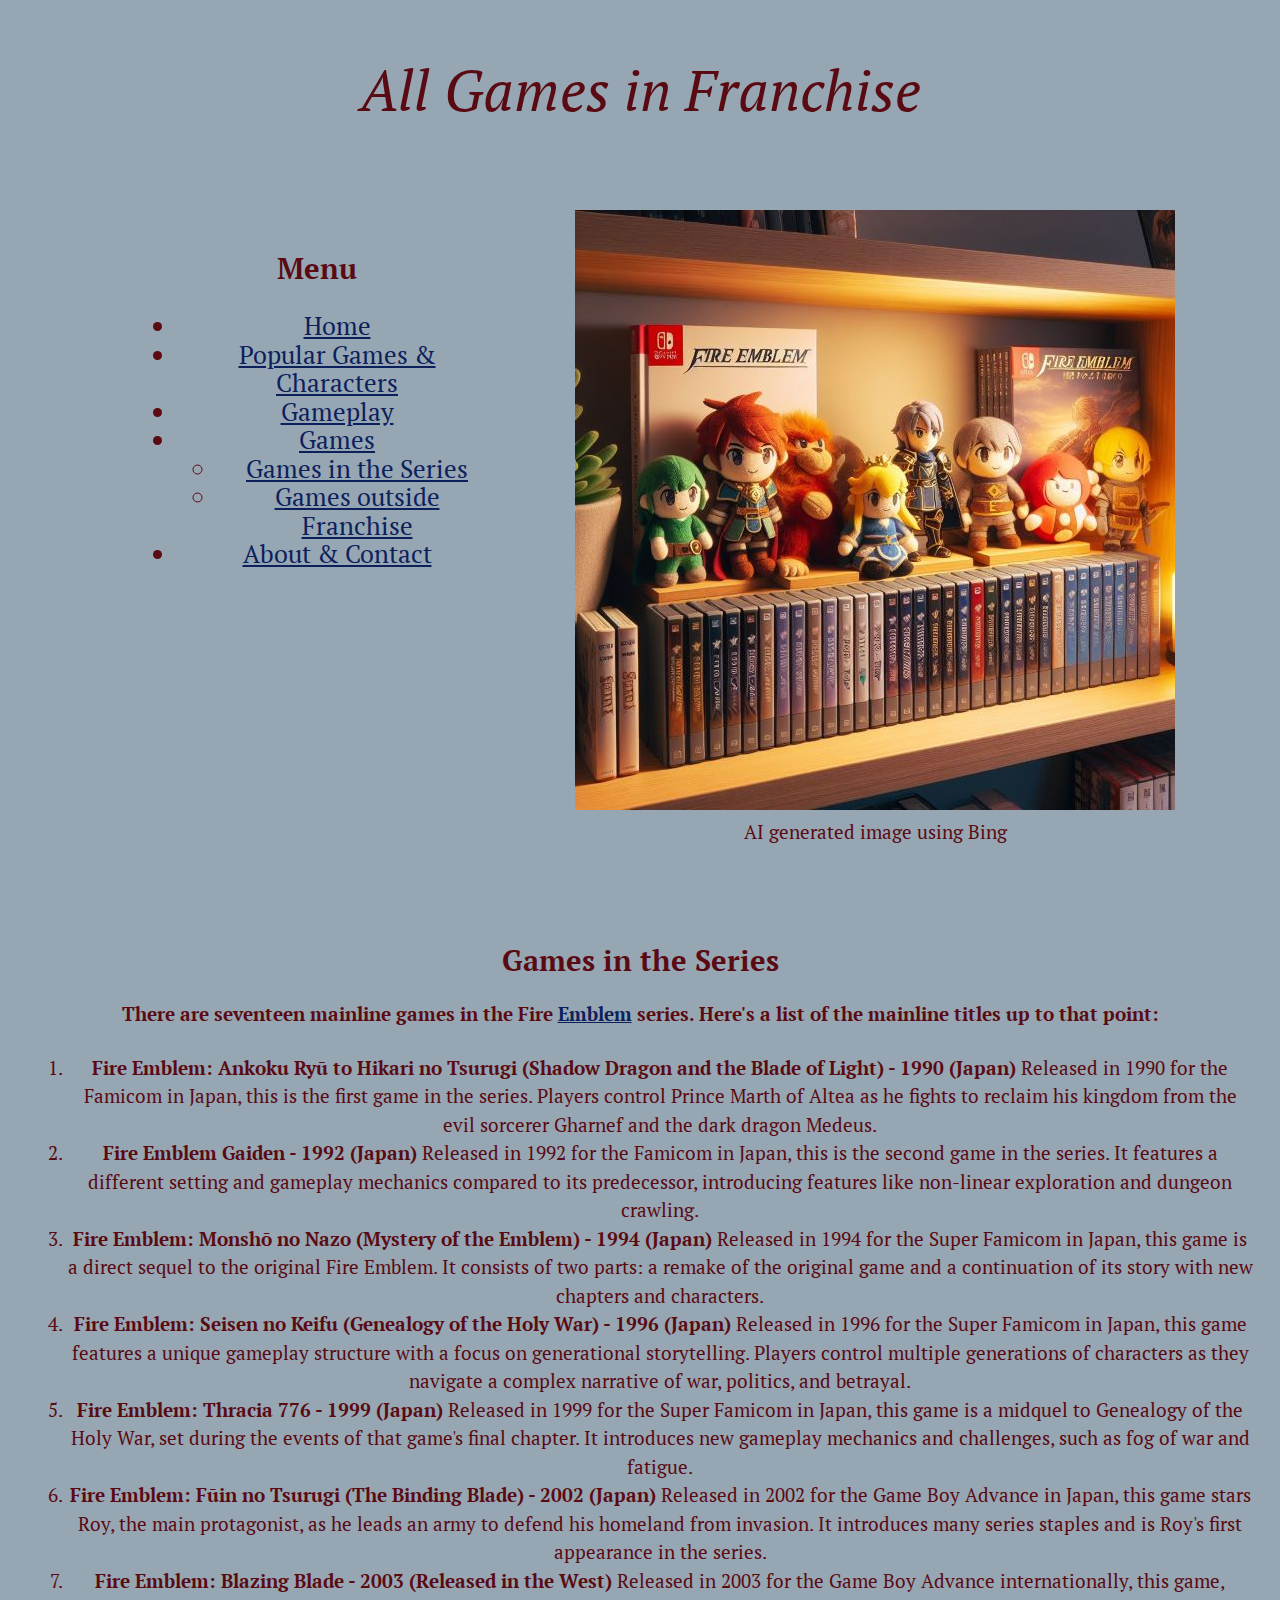
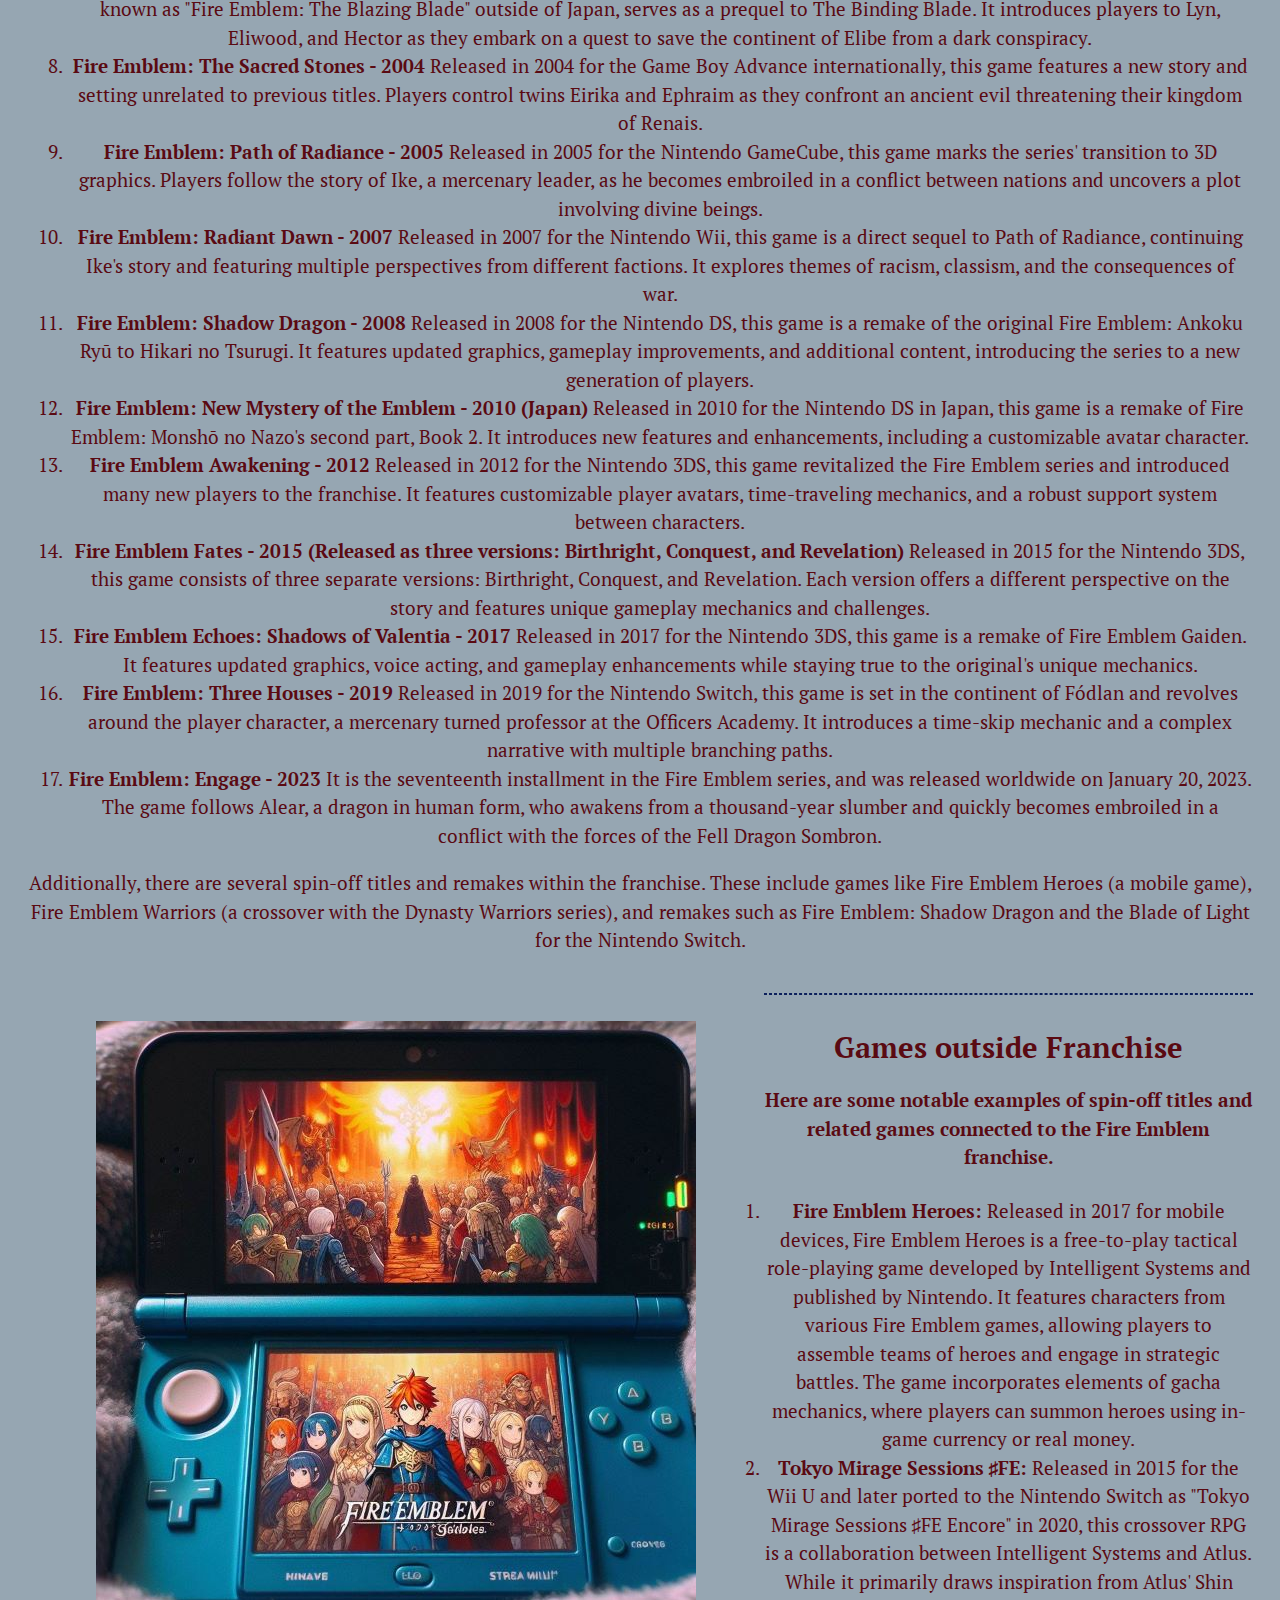
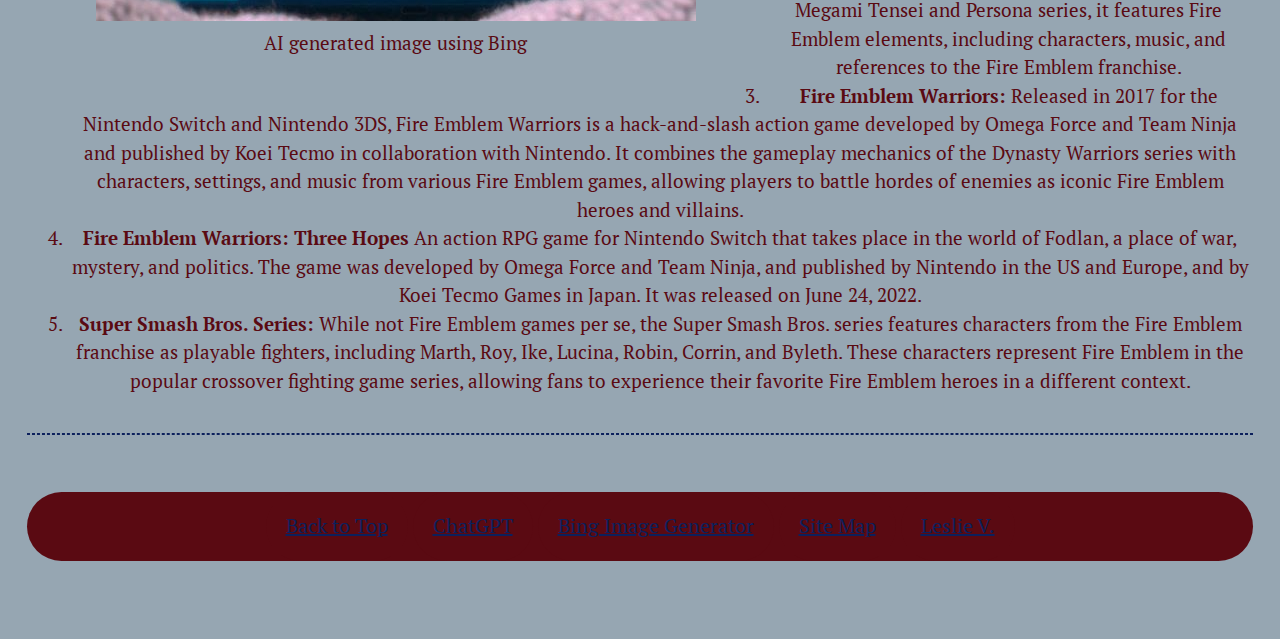
<file: project/final/games.html>
<!DOCTYPE html>
<html lang="en">
<head>
    <meta charset="UTF-8">
    <meta name="viewport" content="width=device-width, initial-scale=1.0">
    <title>About the Games</title>
    <link rel="icon" href="../img/bylethpixel.png" type="image/x-icon">
    <link rel="stylesheet" href="../final/css/style.css">
</head>

<body>
    <header>
        <h1><em>All Games in Franchise</em></h1>

        
        <figure class="right">
            <img src="../img/fecollection.jpg" alt="fecollection" 
            title="Fire Emblem Collection" width="600" height="600" loading="lazy">
            <figcaption>
                AI generated image using Bing
            </figcaption>
        </figure>

        
        <nav class="primenav">
            <h3>Menu</h3>
            <ul id="menu" >
                <li><a href="index.html">Home</a></li>
                <li><a href="popular.html">Popular Games & Characters</a></li>
                <li><a href="gameplay.html">Gameplay</a></li>
                <li class="sub">
                    <a href="games.html">Games</a>
                    <ul>
                    <li><a href="#maingames">Games in the Series</a></li>
                    <li><a href="#other">Games outside Franchise</a></li>
                </ul>
                <li><a href="contact.html"> About & Contact</a></li>
            </ul>
        </nav>
    </header>  


    <main>
        <article id="maingames">
            <h2>Games in the Series</h2>
            <h4>There are seventeen mainline games in the Fire <a href="emblem.html">Emblem</a> series. Here's a list of the mainline titles up to that point:</h4>

            <ol>
                <li>
                    <b>Fire Emblem: Ankoku Ryū to Hikari no Tsurugi 
                    (Shadow Dragon and the Blade of Light) - 1990 (Japan)</b>
                    Released in 1990 for the Famicom in Japan, this is the first game in the series. Players control Prince Marth of Altea as he fights to reclaim his kingdom from the evil sorcerer Gharnef and the dark dragon Medeus.
                </li>
                <li>
                    <b>Fire Emblem Gaiden - 1992 (Japan)</b> Released in 1992 for the Famicom in Japan, this is the second game in the series. It features a different setting and gameplay mechanics compared to its predecessor, introducing features like non-linear exploration and dungeon crawling.
                </li>
                <li>
                    <b>Fire Emblem: Monshō no Nazo (Mystery of the Emblem) - 1994 (Japan)</b> Released in 1994 for the Super Famicom in Japan, this game is a direct sequel to the original Fire Emblem. It consists of two parts: a remake of the original game and a continuation of its story with new chapters and characters.
                </li>
                <li>
                    <b>Fire Emblem: Seisen no Keifu (Genealogy of the Holy War) - 1996 (Japan)</b> Released in 1996 for the Super Famicom in Japan, this game features a unique gameplay structure with a focus on generational storytelling. Players control multiple generations of characters as they navigate a complex narrative of war, politics, and betrayal.
                </li>
                <li>
                    <b>Fire Emblem: Thracia 776 - 1999 (Japan)</b> Released in 1999 for the Super Famicom in Japan, this game is a midquel to Genealogy of the Holy War, set during the events of that game's final chapter. It introduces new gameplay mechanics and challenges, such as fog of war and fatigue.
                </li>
                <li>
                    <b>Fire Emblem: Fūin no Tsurugi (The Binding Blade) - 2002 (Japan)</b> Released in 2002 for the Game Boy Advance in Japan, this game stars Roy, the main protagonist, as he leads an army to defend his homeland from invasion. It introduces many series staples and is Roy's first appearance in the series.
                </li>
                <li>
                    <b>Fire Emblem: Blazing Blade - 2003 (Released in the West)</b>  Released in 2003 for the Game Boy Advance internationally, this game, known as "Fire Emblem: The Blazing Blade" outside of Japan, serves as a prequel to The Binding Blade. It introduces players to Lyn, Eliwood, and Hector as they embark on a quest to save the continent of Elibe from a dark conspiracy.
                </li>
                <li>
                    <b>Fire Emblem: The Sacred Stones - 2004</b> Released in 2004 for the Game Boy Advance internationally, this game features a new story and setting unrelated to previous titles. Players control twins Eirika and Ephraim as they confront an ancient evil threatening their kingdom of Renais.
                </li>
                <li>
                    <b>Fire Emblem: Path of Radiance - 2005</b> Released in 2005 for the Nintendo GameCube, this game marks the series' transition to 3D graphics. Players follow the story of Ike, a mercenary leader, as he becomes embroiled in a conflict between nations and uncovers a plot involving divine beings.
                </li>
                <li>
                    <b>Fire Emblem: Radiant Dawn - 2007</b> Released in 2007 for the Nintendo Wii, this game is a direct sequel to Path of Radiance, continuing Ike's story and featuring multiple perspectives from different factions. It explores themes of racism, classism, and the consequences of war.
                </li>
                <li>
                    <b>Fire Emblem: Shadow Dragon - 2008</b> Released in 2008 for the Nintendo DS, this game is a remake of the original Fire Emblem: Ankoku Ryū to Hikari no Tsurugi. It features updated graphics, gameplay improvements, and additional content, introducing the series to a new generation of players.
                </li>
                <li>
                    <b>Fire Emblem: New Mystery of the Emblem - 2010 (Japan)</b> Released in 2010 for the Nintendo DS in Japan, this game is a remake of Fire Emblem: Monshō no Nazo's second part, Book 2. It introduces new features and enhancements, including a customizable avatar character.
                </li>
                <li>
                    <b>Fire Emblem Awakening - 2012</b> Released in 2012 for the Nintendo 3DS, this game revitalized the Fire Emblem series and introduced many new players to the franchise. It features customizable player avatars, time-traveling mechanics, and a robust support system between characters.
                </li>
                <li>
                    <b>Fire Emblem Fates - 2015 (Released as three versions: Birthright, Conquest, and Revelation)</b> Released in 2015 for the Nintendo 3DS, this game consists of three separate versions: Birthright, Conquest, and Revelation. Each version offers a different perspective on the story and features unique gameplay mechanics and challenges.
                </li>
                <li>
                    <b>Fire Emblem Echoes: Shadows of Valentia - 2017
                    </b> Released in 2017 for the Nintendo 3DS, this game is a remake of Fire Emblem Gaiden. It features updated graphics, voice acting, and gameplay enhancements while staying true to the original's unique mechanics.
                </li>
                <li>
                    <b>Fire Emblem: Three Houses - 2019</b>  Released in 2019 for the Nintendo Switch, this game is set in the continent of Fódlan and revolves around the player character, a mercenary turned professor at the Officers Academy. It introduces a time-skip mechanic and a complex narrative with multiple branching paths.
                </li>
                <li>
                    <b>Fire Emblem: Engage - 2023</b> It is the seventeenth installment in the Fire Emblem series, and was released worldwide on January 20, 2023. The game follows Alear, a dragon in human form, who awakens from a thousand-year slumber and quickly becomes embroiled in a conflict with the forces of the Fell Dragon Sombron.
                </li>
            </ol>
            <p>
                Additionally, there are several spin-off titles and remakes within the franchise. These include games like Fire Emblem Heroes (a mobile game), Fire Emblem Warriors (a crossover with the Dynasty Warriors series), and remakes such as Fire Emblem: Shadow Dragon and the Blade of Light for the Nintendo Switch.
            </p>

            <figure class="left">
                <img src="../img/3dsscreen.jpg" alt="3dsscreen" 
                title="Fire Emblem on 3DS Screen" width="600" height="600" loading="lazy">
                <figcaption>
                    AI generated image using Bing
                </figcaption>
            </figure>

        </article>

        <hr>

        <article class="other">
            <h2>Games outside Franchise</h2>
            <h4>Here are some notable examples of spin-off titles and related games connected to the Fire Emblem franchise.</h4>

            <ol>
                <li>
                    <b>Fire Emblem Heroes:</b> Released in 2017 for mobile devices, Fire Emblem Heroes is a free-to-play tactical role-playing game developed by Intelligent Systems and published by Nintendo. It features characters from various Fire Emblem games, allowing players to assemble teams of heroes and engage in strategic battles. The game incorporates elements of gacha mechanics, where players can summon heroes using in-game currency or real money.
                </li>

                <li>
                    <b>Tokyo Mirage Sessions ♯FE:</b> Released in 2015 for the Wii U and later ported to the Nintendo Switch as "Tokyo Mirage Sessions ♯FE Encore" in 2020, this crossover RPG is a collaboration between Intelligent Systems and Atlus. While it primarily draws inspiration from Atlus' Shin Megami Tensei and Persona series, it features Fire Emblem elements, including characters, music, and references to the Fire Emblem franchise.
                </li>

                <li>
                    <b>Fire Emblem Warriors:</b> Released in 2017 for the Nintendo Switch and Nintendo 3DS, Fire Emblem Warriors is a hack-and-slash action game developed by Omega Force and Team Ninja and published by Koei Tecmo in collaboration with Nintendo. It combines the gameplay mechanics of the Dynasty Warriors series with characters, settings, and music from various Fire Emblem games, allowing players to battle hordes of enemies as iconic Fire Emblem heroes and villains.
                </li>

                <li>
                    <b>Fire Emblem Warriors: Three Hopes</b> An action RPG game for Nintendo Switch that takes place in the world of Fodlan, a place of war, mystery, and politics. The game was developed by Omega Force and Team Ninja, and published by Nintendo in the US and Europe, and by Koei Tecmo Games in Japan. It was released on June 24, 2022.
                </li>

                <li>
                    <b>Super Smash Bros. Series:</b> While not Fire Emblem games per se, the Super Smash Bros. series features characters from the Fire Emblem franchise as playable fighters, including Marth, Roy, Ike, Lucina, Robin, Corrin, and Byleth. These characters represent Fire Emblem in the popular crossover fighting game series, allowing fans to experience their favorite Fire Emblem heroes in a different context.
                </li>
            </ol>
        </article>

        <hr>

    </main>

    <footer>
        <ul class="bottomenu">
            <li class="bottomenu">
                <a href="#">Back to Top</a>
            </li>
            <li class="bottomenu">
                <a href="https://chat.openai.com/c/68e2d03e-8cb8-48a8-a099-c1edba24da24" target="_blank">ChatGPT</a>
            </li>
            <li class="bottomenu">
                <a href="https://www.bing.com/images/create?FORM=GDPCLS" target="_blank">Bing Image Generator</a>
            </li>
            <li class="bottomenu">
                <a href="site.html">Site Map</a>
            </li>
            <li class="bottomenu">
                <a href="contact.html">Leslie V.</a>
            </li>
        </ul>
    </footer>
    
</body>



</html>
</file>
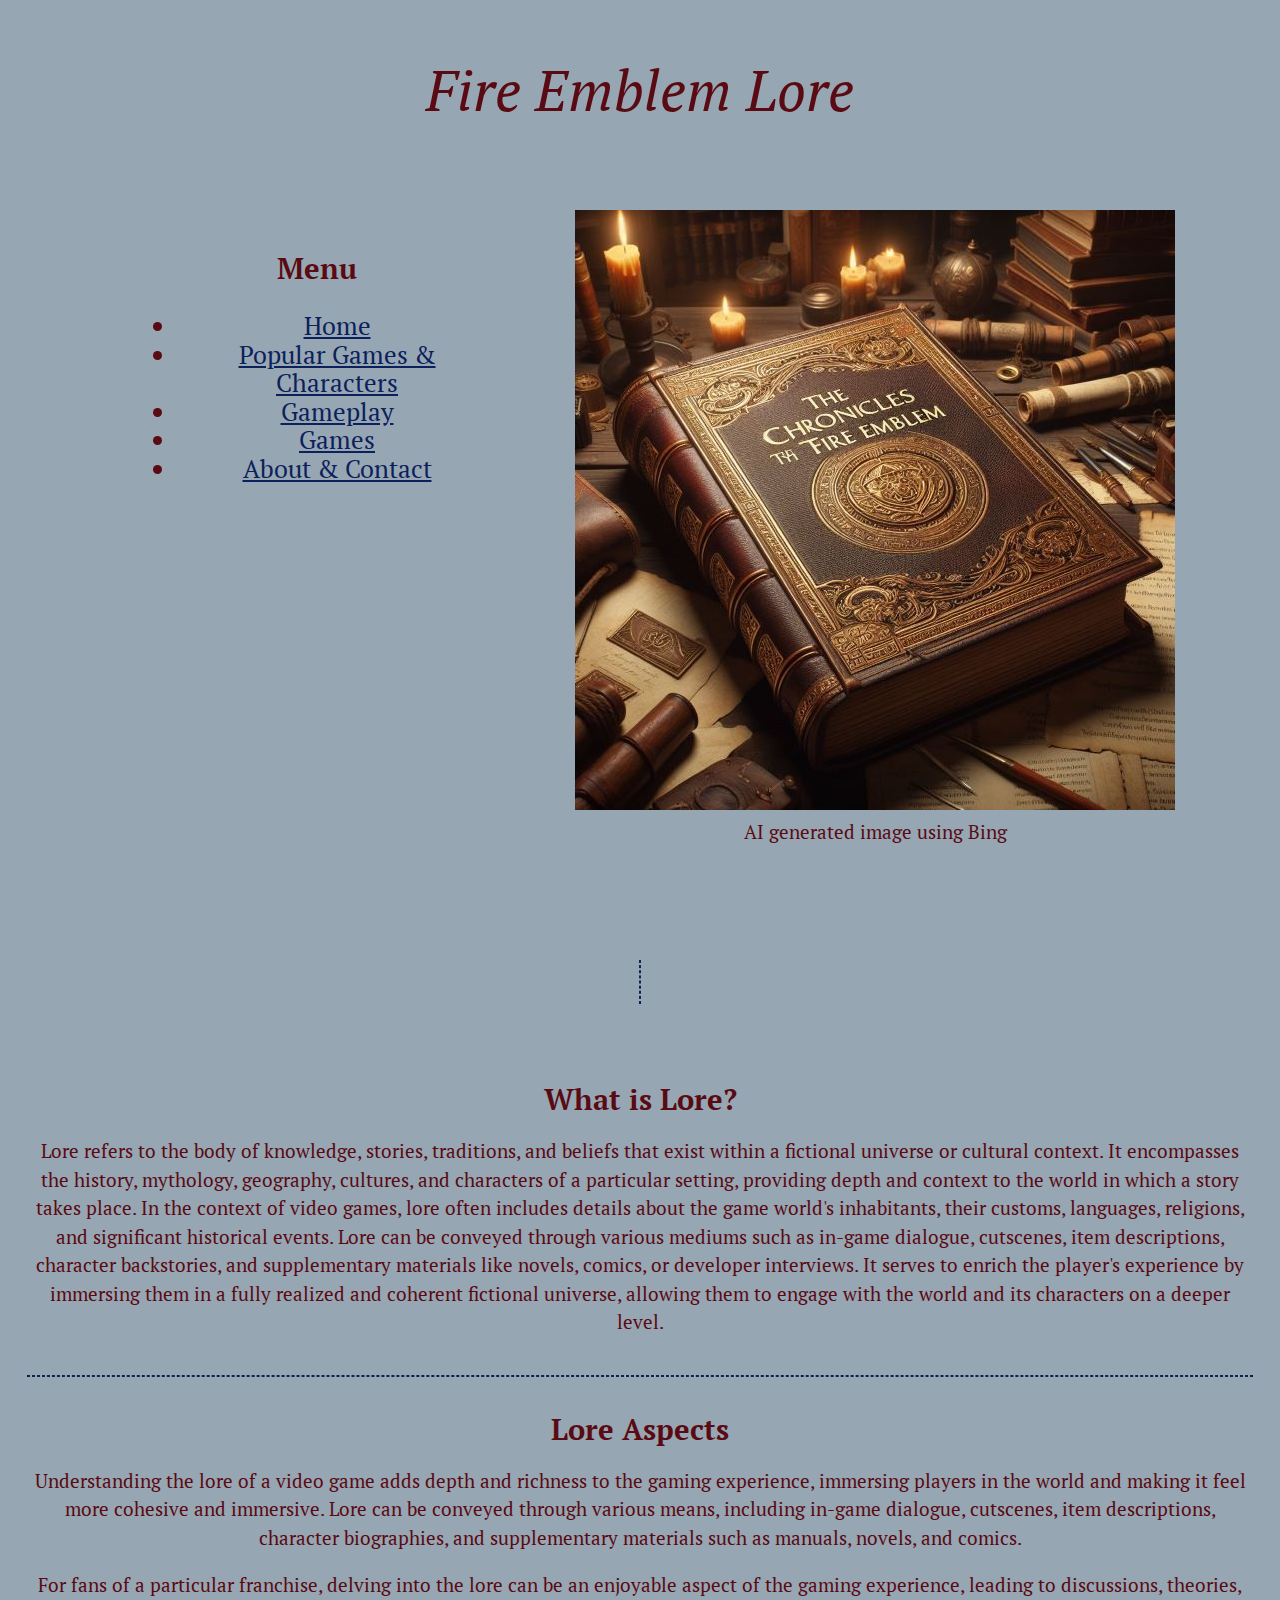
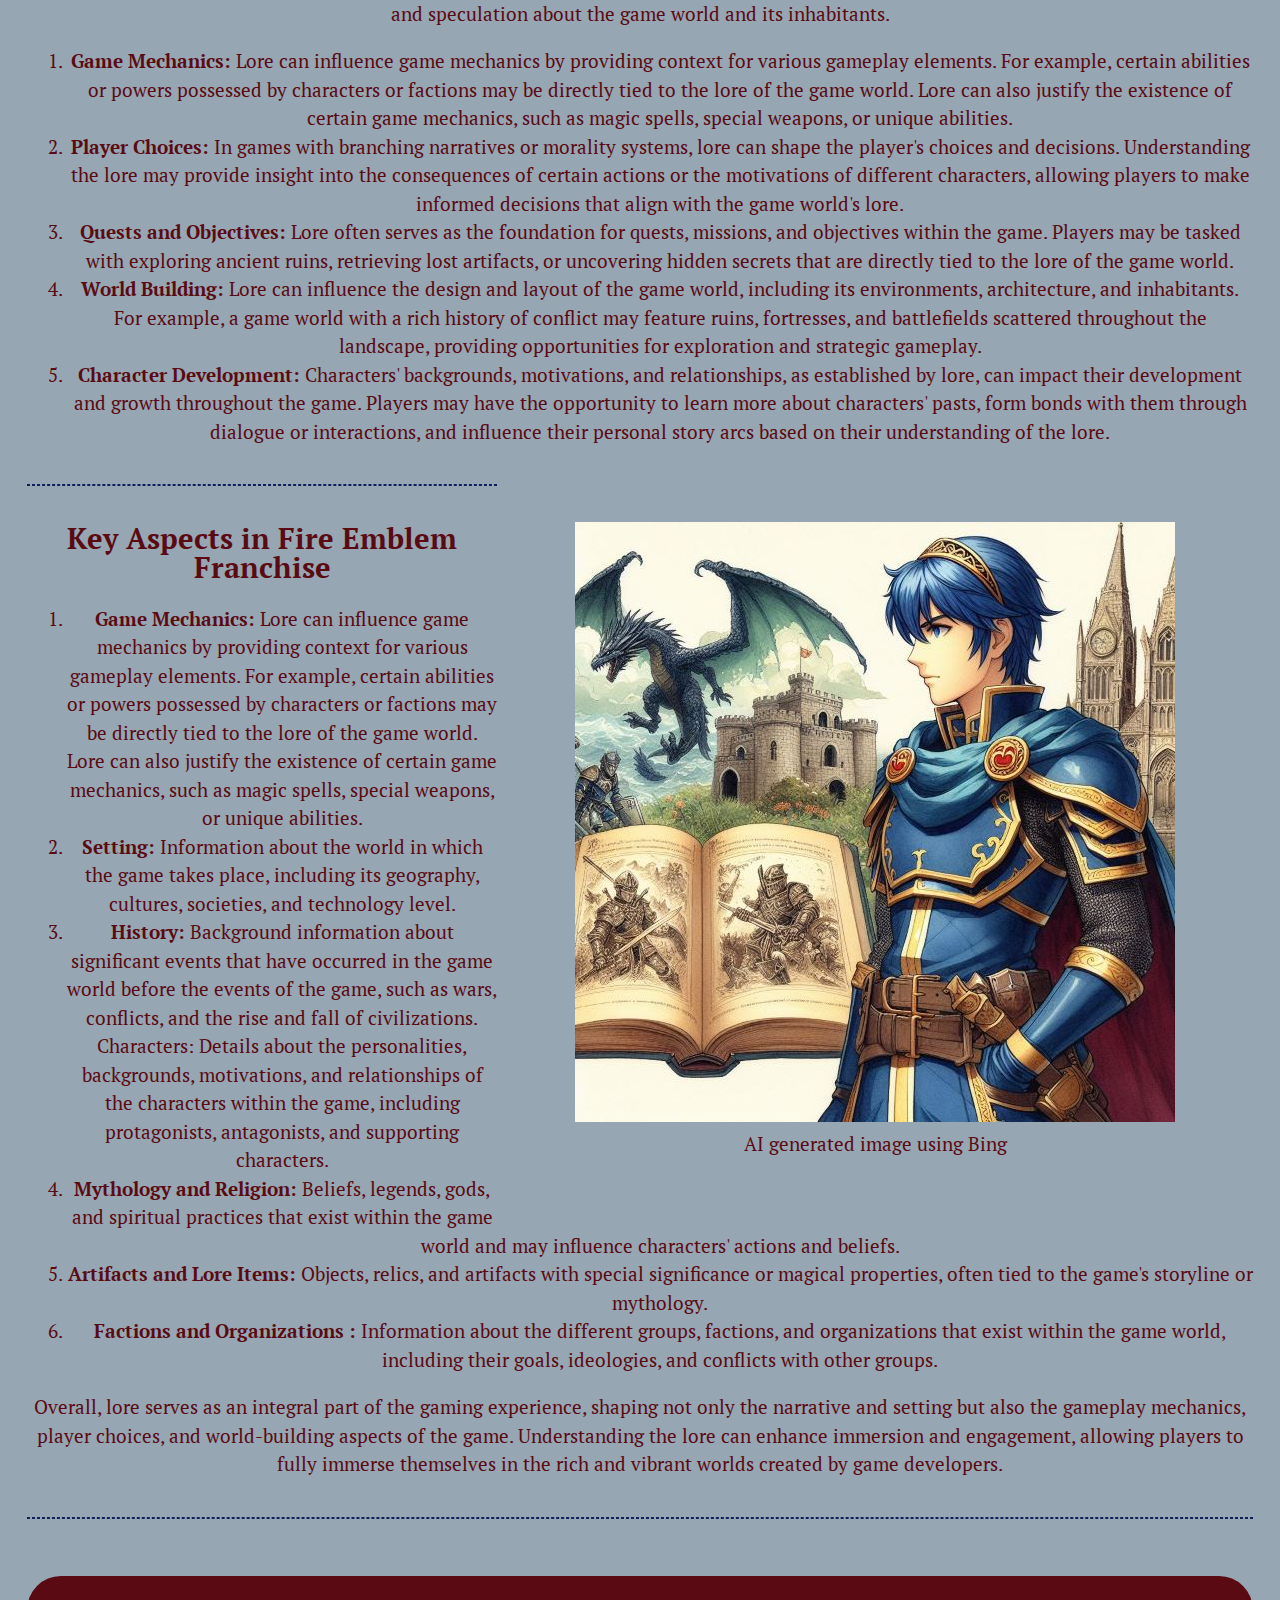
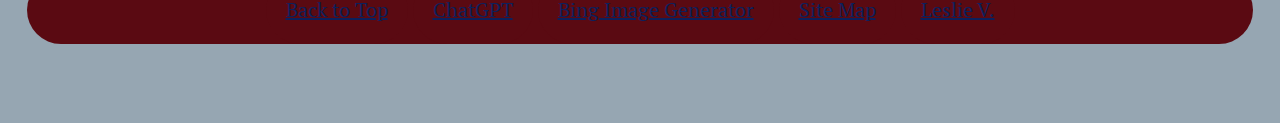
<file: project/final/lore.html>
<!DOCTYPE html>
<html lang="en">
<head>
    <meta charset="UTF-8">
    <meta name="viewport" content="width=device-width, initial-scale=1.0">
    <title>Lore</title>
    <link rel="icon" href="../img/bylethpixel.png" type="image/x-icon">
    <link rel="stylesheet" href="../final/css/style.css">
</head>

<body>

    <header>
        <h1><em>Fire Emblem Lore</em></h1>

        
        <figure class="right">
            <img src="../img/felore.jpg" alt="felorebook" 
            title="Fire Emblem Book" width="600" height="600" loading="lazy">
            <figcaption>
                AI generated image using Bing
            </figcaption>
        </figure>

        
        <nav class="primenav">
            <h3>Menu</h3>
            <ul id="menu" >
                <li><a href="index.html">Home</a></li>
                <li><a href="popular.html">Popular Games & Characters</a></li>
                <li><a href="gameplay.html">Gameplay</a></li>
                <li><a href="games.html">Games </a></li>
                <li><a href="contact.html"> About & Contact</a></li>
                </ul>
        </nav>
    </header>

    <hr>

    <main>
        <article>
            <h2>What is Lore?</h2>
            <p>
                Lore refers to the body of knowledge, stories, traditions, and beliefs that exist within a fictional universe or cultural context. It encompasses the history, mythology, geography, cultures, and characters of a particular setting, providing depth and context to the world in which a story takes place. In the context of video games, lore often includes details about the game world's inhabitants, their customs, languages, religions, and significant historical events. Lore can be conveyed through various mediums such as in-game dialogue, cutscenes, item descriptions, character backstories, and supplementary materials like novels, comics, or developer interviews. It serves to enrich the player's experience by immersing them in a fully realized and coherent fictional universe, allowing them to engage with the world and its characters on a deeper level.
            </p>

            <hr>

            <h2>Lore Aspects</h2>
            <p>Understanding the lore of a video game adds depth and richness to the gaming experience, immersing players in the world and making it feel more cohesive and immersive. Lore can be conveyed through various means, including in-game dialogue, cutscenes, item descriptions, character biographies, and supplementary materials such as manuals, novels, and comics.</p>
           <p>For fans of a particular franchise, delving into the lore can be an enjoyable aspect of the gaming experience, leading to discussions, theories, and speculation about the game world and its inhabitants.</p> 

           <ol>
            <li><b>Game Mechanics:</b> Lore can influence game mechanics by providing context for various gameplay elements. For example, certain abilities or powers possessed by characters or factions may be directly tied to the lore of the game world. Lore can also justify the existence of certain game mechanics, such as magic spells, special weapons, or unique abilities.
            </li>
            <li>
                <b>Player Choices:</b>  In games with branching narratives or morality systems, lore can shape the player's choices and decisions. Understanding the lore may provide insight into the consequences of certain actions or the motivations of different characters, allowing players to make informed decisions that align with the game world's lore.
            </li>
            <li>
                <b>Quests and Objectives:</b>  Lore often serves as the foundation for quests, missions, and objectives within the game. Players may be tasked with exploring ancient ruins, retrieving lost artifacts, or uncovering hidden secrets that are directly tied to the lore of the game world.
            </li>
            <li>
                <b>World Building:</b> Lore can influence the design and layout of the game world, including its environments, architecture, and inhabitants. For example, a game world with a rich history of conflict may feature ruins, fortresses, and battlefields scattered throughout the landscape, providing opportunities for exploration and strategic gameplay.
            </li>
            <li>
                <b>Character Development:</b> Characters' backgrounds, motivations, and relationships, as established by lore, can impact their development and growth throughout the game. Players may have the opportunity to learn more about characters' pasts, form bonds with them through dialogue or interactions, and influence their personal story arcs based on their understanding of the lore.
            </li>
        </ol>

        <figure class="right">
            <img src="../img/heroking.jpg" alt="heroking" 
            title="Hero King Marth" width="600" height="600" loading="lazy">
            <figcaption>
                AI generated image using Bing
            </figcaption>
        </figure>

        <hr>

        <h2>Key Aspects in Fire Emblem Franchise</h2>


        <ol>
            <li><b>Game Mechanics:</b> Lore can influence game mechanics by providing context for various gameplay elements. For example, certain abilities or powers possessed by characters or factions may be directly tied to the lore of the game world. Lore can also justify the existence of certain game mechanics, such as magic spells, special weapons, or unique abilities.
            </li>
            <li>
                <b>Setting:</b> Information about the world in which the game takes place, including its geography, cultures, societies, and technology level.
            </li>
            <li>
                <b>History:</b> Background information about significant events that have occurred in the game world before the events of the game, such as wars, conflicts, and the rise and fall of civilizations.
                Characters: Details about the personalities, backgrounds, motivations, and relationships of the characters within the game, including protagonists, antagonists, and supporting characters.
            </li>
            <li>
                <b>Mythology and Religion:</b>  Beliefs, legends, gods, and spiritual practices that exist within the game world and may influence characters' actions and beliefs.
            </li>
            <li>
                <b>Artifacts and Lore Items:</b> Objects, relics, and artifacts with special significance or magical properties, often tied to the game's storyline or mythology.
            </li>
            <li>
                <b>Factions and Organizations :</b> Information about the different groups, factions, and organizations that exist within the game world, including their goals, ideologies, and conflicts with other groups.
            </li>
        </ol>
        </article>

        <p>
            Overall, lore serves as an integral part of the gaming experience, shaping not only the narrative and setting but also the gameplay mechanics, player choices, and world-building aspects of the game. Understanding the lore can enhance immersion and engagement, allowing players to fully immerse themselves in the rich and vibrant worlds created by game developers.
        </p>

        <hr>

    </main>


    <footer>
        <ul class="bottomenu">
            <li class="bottomenu">
                <a href="#">Back to Top</a>
            </li>
            <li class="bottomenu">
                <a href="https://chat.openai.com/c/68e2d03e-8cb8-48a8-a099-c1edba24da24" target="_blank">ChatGPT</a>
            </li>
            <li class="bottomenu">
                <a href="https://www.bing.com/images/create?FORM=GDPCLS" target="_blank">Bing Image Generator</a>
            </li>
            <li class="bottomenu">
                <a href="site.html">Site Map</a>
            </li>
            <li class="bottomenu">
                <a href="contact.html">Leslie V.</a>
            </li>
        </ul>
    </footer>
    
</body>
</html>
</file>
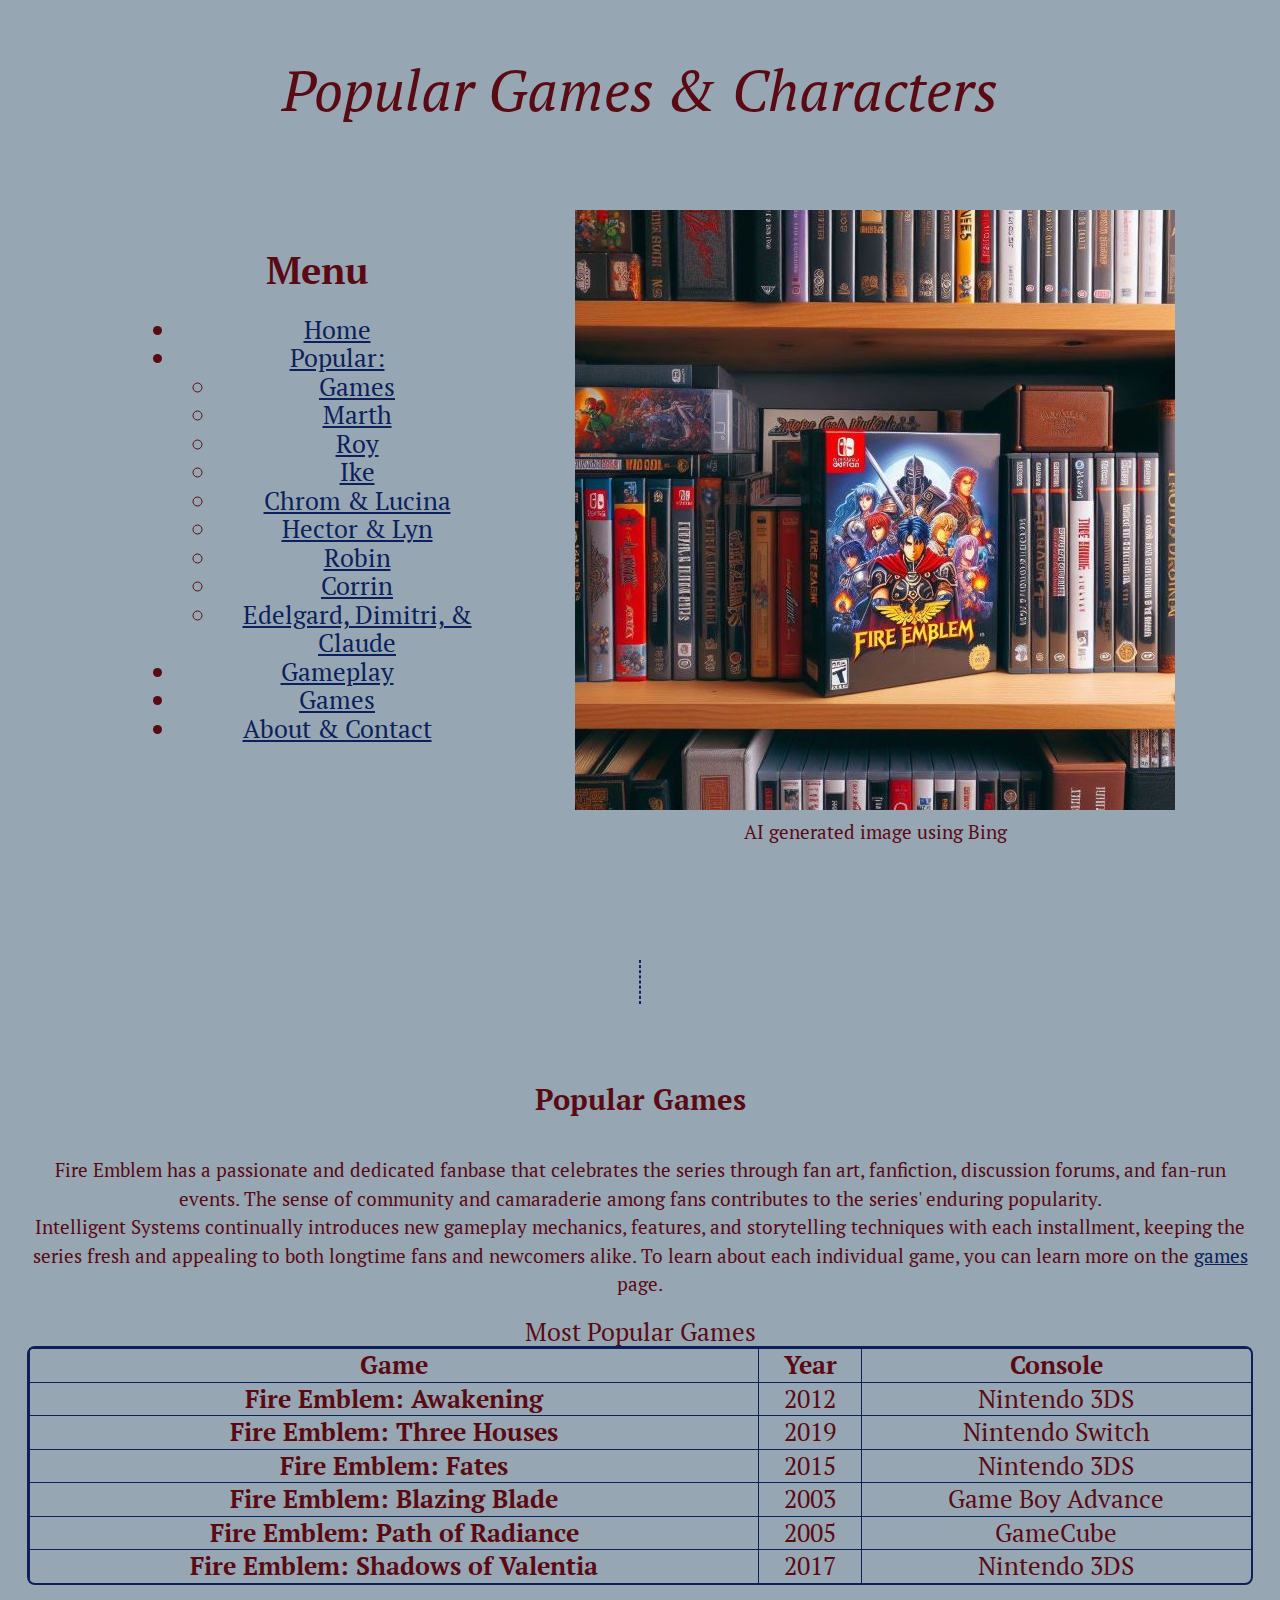
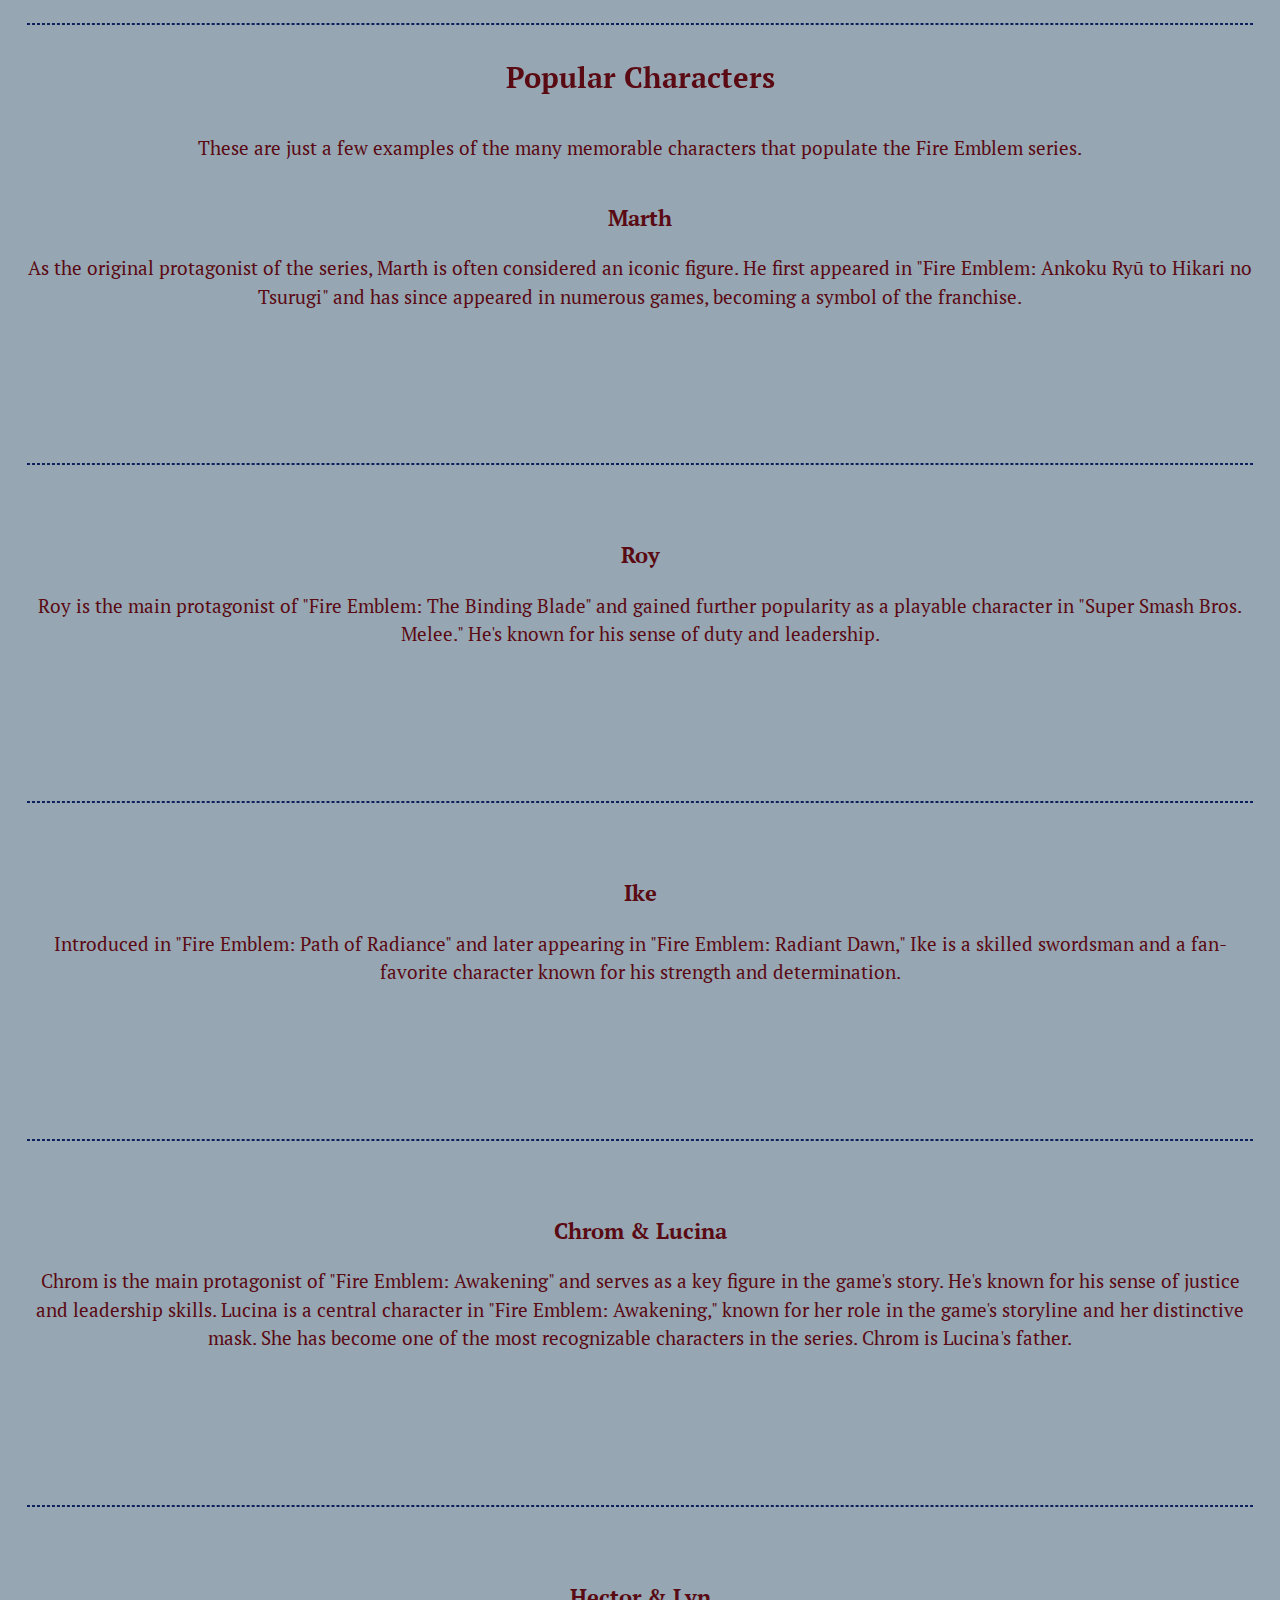
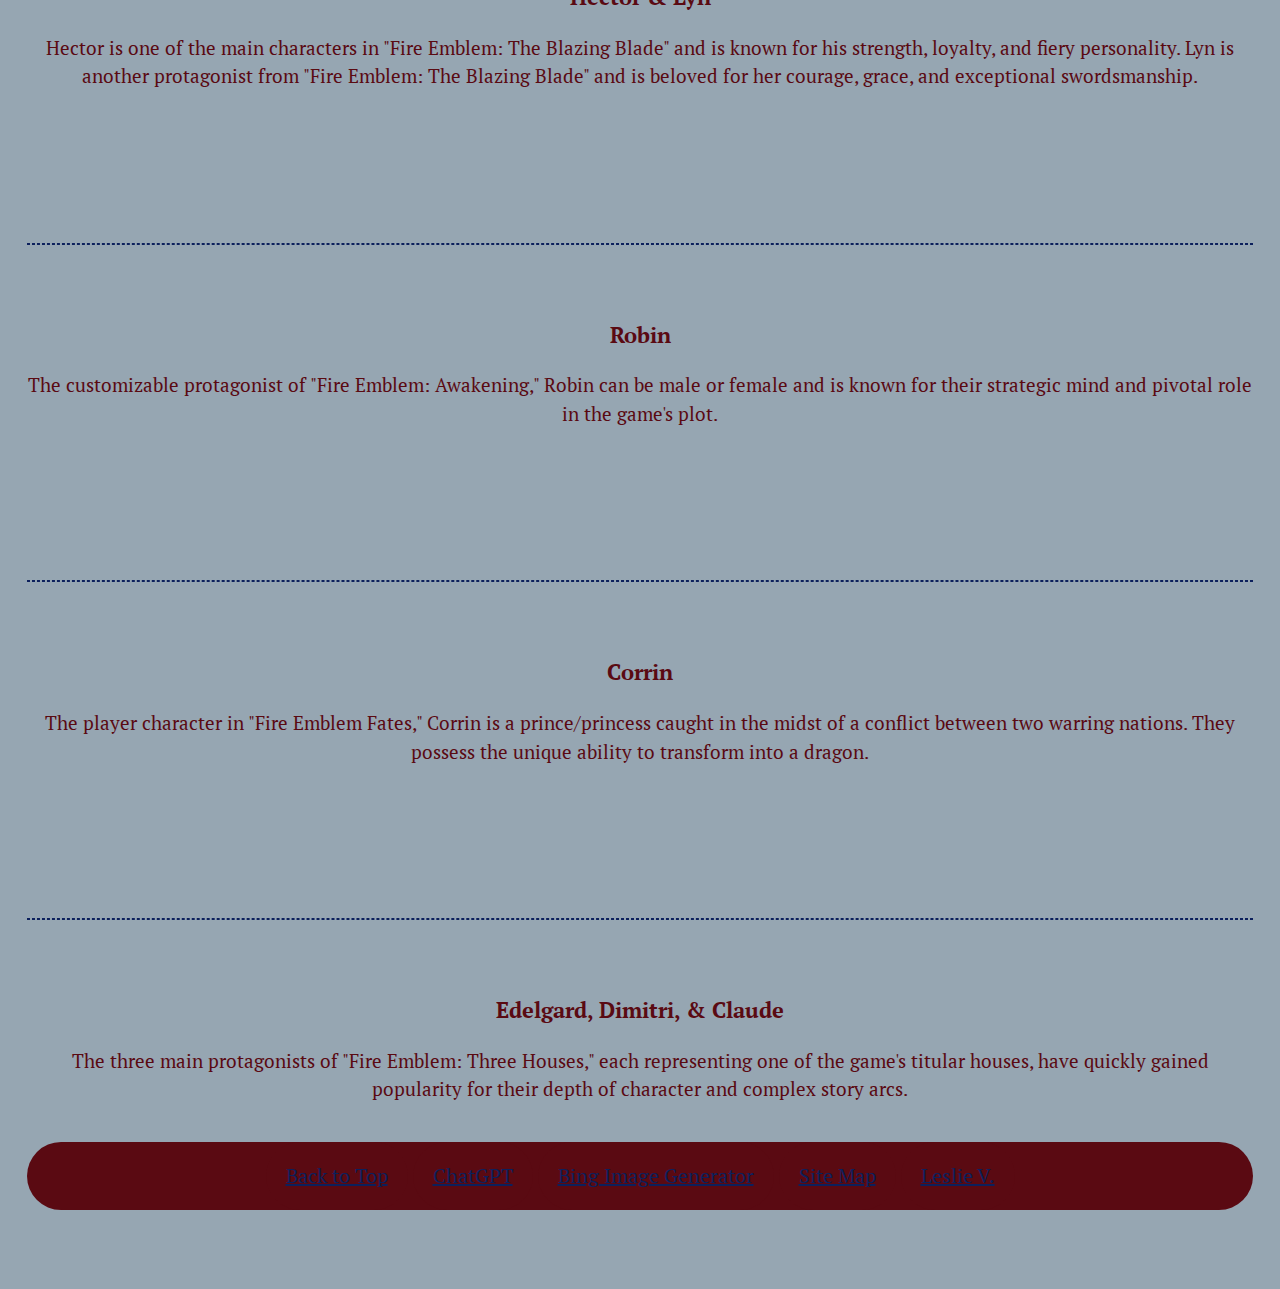
<file: project/final/popular.html>
<!DOCTYPE html>
<html lang="en">
<head>
    <meta charset="UTF-8">
    <meta name="viewport" content="width=device-width, initial-scale=1.0">
    <title>Popular Characters</title>
    <link rel="icon" href="../img/bylethpixel.png" type="image/x-icon">
    <link rel="stylesheet" href="../final/css/style.css">
</head>

<body>
    
    <header>
        <h1><em>Popular Games & Characters</em></h1>

        <figure class="right">
            <img src="../img/knicknack.jpg" alt="Gaming Shelf" 
            title="Fire Emblem Gmeas on Shelf" width="600" height="600" loading="lazy">
            <figcaption>
                AI generated image using Bing
            </figcaption>
        </figure>

        
        <nav class="primenav">
            <h2>Menu</h2>
            <ul id="menu" >
                <li><a href="index.html">Home</a></li>
                <li class="sub">
                <a href="popular.html">Popular:</a>
                <ul>
                <li><a href="#games">Games</a></li>
                <li><a href="#marth">Marth</a></li>
                <li><a href="#roy">Roy</a></li>
                <li><a href="#ike">Ike</a></li>
                <li><a href="#exalts">Chrom & Lucina</a></li>
                <li><a href="#blazing">Hector & Lyn</a></li>
                <li><a href="#robins">Robin</a></li>
                <li><a href="#corrins">Corrin</a></li>
                <li><a href="#threehouses">Edelgard, Dimitri, & Claude</a></li>
                </ul>
                </li>
                <li><a href="gameplay.html">Gameplay</a></li>
                <li><a href="games.html">Games</a></li>
                <li><a href="contact.html"> About & Contact</a></li>
                </ul>
        </nav>
    </header>  

    <hr>

    <main>
        <article id="games">
            <h2 class="align">Popular Games</h2>
            <p>
                Fire Emblem has a passionate and dedicated fanbase that celebrates the series through fan art, fanfiction, discussion forums, and fan-run events. The sense of community and camaraderie among fans contributes to the series' enduring popularity.
                    <br>
                    Intelligent Systems continually introduces new gameplay mechanics, features, and storytelling techniques with each installment, keeping the series fresh and appealing to both longtime fans and newcomers alike. To learn about each individual game, you can learn more on the <a href="games.html" target="_blank">games</a> page. 
                    <br>
            </p>

            <table style="text-align: center;">
                <caption>Most Popular Games</caption>
                    <thead>
                        <tr>
                            
                            <th scope="col">Game</th>
                            <th scope="col">Year</th>
                            <th scope="col">Console</th>
                        </tr>
                    </thead>
                    
                    <tbody>
                        <tr>
                            <th scope="row">Fire Emblem: Awakening</th>
                            <td>
                                2012
                            </td>
                            <td>Nintendo 3DS</td>
                        </tr>
                        <tr>
                            <th scope="row">Fire Emblem: Three Houses</th>
                            <td>
                            2019
                            </td>
                            <td>Nintendo Switch</td>
                        </tr>
                        <tr>
                            <th scope="row">Fire Emblem: Fates</th>
                            <td>
                            2015
                            </td>
                            <td>Nintendo 3DS</td>
                        </tr>
                        <tr>
                            <th scope="row">Fire Emblem: Blazing Blade</th>
                            <td>2003</td>
                            <td>Game Boy Advance</td>
                        </tr>
                        <tr>
                            <th scope="row">Fire Emblem: Path of Radiance</th>
                            <td>2005</td>
                            <td>GameCube</td>
                        </tr>
                        <tr>
                            <th scope="row">Fire Emblem: Shadows of Valentia</th>
                            <td>2017</td>
                            <td>Nintendo 3DS</td>
                        </tr>
                    </tbody>
                </table>
        </article>

            <hr>

            <h2 class="align sticky">Popular Characters</h2>


            <p class="align">
                These are just a few examples of the many memorable characters that populate the Fire Emblem series.
            </p>

            <article id="marth">
                
                <figure class="left2 img2">
                    <img src="../img/marth.jpg" alt="marth" 
                    title="Marth" width="200" height="200" loading="lazy">
                    <figcaption class="middle">
                        AI generated image using Bing
                    </figcaption>
                </figure>

                <h3>Marth</h3>
                <p>
                    As the original protagonist of the series, Marth is often considered an iconic figure. He first appeared in "Fire Emblem: Ankoku Ryū to Hikari no Tsurugi" and has since appeared in numerous games, becoming a symbol of the franchise.
                </p>       
            </article>

            <hr class="hr3">

            <article id="roy">

                <figure class="right2 img2">
                    <img src="../img/roy.jpg" alt="roy" 
                    title="Roy" width="200" height="200" loading="lazy">
                    <figcaption class="middle">
                        AI generated image using Bing
                    </figcaption>
                </figure>

                <h3>Roy</h3>

                <p>
                    Roy is the main protagonist of "Fire Emblem: The Binding Blade" and gained further popularity as a playable character in "Super Smash Bros. Melee." He's known for his sense of duty and leadership.
                </p>
                
            </article>

            <hr class="hr3">

            <article id="ike">

                <figure class="left2 img2">
                    <img src="../img/ike.jpg" alt="ike" 
                    title="Ike" width="200" height="200" loading="lazy">
                    <figcaption class="middle">
                        AI generated image using Bing
                    </figcaption>
                </figure>

                <h3>Ike</h3>

                <p>
                    Introduced in "Fire Emblem: Path of Radiance" and later appearing in "Fire Emblem: Radiant Dawn," Ike is a skilled swordsman and a fan-favorite character known for his strength and determination.
                </p>
            </article>

            <hr class="hr3">

            <article id="exalts">

                <figure class="right2 img2">
                    <img src="../img/lucinachrom.jpg" alt="lucinachrom" 
                    title="Chrom & Lucina" width="200" height="200" loading="lazy">
                    <figcaption class="middle">
                        AI generated image using Bing
                    </figcaption>
                </figure>

                <h3>Chrom & Lucina</h3>

                <p>
                    Chrom is the main protagonist of "Fire Emblem: Awakening" and serves as a key figure in the game's story. He's known for his sense of justice and leadership skills. Lucina is a central character in "Fire Emblem: Awakening," known for her role in the game's storyline and her distinctive mask. She has become one of the most recognizable characters in the series. Chrom is Lucina's father.
                </p>
            </article>

            <hr class="hr3">

            <article id="blazing">

                <figure class="left2 img2">
                    <img src="../img/hectorlyn.jpg" alt="hectorlyn" 
                    title="Hector & Lyn" width="200" height="200" loading="lazy">
                    <figcaption class="middle">
                        AI generated image using Bing
                    </figcaption>
                </figure>

                <h3>Hector & Lyn</h3>

                <p>
                    Hector is one of the main characters in "Fire Emblem: The Blazing Blade" and is known for his strength, loyalty, and fiery personality. Lyn is another protagonist from "Fire Emblem: The Blazing Blade" and is beloved for her courage, grace, and exceptional swordsmanship.
                </p>
            </article>

            <hr class="hr3">

            <article id="robins">

                <figure class="right2 img2">
                    <img src="../img/robins.jpg" alt="robin" 
                    title="Robins" width="200" height="200" loading="lazy">
                    <figcaption class="middle">
                        AI generated image using Bing
                    </figcaption>
                </figure>

                <h3>Robin</h3>

                <p>
                    The customizable protagonist of "Fire Emblem: Awakening," Robin can be male or female and is known for their strategic mind and pivotal role in the game's plot.
                </p>
            </article>

            <hr class="hr3">

            <article id="corrins">

                <figure class="left2 img2">
                    <img src="../img/corrins.jpg" alt="corrins" 
                    title="Corrins" width="200" height="200" loading="lazy">
                    <figcaption class="middle">
                        AI generated image using Bing
                    </figcaption>
                </figure>

                <h3>Corrin</h3>

                <p>
                    The player character in "Fire Emblem Fates," Corrin is a prince/princess caught in the midst of a conflict between two warring nations. They possess the unique ability to transform into a dragon.
                </p>
            </article>

            <hr class="hr3">

            <article id="threehouses">

                <figure class="right img2">
                    <img src="../img/threehouses.jpg" alt="threehouses" 
                    title="Edelgard, Dimitri, & Claude" width="200" height="200" loading="lazy">
                    <figcaption class="middle">
                        AI generated image using Bing
                    </figcaption>
                </figure>

                <h3>Edelgard, Dimitri, & Claude</h3>

                <p>
                    The three main protagonists of "Fire Emblem: Three Houses," each representing one of the game's titular houses, have quickly gained popularity for their depth of character and complex story arcs.
                </p>
            </article>
    </main>
    


    <footer>
        <ul class="bottomenu">
            <li class="bottomenu">
                <a href="#">Back to Top</a>
            </li>
            <li class="bottomenu">
                <a href="https://chat.openai.com/c/68e2d03e-8cb8-48a8-a099-c1edba24da24" target="_blank">ChatGPT</a>
            </li>
            <li class="bottomenu">
                <a href="https://www.bing.com/images/create?FORM=GDPCLS" target="_blank">Bing Image Generator</a>
            </li>
            <li class="bottomenu">
                <a href="site.html">Site Map</a>
            </li>
            <li class="bottomenu">
                <a href="contact.html">Leslie V.</a>
            </li>
        </ul>
    </footer>

</body>

</html>
</file>
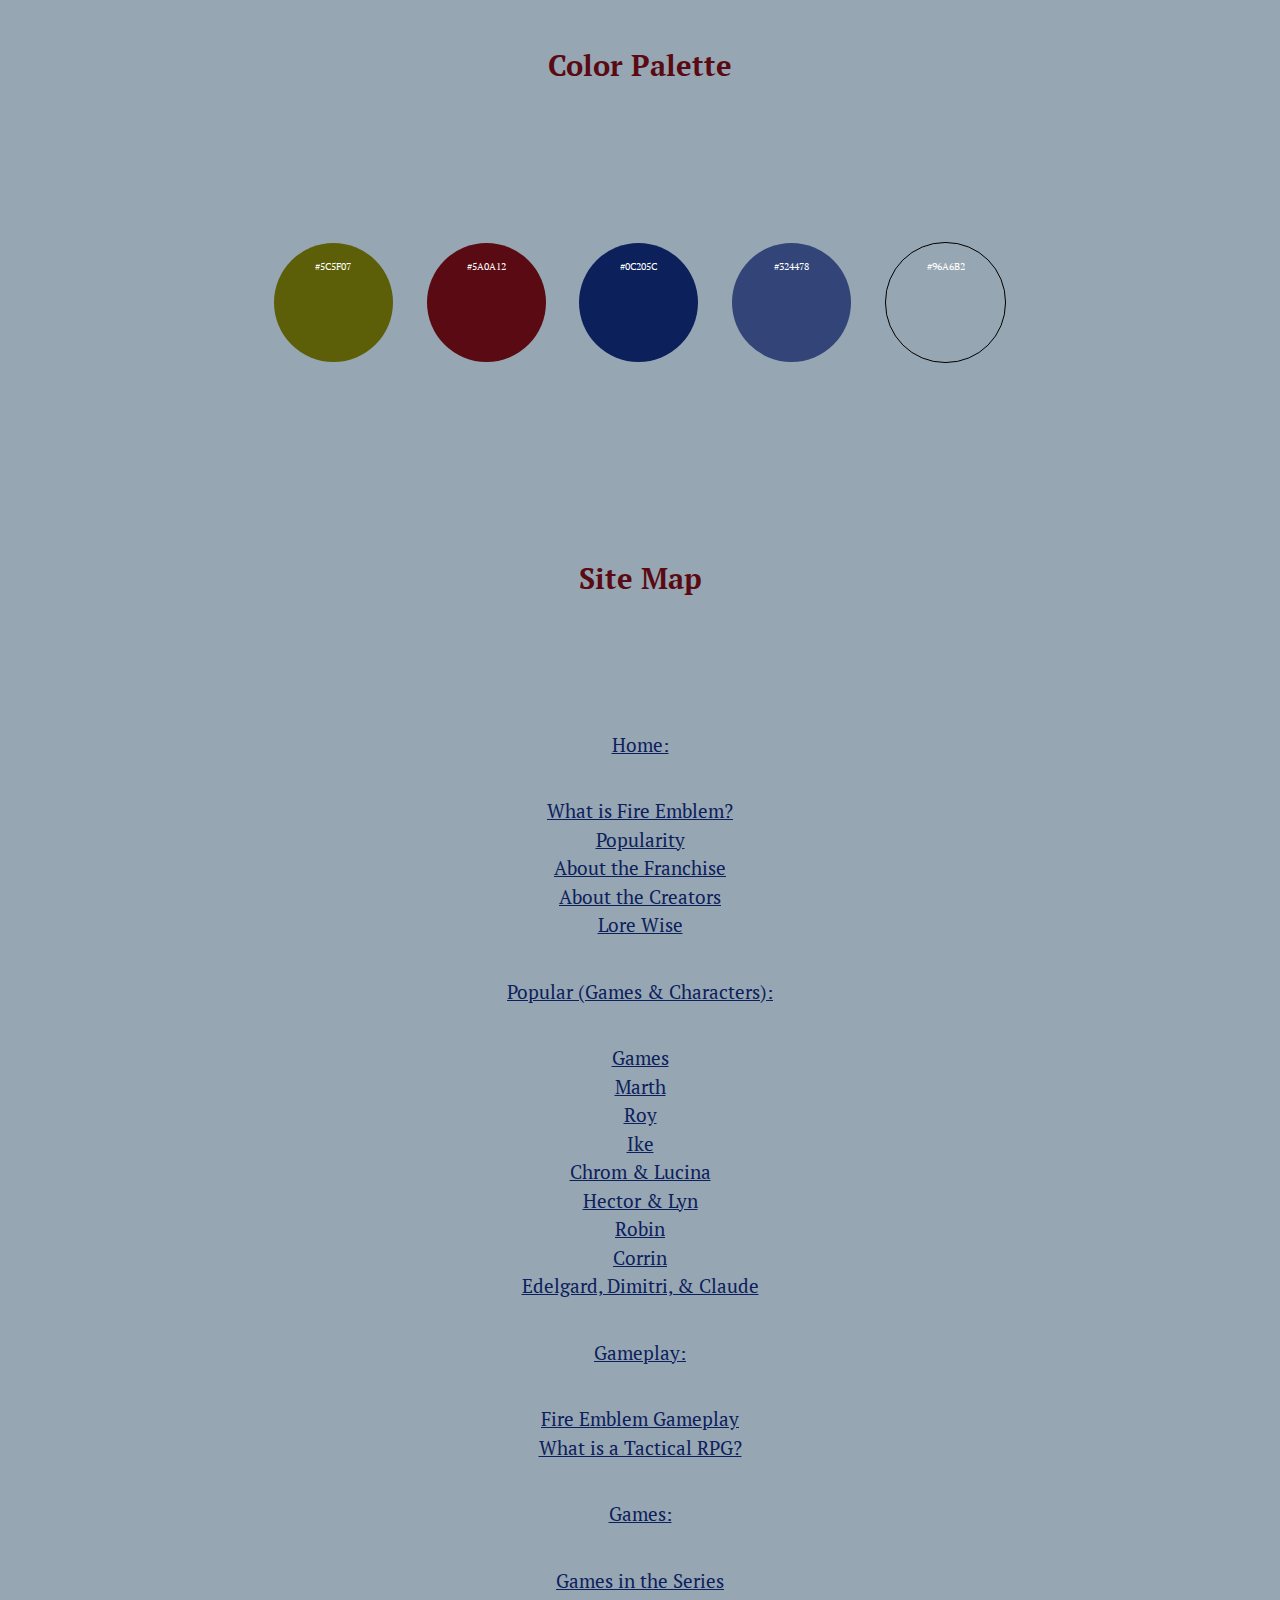
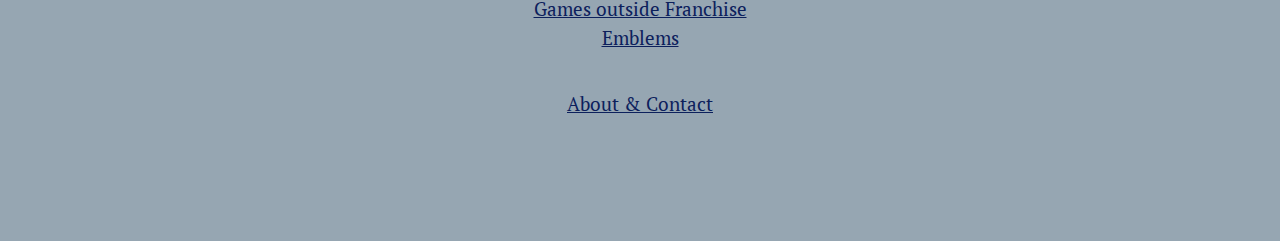
<file: project/final/site.html>
<!DOCTYPE html>
<html lang="en">
<head>
    <meta charset="UTF-8">
    <meta name="viewport" content="width=device-width, initial-scale=1.0">
    <title>Site Page</title>
    <link rel="icon" href="../img/bylethpixel.png" type="image/x-icon">
    <link rel="stylesheet" href="../final/css/style.css">
</head>

<body>

    <header>
        <article id="colorpalette" class="align">
            <h2>Color Palette</h2>

            <div class="container">
                <div class="box b1">#5C5F07</div>
                <div class="box b2">#5A0A12</div>
                <div class="box b3">#0C205C</div>
                <div class="box b4">#324478</div>
                <div class="box b5">#96A6B2</div>
            </div>

        </article>
    </header>

    <main>
        <h2 class="align">Site Map</h2>
            <nav class="site">
                    <ul id="menu" class="site">
                        <li class="sub">
                        <a href="index.html">Home:</a>
                        <ul class="site">
                        <li><a href="index.html#fireemblem">What is Fire Emblem?</a></li>
                        <li><a href="index.html#popularity">Popularity</a></li>
                        <li><a href="index.html#franchise">About the Franchise</a></li>
                        <li><a href="index.html#creators">About the Creators</a></li>
                        <li><a href="lore.html">Lore Wise</a></li>
                        </ul>
                        </li>
                        <li class="sub">
                            <a href="popular.html">Popular (Games & Characters):</a>
                            <ul class="site">
                            <li><a href="popular.html#games">Games</a></li>
                            <li><a href="popular.html#marth">Marth</a></li>
                            <li><a href="popular.html#roy">Roy</a></li>
                            <li><a href="popular.html#ike">Ike</a></li>
                            <li><a href="popular.html#exalts">Chrom & Lucina</a></li>
                            <li><a href="popular.html#blazing">Hector & Lyn</a></li>
                            <li><a href="popular.html#robins">Robin</a></li>
                            <li><a href="popular.html#corrins">Corrin</a></li>
                            <li><a href="popular.html#threehouses">Edelgard, Dimitri, & Claude</a></li>
                            </ul>
                        <li class="sub">
                            <a href="gameplay.html">Gameplay:</a>
                            <ul class="site">
                            <li><a href="gameplay.html#gameplay">Fire Emblem Gameplay</a></li>
                            <li><a href="gameplay.html#rpg">What is a Tactical RPG?</a></li>
                            </ul>
                        <li class="sub">
                            <a href="games.html">Games:</a>
                            <ul class="site">
                            <li><a href="games.html#maingames">Games in the Series</a></li>
                            <li><a href="games.html#others">Games outside Franchise</a></li>
                                <li><a href="emblem.html">Emblems</a></li>
                            </ul>

                            <li>
                                <a href="contact.html">About & Contact</a>
                            </li>
                    </ul>
            </nav>
    </main>

</body>

</html>
</file>
<file: w3/main.css>
html {
    font-size: 18px
}

body {
    background-color: rgb(157, 243, 114);
    color: rgb(237, 80, 161);
}

a {
    color: rgb(151, 111, 131);
}

a:visited {
    color: rgb(143, 115, 236);
}

a:hover, a:active {
    color: #c67190;
}
</file>
<file: w4/css/main.css>
html {
    font-size: 18px
}

body {
    background-color: #9df372;
    color: #ed50a1;
}

a {
    color: #ff9651;
    text-decoration: none;
}

a:visited {
    color: #ff9651;
}

a:hover, a:active {
    color: #31a9ea;
}

/* The specificity for this ruleset is 0 IDs, 
3 classes/attritbutes/pseudo classes, 
and 1 element/pseudo-elements so it would be 031.*/

table, tr, th, td, caption {
    text-align: center;
    color: #9e50ed;
    border: 3px solid #ff9651;
    border-collapse: collapse;
    font-family: 'Times New Roman', Times, serif;
    padding: 1.5rem; 
    margin: 5rem;
    
}

/* This css adds colors and certain specifics to my table
and any elements on my table. The padding adds space around the text.
I tried to round the corners with radius howver the border collapse
element didn´t let me and it removing it made it worse.
I removed the underlines underneath links with text decoration.*/

.center {
    margin: 12rem auto;
    background-color: #9e50ed;
    width: 300px;
    height: 300px;
    border-radius: 240px;
    outline: 10px dotted #ed50a1;
    outline-offset: .025rem;
    align-items: center;
    text-align: center;
    font-size: 32px;
    color: #ff9651;
    padding: 4rem;
}

/* This .center css element is for my sitemap. I tried to do something fun
for the background of my sitemap. I tried out different shapes but ultimately
stuck with what Dave taught us on circles but just made it bigger.
I added text in the middle for my sitemap list. I tried to implement 
fun bright colors but most would not fit or look good. The text and item
align help my text be centered in the middle and the offset indicates
how far the border is from the circle. The margin allows for
my circle to be in the middle of the page instead of being all the way at the top.*/

.middle {
    display: block;
    margin-left: auto;
    margin-right: auto;
    width: 50%;
  }

  /* The middle class is specific to the box model image and the caption.
  It's to help center it and it keeps the site map page a bit more uniform. */
</file>
<file: project/final/css/style.css>
@import url('https://fonts.googleapis.com/css2?family=PT+Serif:ital,wght@0,400;0,700;1,400;1,700&display=swap');


html {
    font-size: 19px;
    align-items: center;
    font-family: 'pt serif';
    line-height: 1.5rem;
    margin: 1rem;
    scroll-behavior: smooth;
}

.primenav {
  margin-top: 10rem;
  margin-left: 10rem;
  font-size: 25px;
}

body {
    background-color: #96a6b2;
    color: #5a0a12;
}

a {
    color: #0c205c;
}

a:visited {
    color: #5c5f07;
}

a:hover, a:active {
    color: #324478;
}

/* table th,td,tr {
    border: 2px solid #0c205c;
    border-collapse: collapse;
    font-size: 1.5rem;
    padding: 1rem;
    text-align: center;
} */

table {
    width: 100%;
    border-collapse: separate;
    border-spacing: 0px;
    border: solid #0c205c 2px;
    border-radius: 8px;
    font-size: 1.3rem;
  }

  td, tr {
    text-align: center;
    border-left: solid #0c205c 1px;
    border-radius: 0px;
    padding: 3rem
  }

  tr, td, th {
    text-align: center;
    border-left: solid #0c205c 1px;
    border-top: solid #0c205c 1px;
    padding: 2px
  }

  td:first-child {
    border-left: none;
  }

  h1 {
    text-align: center;
    font-size: 3rem;
    font-weight: 200;
    line-height: 50px;
  }

  hr {
    border: 1px dashed #0c205c;
    margin-top: 2rem;
    margin-bottom: 2rem;
  }

  .hr2 {
    border: 1px none #0c205c;
    margin-top: 2rem;
    margin-bottom: 5rem;
  }

  .hr3 {
    border: 1px dashed #0c205c;
    margin-top: 8rem;
    margin-bottom: 4em;
  }

  .right {
    float: right;
    padding: 2rem;
  }

  .left {
    float: left;
    padding: 1.5rem;
  }

  .right2 {
    float: right;
    margin-right: 0;
  }

  .left2 {
    float: left;
    margin-left: 0;
  }


  /* .bottomenu {
    list-style: none;
    display: inline-block;
    text-align: center;
    border-radius: 2.5rem;
    background-color: #5a0a12;
    margin: 0;
    padding: .5rem;
  } */

  mark {
    background-color: #5a0a12;
    color: #96a6b2;
  }
  
  .middle {
    display: block;
    margin-left: auto;
    margin-right: auto;
    width: 50%;
    font-size: x-small;
  }

  .align {
    text-align: center;
    padding-bottom: 1rem;
  }

  .bottomenu {
    background-color: #5a0a12; 
    list-style-type: none;
    text-align: center;
    margin: 0;
    padding: 0;
    border-radius: 2rem;
  }
  
  .bottomenu li {
    display: inline-block;
    font-size: 20px;
    padding: 20px;
  }

  .sticky {
    position: sticky;
    top: 0;
  }

  .site {
    text-align: center;
    list-style-type: none;
    padding: 2rem;
  }

  .container {
    max-width: 800px;
    min-height: 400px;
    margin-inline: auto;
    display: flex;
    justify-content: space-evenly;
    align-items: center;
  } 

  .box {
    font-size: 10px;
    min-width: 100px;
    height: 100px;
    color: #fff;
    padding: 0.5rem;
    display: flex;
    justify-content: center; 
    border-radius: 60px;
  }

  .b1 {
    background-color: #5c5f07;
  }

  .b2 {
    background-color: #5a0a12;
  }
  
  .b3 {
    background-color: #0c205c;
  }

  .b4 {
    background-color: #324478;
  }

  .b5 {
    background-color: #96a6b2;
    border: 1px solid black;
  }

  body {
    min-height: 400px;
    display: grid;
    grid-template-columns: 100%;
    grid-auto-rows: minmax(120px, auto);
    row-gap: 1rem;
    justify-content: center;

  }

 @media screen and (min-width: 576px) {
  body {
    place-content: center;
    text-align: center;
  }
  img {
    width: 400px;
    height: 400px;
    align-items: center;
    width: 100%;
  }
  .primenav {
    margin: 5rem;
  }
  .img2 {
    display: none;
  }
}

 @media screen and (min-width: 768px) {
  body {
    place-content: center;
    text-align: center;
  }
  img {
    width: 500px;
    height: 500px;
    align-items: center;
    width: 100%;
  }
  .primenav {
    margin: 5rem;
  }
  .img2 {
    display: none;
  }
 }

 @media screen and (min-width: 992px) {
  body {
    place-content: center;
    text-align: center;
  }
  .img2 {
    display: none;
  }
  img {
    width: 600px;
    height: 600px;
    align-items: center;
    width: 100%;
  }
  .primenav {
    padding: 10rem
  }
  
 }

 @media screen and (min-width: 1200px) {
  body {
    place-content: center;
    text-align: center;
  }
  .img2 {
    display: none;
  }
  img {
    width: 100%;
  }
  .primenav {
    padding: 15px;
  }
  
 }

 @media screen and (min-width: 1400px) {
  body {
    text-align: left;
  }
  .img2 {
    display: none;
}
  img {
    width: 100%;
  }

 }


 .background {
  margin-top: 1rem;
  padding-left: 20px;
  border: 1px solid black;

  background-color: #324478;
  background-image: url('../../img/nintendo.jpg');
  background-repeat: no-repeat;
  background-size: cover;
  filter: blur(1px);
}

.h1 {
  text-shadow: 2px 2px 5px black;
}



  /* GRID Container */

  /* main {
    display: grid;
    grid-template-areas: "topbar topbar topbar"
    "ads content sidebar"
    "footer footer footer";
    grid-template-columns: 1fr 3fr 1fr;
    grid-template-rows: 50px auto 70px;
    align-items: center;
    justify-items: center;
    min-height: auto;
    min-width: auto;
    grid-template-columns: repeat(3, 1fr);
    grid-auto-rows: minmax(50px, auto);
  } */

  /* GRID Items */

  /* header { grid-area: topbar; }
  aside { grid-area: ads; }
  article { grid-area: content;}
  nav {grid-area: sidebar; }
  footer { grid-area: footer; } */
</file>
